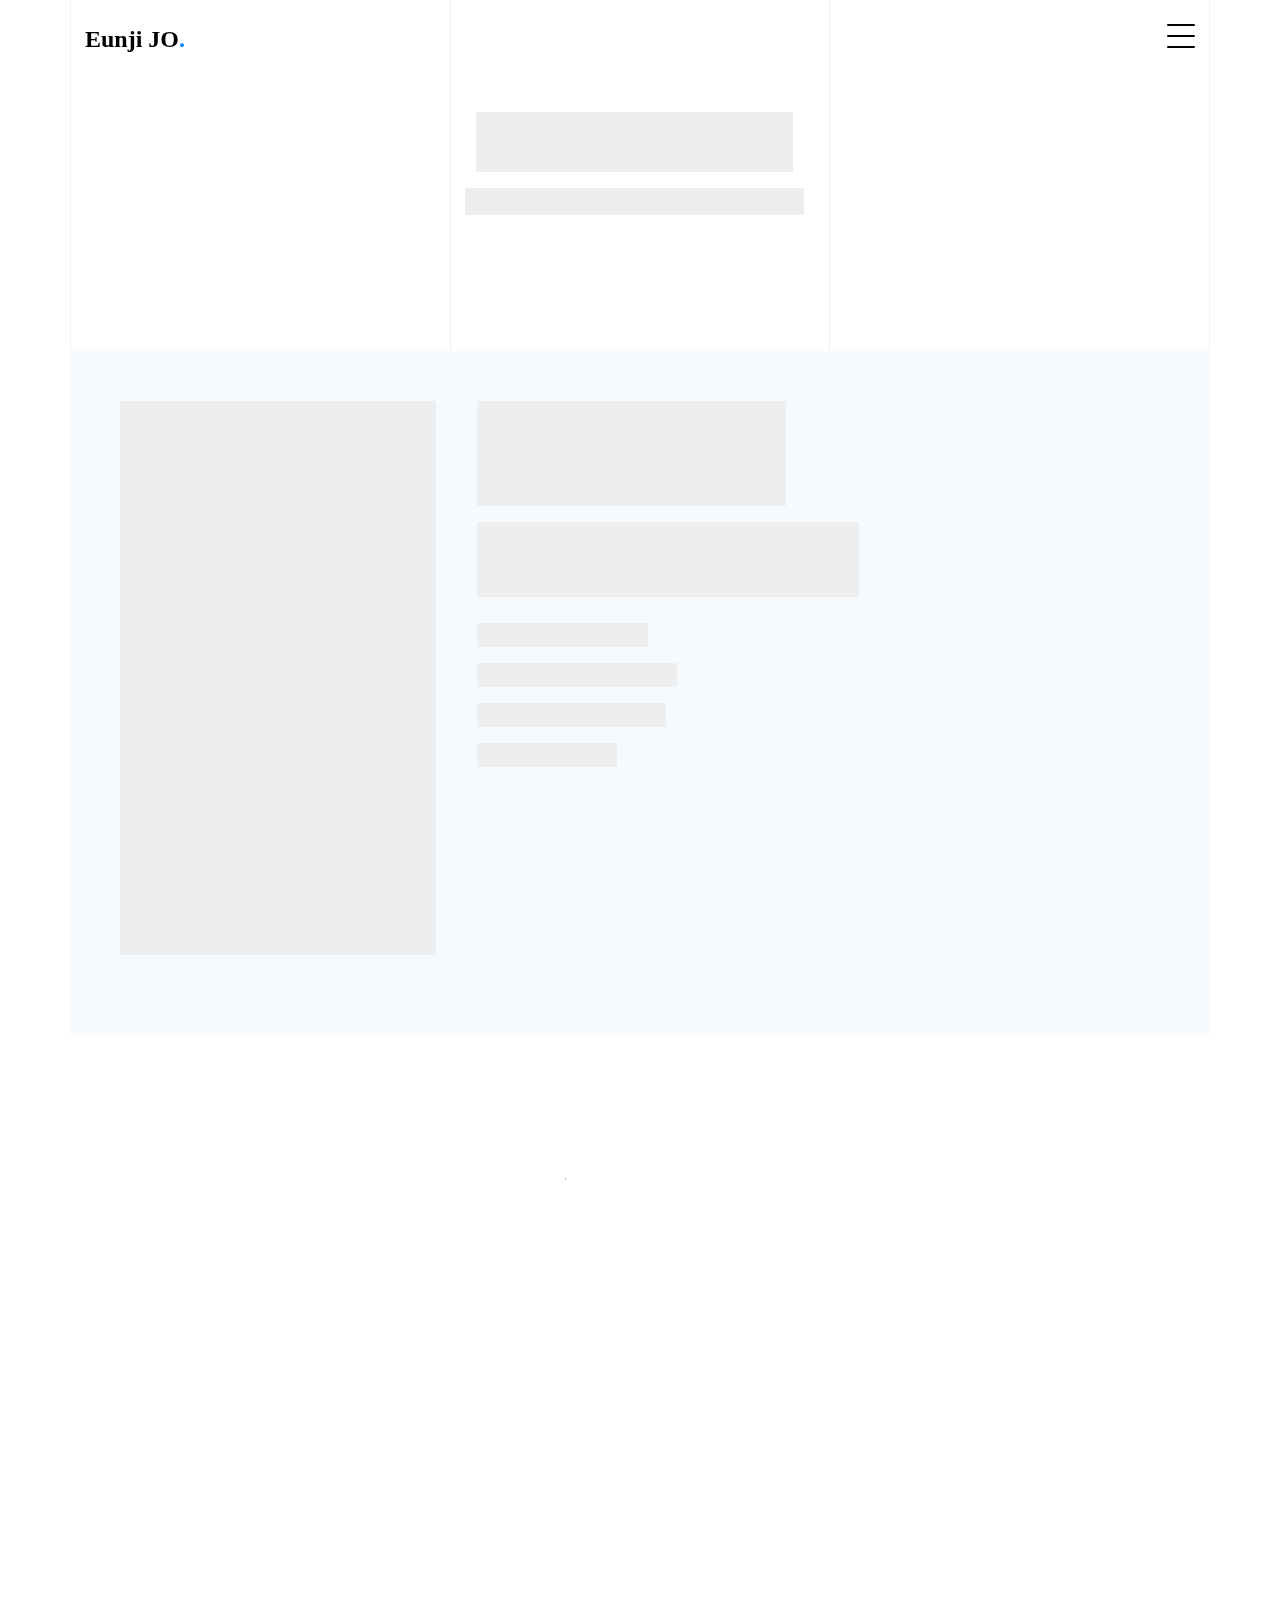
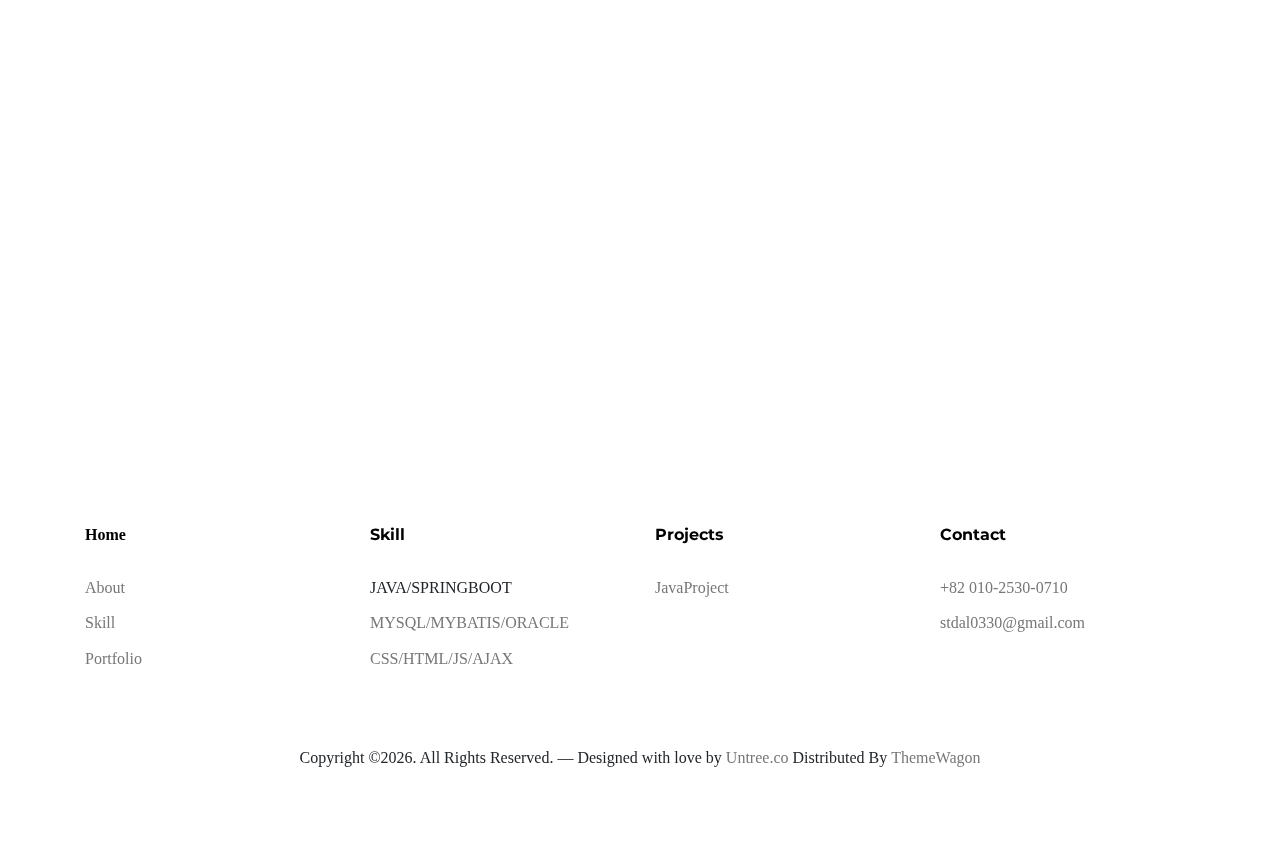
<file: index.html>
<!-- /*
* Template Name: Minimal
* Template Author: Untree.co
* Author URI: https://untree.co/
* License: https://creativecommons.org/licenses/by/3.0/
*/ -->
<!doctype html>
<html lang="ko">

<head>
  <meta charset="utf-8">
  <meta name="viewport" content="width=device-width, initial-scale=1, shrink-to-fit=no">
  <meta name="author" content="Untree.co">
  <!-- <link rel="shortcut icon" href="favicon.png"> -->

  <script defer src="https://pyscript.net/alpha/pyscript.js"></script>

  <meta name="description" content="" />
  <meta name="keywords" content="" />

  <link rel="preconnect" href="https://fonts.googleapis.com">
  <link rel="preconnect" href="https://fonts.gstatic.com" crossorigin>
  <link href="https://fonts.googleapis.com/css2?family=Montserrat:wght@400;700&family=PT+Mono&display=swap" rel="stylesheet">

  
  <link rel="stylesheet" href="css/bootstrap.min.css">
  <link rel="stylesheet" href="css/owl.carousel.min.css">
  <link rel="stylesheet" href="css/owl.theme.default.min.css">
  <link rel="stylesheet" href="css/jquery.fancybox.min.css">
  <link rel="stylesheet" href="fonts/icomoon/style.css">
  <!-- <link rel="stylesheet" href="fonts/flaticon/font/flaticon.css"> -->
  <link rel="stylesheet" href="css/aos.css">
  <link rel="stylesheet" href="css/style.css">

  <link rel="stylesheet" href="css/mine.css">


  

  <title>Eunji JO Portfolio</title>
</head>


<body data-spy="scroll" data-target=".site-navbar-target" data-offset="100">

  <div class="lines-wrap">
    <div class="lines-inner">
      <div class="lines"></div>
    </div>
  </div>
  <!-- END lines -->

  <div class="site-mobile-menu site-navbar-target">
    <div class="site-mobile-menu-header">
      <div class="site-mobile-menu-close">
        <span class="icofont-close js-menu-toggle"></span>
      </div>
    </div>
    <div class="site-mobile-menu-body"></div>
  </div>
  
  <nav class="site-nav dark mb-5 site-navbar-target">
    <div class="container">
      <div class="site-navigation">
        <a href="https://geumji-jo.github.io/" class="logo m-0">Eunji JO<span class="text-primary">.</span></a>

        <ul class="js-clone-nav d-none d-lg-inline-none site-menu float-right site-nav-wrap">
          <li><a href="#home-section" class="nav-link active">Home</a></li>
          <li><a href="#about-section" class="nav-link">About</a></li>
          <li><a href="#services-section" class="nav-link">Skill</a></li>
          <li><a href="#portfolio-section" class="nav-link">Portfolio</a></li>
          <!-- <li class="has-children">
            <a href="#about-section" class="nav-link">About</a>
            <ul class="dropdown">
              <li><a href="elements.html" class="nav-link">Elements</a></li>
              <li class="has-children">
                <a href="#">Menu Two</a>
                <ul class="dropdown">
                  <li><a href="#" class="nav-link">Sub Menu One</a></li>
                  <li><a href="#" class="nav-link">Sub Menu Two</a></li>
                  <li><a href="#" class="nav-link">Sub Menu Three</a></li>
                </ul>
              </li>
              <li><a href="#" class="nav-link">Menu Three</a></li>
            </ul>
          </li> 
          <li><a href="#contact-section" class="nav-link">Contact us</a></li>-->
          <li><a href="#blog-section" class="nav-link">Posts</a></li>
        </ul>

        <a href="#" class="burger ml-auto float-right site-menu-toggle js-menu-toggle d-inline-block d-lg-inline-block" data-toggle="collapse" data-target="#main-navbar">
          <span></span>
        </a>

      </div>
    </div>
  </nav>



  <div class="untree_co-section pb-0" id="home-section">
    <div class="container">
      <div class="row justify-content-center text-center">
        <div class="col-md-7">
          <h1 class="heading gsap-reveal-hero mb-3"><strong>Eunji JO<span class="text-primary">.</span> Portfolio</strong></h1>
          <h2 class="subheading gsap-reveal-hero mb-4">
            - 중요한 건 꺾이더라도 포기하지 않는 마음 -
          </h2>
        </div>
      </div>
    </div>
  </div>



  <div id="about-section">
    <div class="container">
        <div class="row">
          <div class="item web branding gsap-reveal-hero col-sm-6 col-md-6 col-lg-4 isotope-mb-2">
                <img src="images/person-jej.jpg" class="lazyload  img-fluid" alt="Images" />
                
                    <h3>BACK-END DEVELOPER
                    </h3>
                    <p style="font-size: large;">조은지 / JO EUNJI</p>
       

              </div>
              <div class="col-lg-6">
                <h1 class="gsap-reveal-hero mb-3 font-size-lg"><strong>About<span class="text-primary">.</span> Me</strong></h1>
                <div class="gsap-reveal-hero">
                  <h3 class="text-black">"배움을 무서워하지 않고<br> 발전하는 개발자가 되겠습니다."</h3>
                  <!-- <h6 class="text-black"> 늦게 시작한 만큼</h5>
                  <h6 class="text-black"> 더욱 열심히 하는 개발자가 되겠습니다.</h5> -->
                </div>
                <br>
                <p class="gsap-reveal-hero">
                  <strong>Date of Birth</strong>
                  Oct 07, 1995
                </p>
                <p class="gsap-reveal-hero">
                  <strong>Address</strong>
                  서울특별시 서대문구
                </p>
                <p class="gsap-reveal-hero">
                  <strong>E-mail</strong>
                  stdal0330@gmail.com
                </p> 
                <p class="gsap-reveal-hero">
                  <strong>Phone</strong>
                  010-2530-0710
                </p>
                <p class="gsap-reveal-hero">
                  <span>
                  <strong>Certification</strong>
                  <strong>리눅스마스터2급, SQL개발자(SQLD)</strong>
                  </span>
                </p>   
                <p class="gsap-reveal-hero">
                  <strong>Education</strong>
                  명지고등학교(이과계열)
                </p> 
                <p class="gsap-reveal-hero">
                  <strong>Training</strong>
                  구디아카데미 2023-01-04 ~ 2023-06-27
                  <br>
                  &nbsp;&nbsp;&nbsp;&nbsp;&nbsp;&nbsp;&nbsp;&nbsp;&nbsp;&nbsp;&nbsp;
                  (총 113일 / 900시간)
                </p> 
              </div>
          </div>
        </div>
    </div>


    <div class="untree_co-section pb-0" id="services-section">
      <div class="container">
        <div class="row mb-4">
          <div class="col-lg-7 text-center mx-auto">
            <h2 class="section-heading gsap-reveal-hero mb-0"><strong>My SkillSet</strong></h2>
            <div class="wave gsap-reveal-hero" >
              <svg>
                <path d="M10,10 L50,100 L90,50" stroke="#0389ff"></path>
              </svg>
            </div>
          </div>
        </div>

        <div class="row">

          <div class="col-6 col-sm-6 col-md-6 col-lg-3">
            <div class="service text-center">
              <div class="gsap-reveal-hero mb-3">
                <span class="icon-service"><img src="images/svg/service-icon-2.svg" alt="Image" class="img-fluid"></span>
              </div>
              <h3 class="gsap-reveal-hero">FRONT-END</h3>
              <p class="gsap-reveal-hero">HTML</p>
              <p class="gsap-reveal-hero">CSS</p>
              <p class="gsap-reveal-hero">JAVASCRIPT(JQUERY)</p>
              <p class="gsap-reveal-hero">AJAX</p>
              <p class="gsap-reveal-hero">BOOTSTRAP</p>
            </div>
          </div>
          <div class="col-6 col-sm-6 col-md-6 col-lg-3">
            <div class="service text-center">
              <div class="gsap-reveal-hero mb-3">
                <span class="icon-service"><img src="images/svg/service-icon-7.svg" alt="Image" class="img-fluid"></span>
              </div>
              <h3 class="gsap-reveal-hero">DATABASE</h3>
              <p class="gsap-reveal-hero">MYSQL</p>
              <p class="gsap-reveal-hero">MYBATIS</p>
              <p class="gsap-reveal-hero">ORACLE</p>
              <!-- <p class="gsap-reveal-hero">MONGODB</p> -->
            </div>
          </div>

          <div class="col-6 col-sm-6 col-md-6 col-lg-3">
            <div class="service text-center">
              <div class="gsap-reveal-hero mb-3">
                <span class="icon-service"><img src="images/svg/service-icon-1.svg" alt="Image" class="img-fluid"></span>
              </div>
              <h3 class="gsap-reveal-hero">BACK-END</h3>
              <p class="gsap-reveal-hero">JAVA</p>
              <p class="gsap-reveal-hero">SPRINGBOOT</p>
              <p class="gsap-reveal-hero">JSP/JSTL</p>
            </div>
          </div>
          <div class="col-6 col-sm-6 col-md-6 col-lg-3">
            <div class="service text-center">
              <div class="gsap-reveal-hero mb-3">
                <span class="icon-service"><img src="images/svg/service-icon-9.svg" alt="Image" class="img-fluid"></span>
              </div>
              <h3 class="gsap-reveal-hero">TOOL</h3>
              <p class="gsap-reveal-hero">ECLIPSE</p>
              <p class="gsap-reveal-hero">SPRING-TOOL-SUITE4</p>
              <p class="gsap-reveal-hero">VISUAL STUDIO CODE</p>
              <p class="gsap-reveal-hero">GITHUB</p>
            </div>
          </div>
        </div>
      </div>
    </div>

    <!-- skill -->
    <div class="untree_co-section pb-0">
      <div class="container">
        <div class="row mb-4">
          <div class="col-lg-7 text-center mx-auto">
            <div class="wave gsap-reveal-hero" >
              <svg>
                <path d="M10,10 L50,100 L90,50" stroke="#0389ff"></path>
              </svg>
            </div>
          </div>
        </div>
        <div class="row">
          <div class="col-6 col-sm-6 col-md-6 col-lg-3 text-center" data-aos="fade-up" data-aos-delay="0">
            <div class="progressbar" data-animate="false">
              <div class="circle" data-percent="70">
                <div class="number"></div>
                <p class="caption">FRONT-END</p>
              </div>
            </div>
          </div>
          <div class="col-6 col-sm-6 col-md-6 col-lg-3 text-center" data-aos="fade-up" data-aos-delay="100">
            <div class="progressbar" data-animate="false">
              <div class="circle" data-percent="75">
                <div class="number"></div>
                <p class="caption">DATABASE</p>
              </div>
            </div>
          </div>
          <div class="col-6 col-sm-6 col-md-6 col-lg-3 text-center" data-aos="fade-up" data-aos-delay="200">
            <div class="progressbar" data-animate="false">
              <div class="circle" data-percent="75">
                <div class="number"></div>
                <p class="caption">BACK-END</p>
              </div>
            </div>
          </div>
          <div class="col-6 col-sm-6 col-md-6 col-lg-3 text-center" data-aos="fade-up" data-aos-delay="300">
            <div class="progressbar" data-animate="false">
              <div class="circle" data-percent="70">
                <div class="number"></div>
                <p class="caption">TOOL</p>
              </div>
            </div>

          </div>
        </div>
      </div>
    </div>

  <!-- Portfolio -->
  <div class="untree_co-section untree_co-section-4 pb-0"  id="portfolio-section">
    <div class="container">


      <div class="relative"><div class="loader-portfolio-wrap"><div class="loader-portfolio"></div></div> </div>
      <div id="portfolio-single-holder"></div>

      <div class="portfolio-wrapper">
        <div class="text-center mb-5">
          <h2 class="section-heading gsap-reveal-hero mb-1"><strong>Portfolio</strong></h2>
            <div class="wave gsap-reveal-hero" >
              <svg>
                <path d="M10,10 L50,100 L90,50" stroke="#0389ff"></path>
              </svg>
            </div>
        </div>
        <div id="posts" class="justify-content-center">


          <div class="item web branding  isotope-mb-2">
            <a href="portfolio-single-1.html" class="portfolio-item ajax-load-page isotope-item gsap-reveal-img" data-id="2">
              <div class="overlay">
                <span class="wrap-icon icon-link2"></span>
                <div class="portfolio-item-content">
                  <h1>FINAL PROJECT</h1>
                  <h3>Full Power Salad</h3>
                  <p>샐러드정기구독홈페이지 중 고객센터(+관리자)</p>
                </div>
              </div>
              <img src="images/fupo.jpg" class="lazyload  img-fluid" alt="Images" />
            </a>
          </div>

          <!-- <div class="item web branding  isotope-mb-2">
            <a href="portfolio-single-3.html" class="portfolio-item ajax-load-page isotope-item gsap-reveal-img" data-id="3">
              <div class="overlay">
                <span class="wrap-icon icon-link2"></span>
                <div class="portfolio-item-content">
                  <h3>Fresh Fruits</h3>
                  <p>web, branding</p>
                </div>
              </div>
              <img src="images/img_3.jpg" class="lazyload  img-fluid" alt="Images" />
            </a>
          </div>


          <div class="item web branding isotope-mb-2 justify-content-center">
            <a href="portfolio-single-1.html" class="portfolio-item ajax-load-page isotope-item gsap-reveal-img" data-id="3">
              <div class="overlay">
                <span class="wrap-icon icon-link2"></span>
                <div class="portfolio-item-content">
                  <h3>Book Binding</h3>
                  <p>web, branding</p>
                </div>
              </div>
              <img src="images/img_2.jpg" class="lazyload  img-fluid" alt="Images" />
            </a>
          </div> -->


        </div>
      </div>


        <!-- </div>
        </div> -->
      </div>
    </div>





<!--
    <div class="untree_co-section testimonial-wrap">
      <div class="container">
        <div class="row mb-5">
          <div class="col-lg-7 text-center mx-auto">
            <h2 class="section-heading gsap-reveal-hero mb-0"><strong>Testimonials</strong></h2>
            <p class="gsap-reveal-hero">What clients say...</p>

            <div class="wave gsap-reveal-hero" >
              <svg>
                <path d="M10,10 L50,100 L90,50" stroke="#0389ff"></path>
              </svg>
            </div>
          </div>
        </div>


        <div data-aos="fade-left" data-aos-delay="200">



          <div class="owl-carousel owl-3-slider">
            <div class="item">
              <div class="testimonial-v1">
                <img src="images/person_1.jpg" alt="Image" class="img-fluid">
                <div class="mb-4">
                  <h3>James Smith</h3>
                  <span class="caption">CEO &amp; Co-Founder</span>
                </div>
                <blockquote>
                  <p>Far far away, behind the word mountains, far from the countries Vokalia and Consonantia, there live the blind texts. Separated they live in Bookmarksgrove right at the coast of the Semantics, a large language ocean.</p>
                </blockquote>
              </div>
            </div>-->
            <!-- END .item -->
          <!--
            <div class="item">
              <div class="testimonial-v1">
                <img src="images/person_2.jpg" alt="Image" class="img-fluid">
                <div class="mb-4">
                  <h3>Jenny Wilson</h3>
                  <span class="caption">CEO &amp; Co-Founder</span>
                </div>
                <blockquote>
                  <p>Far far away, behind the word mountains, far from the countries Vokalia and Consonantia, there live the blind texts. Separated they live in Bookmarksgrove right at the coast of the Semantics, a large language ocean.</p>
                </blockquote>
              </div>
            </div>
            -->
            <!-- END .item -->
            <!--
            <div class="item">
              <div class="testimonial-v1">
                <img src="images/person_3.jpg" alt="Image" class="img-fluid">
                <div class="mb-4">
                  <h3>Dan Anderson</h3>
                  <span class="caption">CEO &amp; Co-Founder</span>
                </div>
                <blockquote>
                  <p>Far far away, behind the word mountains, far from the countries Vokalia and Consonantia, there live the blind texts. Separated they live in Bookmarksgrove right at the coast of the Semantics, a large language ocean.</p>
                </blockquote>
              </div>
            </div>
            -->
            <!-- END .item -->
            <!--
            <div class="item">
              <div class="testimonial-v1">
                <img src="images/person_1.jpg" alt="Image" class="img-fluid">
                <div class="mb-4">
                  <h3>James Smith</h3>
                  <span class="caption">CEO &amp; Co-Founder</span>
                </div>
                <blockquote>
                  <p>Far far away, behind the word mountains, far from the countries Vokalia and Consonantia, there live the blind texts. Separated they live in Bookmarksgrove right at the coast of the Semantics, a large language ocean.</p>
                </blockquote>
              </div>
            </div>
            -->
            <!-- END .item -->
            <!--
          </div>
        </div>
      </div>
    </div>
-->



    <div class="untree_co-section" id="blog-section">
      <div class="container">
        <div class="row mb-5">
          <div class="col-lg-7 text-center mx-auto">
            <h2 class="section-heading gsap-reveal-hero mb-0"><strong>Posts</strong></h2>
            <p class="gsap-reveal-hero">Tistory &amp; Github</p>

            <div class="wave gsap-reveal-hero" >
              <svg>
                <path d="M10,10 L50,100 L90,50" stroke="#0389ff" stroke-width="2"></path>
              </svg>
            </div>
          </div>
        </div>
        <div class="row d-flex justify-content-center">
          <div class="col-6 col-sm-6 col-md-6 col-lg-3" data-aos="fade-up" data-aos-delay="0">
            <div class="post-entry text-center">
              <a href="https://geumji.tistory.com/" class="thumb"><img src="images/tistory.jpg" alt="image" class="img-fluid"></a>
              <h3><a href="https://geumji.tistory.com/">Tistory</a></h3>

              <div class="post-meta">
                <a href="https://geumji.tistory.com/">Jul 26, 2023</a>
              </div>
            </div>
          </div>
          <div class="col-6 col-sm-6 col-md-6 col-lg-3" data-aos="fade-up" data-aos-delay="100">
            <div class="post-entry text-center">
              <a href="https://github.com/geumji-jo/FinalProject" class="thumb"><img src="images/github.jpg" alt="image" class="img-fluid"></a>
              <h3><a href="https://github.com/geumji-jo/FinalProject">GitHub </a>
              </h3>
              <div class="post-meta">
                <a href="https://github.com/geumji-jo/FinalProject">Jan 4, 2023</a>
              </div>
            </div>
          </div>
          
          
        </div>
      </div>
    </div>
    

    <!-- <div class="untree_co-section" id="contact-section">
      <div class="container">
        <div class="row mb-5">
          <div class="col-lg-7 text-center mx-auto">
            <h2 class="section-heading gsap-reveal-hero mb-0"><strong>Contact</strong></h2>
            <p class="gsap-reveal-hero">Available for work. Get in touch</p>

            <div class="wave gsap-reveal-hero" >
              <svg>
                <path d="M10,10 L50,100 L90,50" stroke="#0389ff"></path>
              </svg>
            </div>
          </div>
        </div>

        <div class="row">
          <div class="col-lg-6">
            <form action="#">
              <div class="row">
                <div class="col-lg-6 form-group">
                  <input type="text" class="form-control" placeholder="Firstname">
                </div>
                <div class="col-lg-6 form-group">
                  <input type="text" class="form-control" placeholder="Lastname">
                </div>
              </div>
              <div class="row">
                <div class="col-lg-12 form-group">
                  <input type="email" class="form-control" placeholder="Email address">
                </div>
              </div>
              <div class="row">
                <div class="col-lg-12 form-group">
                  <textarea name="" id="" cols="30" rows="7" class="form-control" placeholder="Write your message..."></textarea>
                </div>
              </div>
              <div class="row">
                <div class="col-12 form-group">
                  <input type="submit" class="btn btn-black" value="Send Message">
                </div>
              </div>
            </form>
          </div>
          <div class="col-lg-6">
            <div id="map">
              <iframe src="https://www.google.com/maps/embed?pb=!1m18!1m12!1m3!1d320.12856481718734!2d-73.97263090448001!3d40.78263296621774!2m3!1f0!2f0!3f0!3m2!1i1024!2i768!4f13.1!3m3!1m2!1s0x89c2588ff21eaaab%3A0xd0128d5d89a30429!2sMargarita%20Anthoine!5e0!3m2!1sen!2sph!4v1597149027268!5m2!1sen!2sph"  frameborder="0" style="border:0;" allowfullscreen="" aria-hidden="false" tabindex="0"></iframe>
            </div>
          </div>
        </div>
      </div>
    </div> -->

    <div class="site-footer">
      <div class="container">

        <div class="row">
          <div class="col-lg-3">
            <div class="widget">
              <h3><a href="#home-section" class="text-black">Home</a></h3>
              <ul class="list-unstyled float-left links">
                <li ><a href="#about-section">About</a></li>
                <li><a href="#services-section">Skill</a></li>
                <li><a href="#portfolio-section">Portfolio</a></li>
              </ul>
            </div> <!-- /.widget -->
          </div> <!-- /.col-lg-3 -->

          <div class="col-lg-3">
            <div class="widget">
              <h3>Skill</h3>
              <ul class="list-unstyled float-left links">
                <li class="font-weight-light">JAVA/SPRINGBOOT</li>
                <li><a href="#">MYSQL/MYBATIS/ORACLE</a></li>
                <li><a href="#">CSS/HTML/JS/AJAX</a></li>
              </ul>
            </div> <!-- /.widget -->
          </div> <!-- /.col-lg-3 -->

          <div class="col-lg-3">
            <div class="widget">
              <h3>Projects</h3>
              <ul class="list-unstyled float-left links">
                <li><a href="#portfolio-section">JavaProject</a></li>

              </ul>
            </div> <!-- /.widget -->
          </div> <!-- /.col-lg-3 -->

          


          <div class="col-lg-3">
            <div class="widget">
              <h3>Contact</h3>
              <!-- <address>43 Raymouth Rd. Baltemoer, London 3910</address> -->
              <ul class="list-unstyled links mb-4">
                <li><a href="tel://11234567890">+82 010-2530-0710</a></li>
                <li><a href="mailto:info@mydomain.com">stdal0330@gmail.com</a></li>
              </ul>

              <!-- <h3>Connect</h3>
              <ul class="list-unstyled social">
                <li><a href="#"><span class="icon-instagram"></span></a></li>
                <li><a href="#"><span class="icon-twitter"></span></a></li>
                <li><a href="#"><span class="icon-facebook"></span></a></li>
                <li><a href="#"><span class="icon-linkedin"></span></a></li>
                <li><a href="#"><span class="icon-pinterest"></span></a></li>
                <li><a href="#"><span class="icon-dribbble"></span></a></li>
                <li><a href="#"><span class="icon-github" data-toggle="tooltip"data-placement="top"title="github"></span></a></li>
                <li><a href="#"><span class="icon-tab" data-toggle="tooltip"data-placement="top"title="tistory"></span></a></li>
              </ul> -->

              
              <div id="data-container"></div>

            </div> <!-- /.widget -->
          </div> <!-- /.col-lg-3 -->

        </div> <!-- /.row -->





        <div class="row mt-5">
          <div class="col-12 text-center">
            <!-- 
              **==========
              NOTE: 
              Please don't remove this copyright link unless you buy the license here https://untree.co/license/  

              **==========
            -->
            <p class="mb-0">Copyright &copy;<script>document.write(new Date().getFullYear());</script>. All Rights Reserved. &mdash; Designed with love by <a href="https://untree.co">Untree.co</a>  Distributed By <a href="https://themewagon.com">ThemeWagon</a> <!-- License information: https://untree.co/license/ -->
            </p>
          </div>
        </div>
      </div> <!-- /.container -->
    </div> <!-- /.site-footer -->

    <div id="overlayer"></div>
    <div class="loader">
      <div class="spinner-border" role="status">
        <span class="sr-only">Loading...</span>
      </div>
    </div>

    <div class="ajax"></div>

    <script src="js/jquery-3.4.1.min.js"></script>
    <script src="https://code.jquery.com/jquery-3.6.0.min.js"></script>
    <script src="js/popper.min.js"></script>
    <script src="js/bootstrap.min.js"></script>
    <script src="js/owl.carousel.min.js"></script>
    <script src="js/jquery.animateNumber.min.js"></script>
    <script src="js/jquery.waypoints.min.js"></script>
    <script src="js/jquery.fancybox.min.js"></script>
    <script src="js/aos.js"></script>
    <script src="js/wave-animate.js"></script>
    <script src="js/circle-progress.js"></script>
    <script src="js/imagesloaded.pkgd.js"></script>
    <script src="js/isotope.pkgd.min.js"></script>
    <script src="js/jquery.easing.1.3.js"></script>
    <script src="js/TweenMax.min.js"></script>
    <script src="js/ScrollMagic.min.js"></script>
    <script src="js/scrollmagic.animation.gsap.min.js"></script>


    <script src="js/custom.js"></script>



  
  </body>

  </html>
</file>
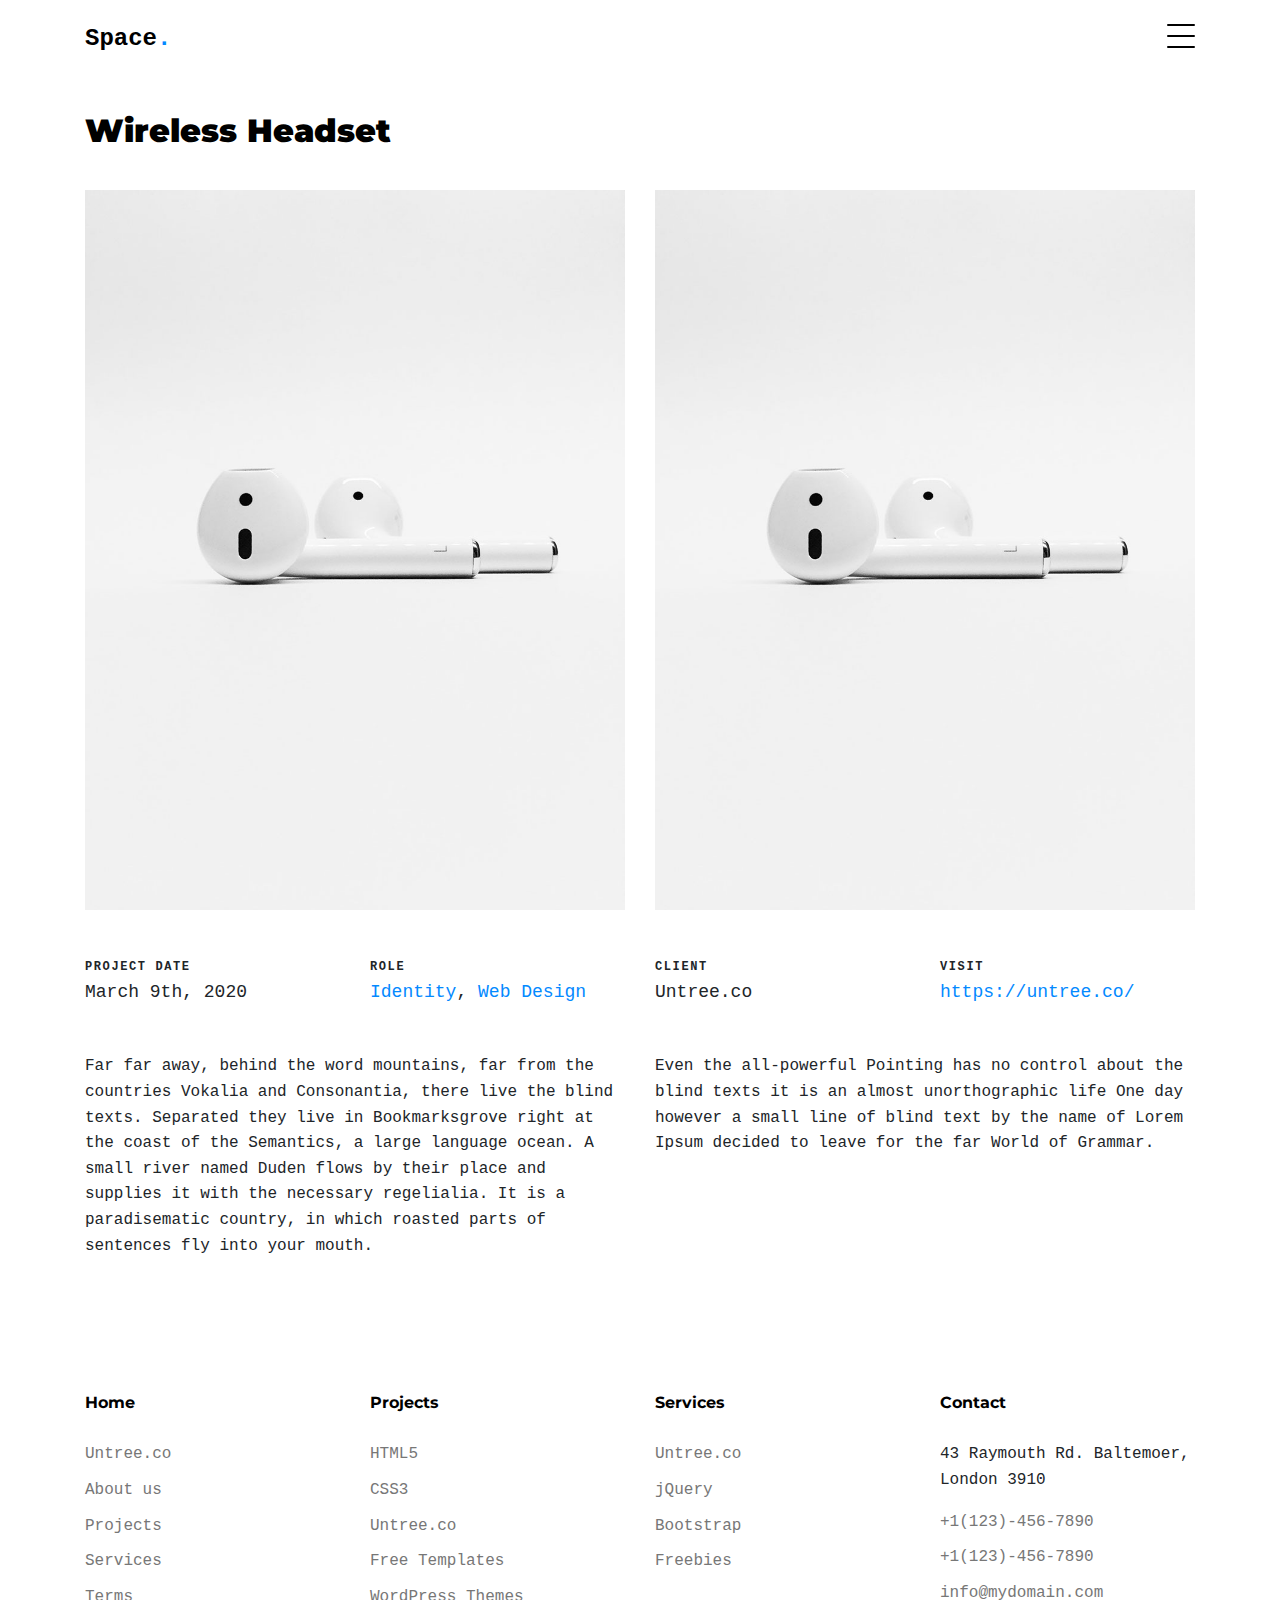
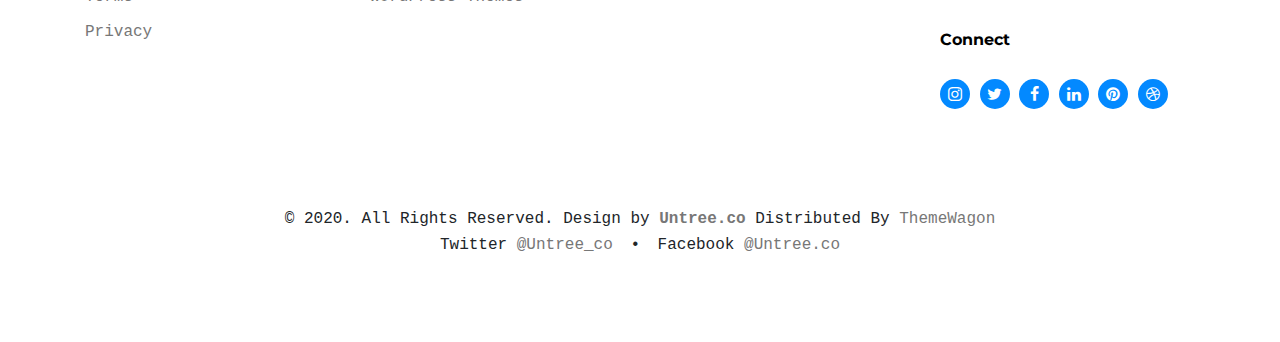
<file: portfolio-single-2.html>
<!-- /*
* Template Name: Minimal
* Template Author: Untree.co
* Author URI: https://untree.co/
* License: https://creativecommons.org/licenses/by/3.0/
*/ -->
<!doctype html>
<html lang="en">

<head>
  <meta charset="utf-8">
  <meta name="viewport" content="width=device-width, initial-scale=1, shrink-to-fit=no">
  <meta name="author" content="Untree.co">
  <link rel="shortcut icon" href="favicon.png">

  <meta name="description" content="" />
  <meta name="keywords" content="" />

  <link rel="preconnect" href="https://fonts.googleapis.com">
  <link rel="preconnect" href="https://fonts.gstatic.com" crossorigin>
  <link href="https://fonts.googleapis.com/css2?family=Montserrat:wght@400;700&family=PT+Mono&display=swap" rel="stylesheet">

  <link rel="stylesheet" href="css/bootstrap.min.css">
  <link rel="stylesheet" href="css/owl.carousel.min.css">
  <link rel="stylesheet" href="css/owl.theme.default.min.css">
  <link rel="stylesheet" href="css/jquery.fancybox.min.css">
  <link rel="stylesheet" href="fonts/icomoon/style.css">
  <link rel="stylesheet" href="fonts/flaticon/font/flaticon.css">
  <link rel="stylesheet" href="css/aos.css">
  <link rel="stylesheet" href="css/style.css">

  <title>Minimal Free HTML Template by Untree.co</title>
</head>

<body data-spy="scroll" data-target=".site-navbar-target" data-offset="100">


  <div class="site-mobile-menu site-navbar-target">
    <div class="site-mobile-menu-header">
      <div class="site-mobile-menu-close">
        <span class="icofont-close js-menu-toggle"></span>
      </div>
    </div>
    <div class="site-mobile-menu-body"></div>
  </div>
  
  <nav class="site-nav dark mb-5 site-navbar-target">
    <div class="container">
      <div class="site-navigation">
        <a href="index.html" class="logo m-0">Space<span class="text-primary">.</span></a>

        <ul class="js-clone-nav d-none d-lg-inline-none site-menu float-right">
          <li><a href="#home-section" class="nav-link active">Home</a></li>
          <li><a href="#portfolio-section">Portfolio</a></li>

          <li class="has-children">
            <a href="#about-section">About</a>
            <ul class="dropdown">
              <li><a href="elements.html">Elements</a></li>
              <li class="has-children">
                <a href="#">Menu Two</a>
                <ul class="dropdown">
                  <li><a href="#">Sub Menu One</a></li>
                  <li><a href="#">Sub Menu Two</a></li>
                  <li><a href="#">Sub Menu Three</a></li>
                </ul>
              </li>
              <li><a href="#">Menu Three</a></li>
            </ul>
          </li>
          <li><a href="services.html">Services</a></li>
          <li><a href="contact.html">Contact us</a></li>
        </ul>

        <a href="#" class="burger ml-auto float-right site-menu-toggle js-menu-toggle d-inline-block d-lg-inline-block" data-toggle="collapse" data-target="#main-navbar">
          <span></span>
        </a>

      </div>
    </div>
  </nav>



  


  <div class="untree_co-section untree_co-section-4 pb-0"  id="portfolio-section">
    <div class="container">
      <div class="portfolio-single-wrap unslate_co--section" id="portfolio-single-section">

        <div class="portfolio-single-inner">
          <h2 class="heading-portfolio-single-h2 text-black">Wireless Headset</h2>

          <div class="row justify-content-between mb-5">

            <div class="col-lg-12 mb-5 mb-lg-0">
              <div class="row">
                <div class="col-lg-6">
                  <img src="images/img_5.jpg" alt="Image" class="img-fluid">    
                </div>
                <div class="col-lg-6">
                  <img src="images/img_5.jpg" alt="Image" class="img-fluid">
                </div>
              </div>
              
            </div>

            <div class="col-12 my-5">
              <div class="row">
                <div class="col-sm-6 col-md-6 col-lg-3">
                  <div class="detail-v1">
                    <span class="detail-label">Project Date</span>
                    <span class="detail-val">March 9th, 2020</span>
                  </div>
                </div>
                <div class="col-sm-6 col-md-6 col-lg-3">
                  <div class="detail-v1">
                    <span class="detail-label">Role</span>
                    <span class="detail-val"><a href="#">Identity</a>, <a href="#">Web Design</a></span>
                  </div>
                </div>
                <div class="col-sm-6 col-md-6 col-lg-3">
                  <div class="detail-v1">
                    <span class="detail-label">Client</span>
                    <span class="detail-val">Untree.co</span>
                  </div>
                </div>
                <div class="col-sm-6 col-md-6 col-lg-3">
                  <div class="detail-v1">
                    <span class="detail-label">Visit</span>
                    <span class="detail-val"><a href="https://untree.co">https://untree.co/</a></span>
                  </div>
                </div>
              </div>
            </div>
            <div class="col-md-6">
              <p>Far far away, behind the word mountains, far from the countries Vokalia and Consonantia, there live the blind texts. Separated they live in Bookmarksgrove right at the coast of the Semantics, a large language ocean. A small river named Duden flows by their place and supplies it with the necessary regelialia. It is a paradisematic country, in which roasted parts of sentences fly into your mouth.</p>
            </div>
            <div class="col-md-6">
              <p>Even the all-powerful Pointing has no control about the blind texts it is an almost unorthographic life One day however a small line of blind text by the name of Lorem Ipsum decided to leave for the far World of Grammar.</p>
            </div>
          </div>

        </div>
      </div>
    </div>
  </div>

  <div class="site-footer">
    <div class="container">

      <div class="row">
        <div class="col-lg-3">
          <div class="widget">
            <h3>Home</h3>
            <ul class="list-unstyled float-left links">
              <li><a href="#">Untree.co</a></li>
              <li><a href="#">About us</a></li>
              <li><a href="#">Projects</a></li>
              <li><a href="#">Services</a></li>
              <li><a href="#">Terms</a></li>
              <li><a href="#">Privacy</a></li>
            </ul>
          </div> <!-- /.widget -->
        </div> <!-- /.col-lg-3 -->

        <div class="col-lg-3">
          <div class="widget">
            <h3>Projects</h3>
            <ul class="list-unstyled float-left links">
              <li><a href="#">HTML5</a></li>
              <li><a href="#">CSS3</a></li>
              <li><a href="#">Untree.co</a></li>
              <li><a href="#">Free Templates</a></li>
              <li><a href="#">WordPress Themes</a></li>
            </ul>
          </div> <!-- /.widget -->
        </div> <!-- /.col-lg-3 -->

        <div class="col-lg-3">
          <div class="widget">
            <h3>Services</h3>
            <ul class="list-unstyled float-left links">
              <li><a href="#">Untree.co</a></li>
              <li><a href="#">jQuery</a></li>
              <li><a href="#">Bootstrap</a></li>
              <li><a href="#">Freebies</a></li>
            </ul>
          </div> <!-- /.widget -->
        </div> <!-- /.col-lg-3 -->


        <div class="col-lg-3">
          <div class="widget">
            <h3>Contact</h3>
            <address>43 Raymouth Rd. Baltemoer, London 3910</address>
            <ul class="list-unstyled links mb-4">
              <li><a href="tel://11234567890">+1(123)-456-7890</a></li>
              <li><a href="tel://11234567890">+1(123)-456-7890</a></li>
              <li><a href="mailto:info@mydomain.com">info@mydomain.com</a></li>
            </ul>

            <h3>Connect</h3>
            <ul class="list-unstyled social">
              <li><a href="#"><span class="icon-instagram"></span></a></li>
              <li><a href="#"><span class="icon-twitter"></span></a></li>
              <li><a href="#"><span class="icon-facebook"></span></a></li>
              <li><a href="#"><span class="icon-linkedin"></span></a></li>
              <li><a href="#"><span class="icon-pinterest"></span></a></li>
              <li><a href="#"><span class="icon-dribbble"></span></a></li>
            </ul>

          </div> <!-- /.widget -->
        </div> <!-- /.col-lg-3 -->

      </div> <!-- /.row -->





      <div class="row mt-5">
        <div class="col-12 text-center">
          <p class=" mb-0">&copy; 2020. All Rights Reserved. Design by <a href="https://untree.co/" target="_blank" class=""><strong>Untree.co</strong></a> Distributed By <a href="https://themewagon.com">ThemeWagon</a> </p>
          <p class="">
            <span class="mx-2">Twitter <a href="https://twitter.com/untree_co">@Untree_co</a></span>
            <span>&bullet;</span>
            <span class="mx-2">Facebook <a href="https://web.facebook.com/Untree.co">@Untree.co</a></span>
          </p>

        </div>
      </div>
    </div> <!-- /.container -->
  </div> <!-- /.site-footer -->


  <script src="js/jquery-3.4.1.min.js"></script>
  <script src="js/popper.min.js"></script>
  <script src="js/bootstrap.min.js"></script>
  <script src="js/owl.carousel.min.js"></script>
  <script src="js/jquery.animateNumber.min.js"></script>
  <script src="js/jquery.waypoints.min.js"></script>
  <script src="js/jquery.fancybox.min.js"></script>
  <script src="js/aos.js"></script>
  <script src="js/wave-animate.js"></script>
  <script src="js/circle-progress.js"></script>
  <script src="js/imagesloaded.pkgd.js"></script>
  <script src="js/isotope.pkgd.min.js"></script>
  <script src="js/jquery.easing.1.3.js"></script>
  <script src="js/TweenMax.min.js"></script>
  <script src="js/ScrollMagic.min.js"></script>
  <script src="js/scrollmagic.animation.gsap.min.js"></script>

  <script src="js/custom.js"></script>
  
</body>

</html>
</file>
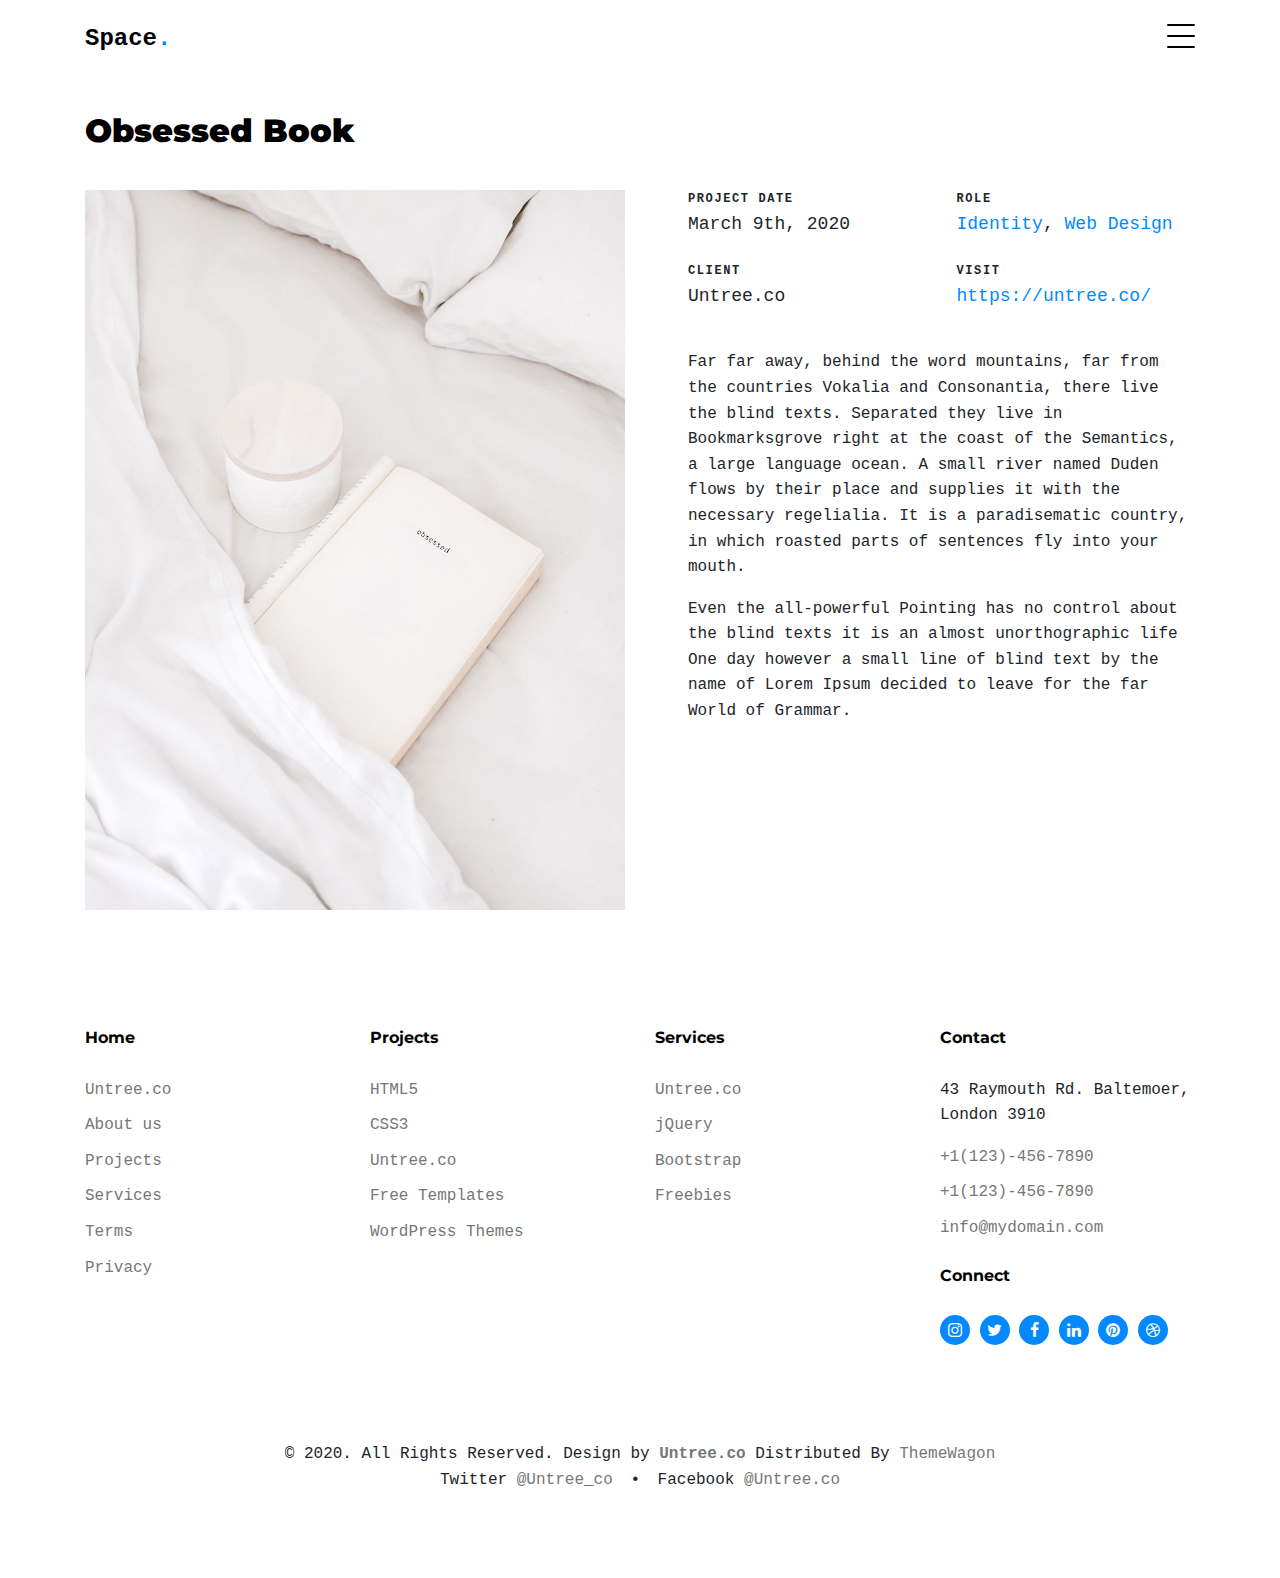
<file: portfolio-single-3.html>
<!-- /*
* Template Name: Minimal
* Template Author: Untree.co
* Author URI: https://untree.co/
* License: https://creativecommons.org/licenses/by/3.0/
*/ -->
<!doctype html>
<html lang="en">

<head>
  <meta charset="utf-8">
  <meta name="viewport" content="width=device-width, initial-scale=1, shrink-to-fit=no">
  <meta name="author" content="Untree.co">
  <link rel="shortcut icon" href="favicon.png">

  <meta name="description" content="" />
  <meta name="keywords" content="" />

  <link rel="preconnect" href="https://fonts.googleapis.com">
  <link rel="preconnect" href="https://fonts.gstatic.com" crossorigin>
  <link href="https://fonts.googleapis.com/css2?family=Montserrat:wght@400;700&family=PT+Mono&display=swap" rel="stylesheet">

  <link rel="stylesheet" href="css/bootstrap.min.css">
  <link rel="stylesheet" href="css/owl.carousel.min.css">
  <link rel="stylesheet" href="css/owl.theme.default.min.css">
  <link rel="stylesheet" href="css/jquery.fancybox.min.css">
  <link rel="stylesheet" href="fonts/icomoon/style.css">
  <link rel="stylesheet" href="fonts/flaticon/font/flaticon.css">
  <link rel="stylesheet" href="css/aos.css">
  <link rel="stylesheet" href="css/style.css">

  <title>Minimal Free HTML Template by Untree.co</title>
</head>

<body data-spy="scroll" data-target=".site-navbar-target" data-offset="100">


  <div class="site-mobile-menu site-navbar-target">
    <div class="site-mobile-menu-header">
      <div class="site-mobile-menu-close">
        <span class="icofont-close js-menu-toggle"></span>
      </div>
    </div>
    <div class="site-mobile-menu-body"></div>
  </div>
  
  <nav class="site-nav dark mb-5 site-navbar-target">
    <div class="container">
      <div class="site-navigation">
        <a href="index.html" class="logo m-0">Space<span class="text-primary">.</span></a>

        <ul class="js-clone-nav d-none d-lg-inline-none site-menu float-right">
          <li><a href="#home-section" class="nav-link active">Home</a></li>
          <li><a href="#portfolio-section">Portfolio</a></li>

          <li class="has-children">
            <a href="#about-section">About</a>
            <ul class="dropdown">
              <li><a href="elements.html">Elements</a></li>
              <li class="has-children">
                <a href="#">Menu Two</a>
                <ul class="dropdown">
                  <li><a href="#">Sub Menu One</a></li>
                  <li><a href="#">Sub Menu Two</a></li>
                  <li><a href="#">Sub Menu Three</a></li>
                </ul>
              </li>
              <li><a href="#">Menu Three</a></li>
            </ul>
          </li>
          <li><a href="services.html">Services</a></li>
          <li><a href="contact.html">Contact us</a></li>
        </ul>

        <a href="#" class="burger ml-auto float-right site-menu-toggle js-menu-toggle d-inline-block d-lg-inline-block" data-toggle="collapse" data-target="#main-navbar">
          <span></span>
        </a>

      </div>
    </div>
  </nav>



  


  <div class="untree_co-section untree_co-section-4 pb-0"  id="portfolio-section">
    <div class="container">
      <div class="portfolio-single-wrap unslate_co--section" id="portfolio-single-section">

        <div class="portfolio-single-inner">
          <h2 class="heading-portfolio-single-h2 text-black">Obsessed Book</h2>

          <div class="row mb-5 align-items-stretch">

            <div class="col-lg-6 mb-5 mb-lg-0">
              <img src="images/img_1.jpg" alt="Image" class="img-fluid">
            </div>

            <div class="col-lg-6 pl-lg-5">
              <div class="row mb-3">
                <div class="col-sm-6 col-md-6 col-lg-6 mb-4">
                  <div class="detail-v1">
                    <span class="detail-label">Project Date</span>
                    <span class="detail-val">March 9th, 2020</span>
                  </div>
                </div>
                <div class="col-sm-6 col-md-6 col-lg-6 mb-4">
                  <div class="detail-v1">
                    <span class="detail-label">Role</span>
                    <span class="detail-val"><a href="#">Identity</a>, <a href="#">Web Design</a></span>
                  </div>
                </div>
                <div class="col-sm-6 col-md-6 col-lg-6 mb-4">
                  <div class="detail-v1">
                    <span class="detail-label">Client</span>
                    <span class="detail-val">Untree.co</span>
                  </div>
                </div>
                <div class="col-sm-6 col-md-6 col-lg-6 mb-4">
                  <div class="detail-v1">
                    <span class="detail-label">Visit</span>
                    <span class="detail-val"><a href="https://untree.co">https://untree.co/</a></span>
                  </div>
                </div>
              </div>

              <p>Far far away, behind the word mountains, far from the countries Vokalia and Consonantia, there live the blind texts. Separated they live in Bookmarksgrove right at the coast of the Semantics, a large language ocean. A small river named Duden flows by their place and supplies it with the necessary regelialia. It is a paradisematic country, in which roasted parts of sentences fly into your mouth.</p>

              <p>Even the all-powerful Pointing has no control about the blind texts it is an almost unorthographic life One day however a small line of blind text by the name of Lorem Ipsum decided to leave for the far World of Grammar.</p>

            </div>

          </div>
        </div>
      </div>
    </div>

    <div class="site-footer">
      <div class="container">

        <div class="row">
          <div class="col-lg-3">
            <div class="widget">
              <h3>Home</h3>
              <ul class="list-unstyled float-left links">
                <li><a href="#">Untree.co</a></li>
                <li><a href="#">About us</a></li>
                <li><a href="#">Projects</a></li>
                <li><a href="#">Services</a></li>
                <li><a href="#">Terms</a></li>
                <li><a href="#">Privacy</a></li>
              </ul>
            </div> <!-- /.widget -->
          </div> <!-- /.col-lg-3 -->

          <div class="col-lg-3">
            <div class="widget">
              <h3>Projects</h3>
              <ul class="list-unstyled float-left links">
                <li><a href="#">HTML5</a></li>
                <li><a href="#">CSS3</a></li>
                <li><a href="#">Untree.co</a></li>
                <li><a href="#">Free Templates</a></li>
                <li><a href="#">WordPress Themes</a></li>
              </ul>
            </div> <!-- /.widget -->
          </div> <!-- /.col-lg-3 -->

          <div class="col-lg-3">
            <div class="widget">
              <h3>Services</h3>
              <ul class="list-unstyled float-left links">
                <li><a href="#">Untree.co</a></li>
                <li><a href="#">jQuery</a></li>
                <li><a href="#">Bootstrap</a></li>
                <li><a href="#">Freebies</a></li>
              </ul>
            </div> <!-- /.widget -->
          </div> <!-- /.col-lg-3 -->


          <div class="col-lg-3">
            <div class="widget">
              <h3>Contact</h3>
              <address>43 Raymouth Rd. Baltemoer, London 3910</address>
              <ul class="list-unstyled links mb-4">
                <li><a href="tel://11234567890">+1(123)-456-7890</a></li>
                <li><a href="tel://11234567890">+1(123)-456-7890</a></li>
                <li><a href="mailto:info@mydomain.com">info@mydomain.com</a></li>
              </ul>

              <h3>Connect</h3>
              <ul class="list-unstyled social">
                <li><a href="#"><span class="icon-instagram"></span></a></li>
                <li><a href="#"><span class="icon-twitter"></span></a></li>
                <li><a href="#"><span class="icon-facebook"></span></a></li>
                <li><a href="#"><span class="icon-linkedin"></span></a></li>
                <li><a href="#"><span class="icon-pinterest"></span></a></li>
                <li><a href="#"><span class="icon-dribbble"></span></a></li>
              </ul>

            </div> <!-- /.widget -->
          </div> <!-- /.col-lg-3 -->

        </div> <!-- /.row -->





        <div class="row mt-5">
          <div class="col-12 text-center">
            <p class=" mb-0">&copy; 2020. All Rights Reserved. Design by <a href="https://untree.co/" target="_blank" class=""><strong>Untree.co</strong></a> Distributed By <a href="https://themewagon.com">ThemeWagon</a> </p>
            <p class="">
              <span class="mx-2">Twitter <a href="https://twitter.com/untree_co">@Untree_co</a></span>
              <span>&bullet;</span>
              <span class="mx-2">Facebook <a href="https://web.facebook.com/Untree.co">@Untree.co</a></span>
            </p>

          </div>
        </div>
      </div> <!-- /.container -->
    </div> <!-- /.site-footer -->


    <script src="js/jquery-3.4.1.min.js"></script>
    <script src="js/popper.min.js"></script>
    <script src="js/bootstrap.min.js"></script>
    <script src="js/owl.carousel.min.js"></script>
    <script src="js/jquery.animateNumber.min.js"></script>
    <script src="js/jquery.waypoints.min.js"></script>
    <script src="js/jquery.fancybox.min.js"></script>
    <script src="js/aos.js"></script>
    <script src="js/wave-animate.js"></script>
    <script src="js/circle-progress.js"></script>
    <script src="js/imagesloaded.pkgd.js"></script>
    <script src="js/isotope.pkgd.min.js"></script>
    <script src="js/jquery.easing.1.3.js"></script>
    <script src="js/TweenMax.min.js"></script>
    <script src="js/ScrollMagic.min.js"></script>
    <script src="js/scrollmagic.animation.gsap.min.js"></script>

    <script src="js/custom.js"></script>
    
  </body>

  </html>
</file>
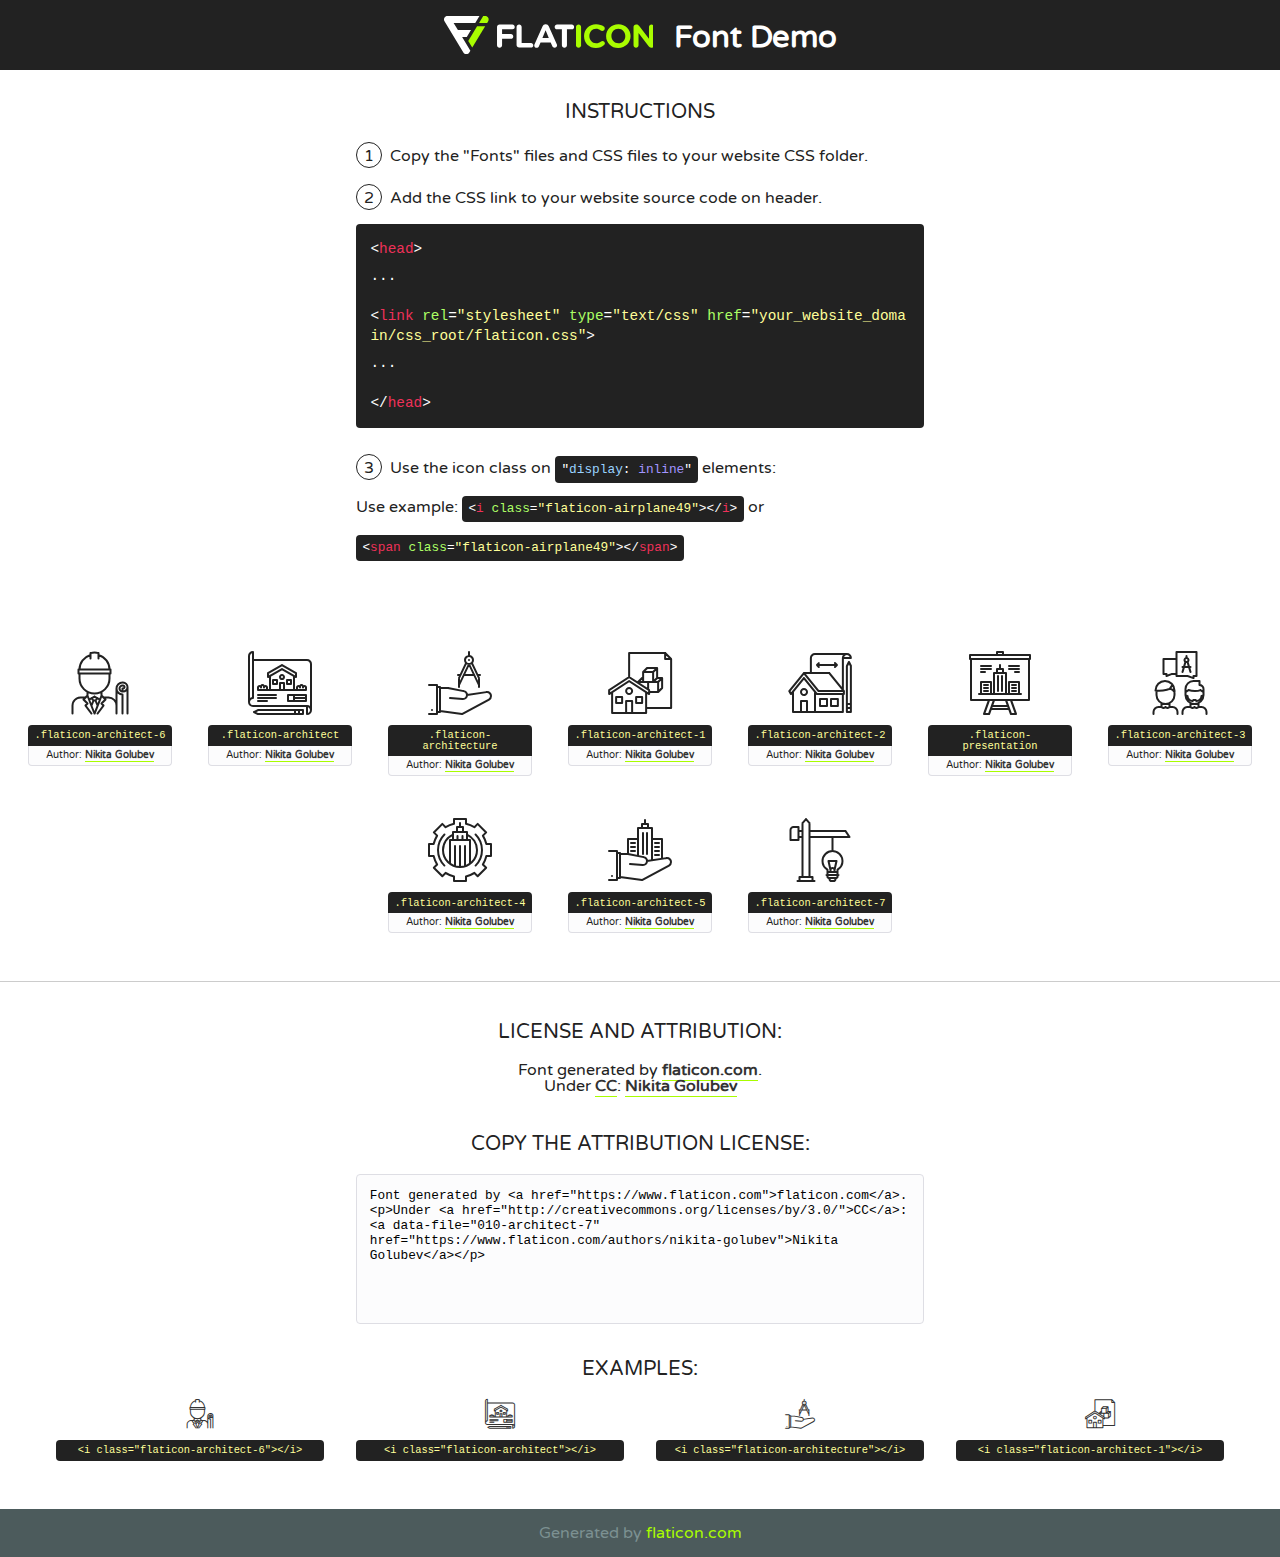
<file: fonts/flaticon/font/flaticon.html>
<!DOCTYPE html>
<!--
  Flaticon icon font: Flaticon
  Creation date: 02/08/2020 11:53
-->
<html>
<!DOCTYPE html>
<html>

<head>
    <title>Flaticon WebFont</title>
    <link href="http://fonts.googleapis.com/css?family=Varela+Round" rel="stylesheet" type="text/css" />
    <link rel="stylesheet" type="text/css" href="flaticon.css">
    <meta charset="UTF-8">
    <style>
    html, body, div, span, applet, object, iframe,
    h1, h2, h3, h4, h5, h6, p, blockquote, pre,
    a, abbr, acronym, address, big, cite, code,
    del, dfn, em, img, ins, kbd, q, s, samp,
    small, strike, strong, sub, sup, tt, var,
    b, u, i, center,
    dl, dt, dd, ol, ul, li,
    fieldset, form, label, legend,
    table, caption, tbody, tfoot, thead, tr, th, td,
    article, aside, canvas, details, embed, 
    figure, figcaption, footer, header, hgroup, 
    menu, nav, output, ruby, section, summary,
    time, mark, audio, video {
        margin: 0;
        padding: 0;
        border: 0;
        font-size: 100%;
        font: inherit;
        vertical-align: baseline;
    }
    /* HTML5 display-role reset for older browsers */
    article, aside, details, figcaption, figure, 
    footer, header, hgroup, menu, nav, section {
        display: block;
    }
    body {
        line-height: 1;
    }
    ol, ul {
        list-style: none;
    }
    blockquote, q {
        quotes: none;
    }
    blockquote:before, blockquote:after,
    q:before, q:after {
        content: '';
        content: none;
    }
    table {
        border-collapse: collapse;
        border-spacing: 0;
    }
    body {
        font-family: 'Varela Round', Helvetica, Arial, sans-serif;
        font-size: 16px;
        color: #222;
    }
    a {
        color: #333;
        border-bottom: 1px solid #a9fd00;
        font-weight: bold;
        text-decoration: none;
    }
    * {
        -moz-box-sizing: border-box;
        -webkit-box-sizing: border-box;
        box-sizing: border-box;
        margin: 0;
        padding: 0;
    }
    [class^="flaticon-"]:before, [class*=" flaticon-"]:before, [class^="flaticon-"]:after, [class*=" flaticon-"]:after {
        font-family: Flaticon;
        font-size: 30px;
        font-style: normal;
        margin-left: 20px;
        color: #333;
    }
    .wrapper {
        max-width: 600px;
        margin: auto;
        padding: 0 1em;
    }
    .title {
        font-size: 1.25em;
        text-align: center;
        margin-bottom: 1em;
        text-transform: uppercase;
    }
    header {
        text-align: center;
        background-color: #222;
        color: #fff;
        padding: 1em;
    }
    header .logo {
        width: 210px;
        height: 38px;
        display: inline-block;
        vertical-align: middle;
        margin-right: 1em;
        border: none;
    }
    header strong {
        font-size: 1.95em;
        font-weight: bold;
        vertical-align: middle;
        margin-top: 5px;
        display: inline-block;
    }
    .demo {
        margin: 2em auto;
        line-height: 1.25em;
    }
    .demo ul li {
        margin-bottom: 1em;
    }
    .demo ul li .num {
        color: #222;
        border-radius: 20px;
        display: inline-block;
        width: 26px;
        padding: 3px;
        height: 26px;
        text-align: center;
        margin-right: 0.5em;
        border: 1px solid #222;
    }
    .demo ul li code {
        background-color: #222;
        border-radius: 4px;
        padding: 0.25em 0.5em;
        display: inline-block;
        color: #fff;
        font-family: Consolas,Monaco,Lucida Console,Liberation Mono,DejaVu Sans Mono,Bitstream Vera Sans Mono,Courier New, monospace;
        font-weight: lighter;
        margin-top: 1em;
        font-size: 0.8em;
        word-break: break-all;
    }
    .demo ul li code.big {
        padding: 1em;
        font-size: 0.9em;
    }
    .demo ul li code .red {
        color: #EF3159;
    }
    .demo ul li code .green {
        color: #ACFF65;
    }
    .demo ul li code .yellow {
        color: #FFFF99;
    }
    .demo ul li code .blue {
        color: #99D3FF;
    }
    .demo ul li code .purple {
        color: #A295FF;
    }
    .demo ul li code .dots {
        margin-top: 0.5em;
        display: block;
    }
    #glyphs {
        border-bottom: 1px solid #ccc;
        padding: 2em 0;
        text-align: center;
    }
    .glyph {
        display: inline-block;
        width: 9em;
        margin: 1em;
        text-align: center;
        vertical-align: top;
        background: #FFF;
    }
    .glyph .glyph-icon {
        padding: 10px;
        display: block;
        font-family:"Flaticon";
        font-size: 64px;
        line-height: 1;
    }
    .glyph .glyph-icon:before {
        font-size: 64px;
        color: #222;
        margin-left: 0;
    }
    .class-name {
        font-size: 0.65em;
        background-color: #222;
        color: #fff;
        border-radius: 4px 4px 0 0;
        padding: 0.5em;
        color: #FFFF99;
        font-family: Consolas,Monaco,Lucida Console,Liberation Mono,DejaVu Sans Mono,Bitstream Vera Sans Mono,Courier New, monospace;
    }
    .author-name {
        font-size: 0.6em;
        background-color: #fcfcfd;
        border: 1px solid #DEDEE4;
        border-top: 0;
        border-radius: 0 0 4px 4px;
        padding: 0.5em;
    }
    .class-name:last-child {
        font-size: 10px;
        color:#888;
    }
    .class-name:last-child a {
        font-size: 10px;
        color:#555;
    }
    .class-name:last-child a:hover {
        color:#a9fd00;
    }
    .glyph > input {
        display: block;
        width: 100px;
        margin: 5px auto;
        text-align: center;
        font-size: 12px;
        cursor: text;
    }
    .glyph > input.icon-input {
        font-family:"Flaticon";
        font-size: 16px;
        margin-bottom: 10px;
    }
    .attribution .title {
        margin-top: 2em;
    }
    .attribution textarea {
        background-color: #fcfcfd;
        padding: 1em;
        border: none;
        box-shadow: none;
        border: 1px solid #DEDEE4;
        border-radius: 4px;
        resize: none;
        width: 100%;
        height: 150px;
        font-size: 0.8em;
        font-family: Consolas,Monaco,Lucida Console,Liberation Mono,DejaVu Sans Mono,Bitstream Vera Sans Mono,Courier New, monospace;
        -webkit-appearance: none;
    }
    .iconsuse {
        margin: 2em auto;
        text-align: center;
        max-width: 1200px;
    }
    .iconsuse:after {
        content: '';
        display: table;
        clear: both;
    }
    .iconsuse .image {
        float: left;
        width: 25%;
        padding: 0 1em;
    }
    .iconsuse .image p {
        margin-bottom: 1em;
    }
    .iconsuse .image span {
        display: block;
        font-size: 0.65em;
        background-color: #222;
        color: #fff;
        border-radius: 4px;
        padding: 0.5em;
        color: #FFFF99;
        margin-top: 1em;
        font-family: Consolas,Monaco,Lucida Console,Liberation Mono,DejaVu Sans Mono,Bitstream Vera Sans Mono,Courier New, monospace;
    }
    #footer {
        text-align: center;
        background-color: #4C5B5C;
        color: #7c9192;
        padding: 1em;
    }
    #footer a {
        border: none;
        color: #a9fd00;
        font-weight: normal;
    }
    @media (max-width: 960px) {
        .iconsuse .image {
            width: 50%;
        }
    }
    @media (max-width: 560px) {
        .iconsuse .image {
            width: 100%;
        }
    }
    </style>
</head>

<body class="characters-off">

    <header>
        <a href="https://www.flaticon.com" target="_blank" class="logo">
            <svg version="1.1" xmlns="http://www.w3.org/2000/svg" xmlns:xlink="http://www.w3.org/1999/xlink" xmlns:a="http://ns.adobe.com/AdobeSVGViewerExtensions/3.0/" viewBox="0 0 560.875 102.036" enable-background="new 0 0 560.875 102.036" xml:space="preserve">
                <defs>
                </defs>
                <g>
                    <g class="letters">
                        <path fill="#ffffff" d="M141.596,29.675c0-3.777,2.985-6.767,6.764-6.767h34.438c3.426,0,6.15,2.728,6.15,6.15
                        c0,3.43-2.724,6.149-6.15,6.149h-27.674v13.091h23.719c3.429,0,6.151,2.724,6.151,6.15c0,3.43-2.723,6.149-6.151,6.149h-23.719
                        v17.574c0,3.773-2.986,6.761-6.764,6.761c-3.779,0-6.764-2.989-6.764-6.761V29.675z"></path>
                        <path fill="#ffffff" d="M193.844,29.149c0-3.781,2.985-6.767,6.764-6.767c3.776,0,6.763,2.985,6.763,6.767v42.957h25.039
                        c3.426,0,6.149,2.726,6.149,6.153c0,3.425-2.723,6.15-6.149,6.15h-31.802c-3.779,0-6.764-2.986-6.764-6.768V29.149z"></path>
                        <path fill="#ffffff" d="M241.891,75.71l21.438-48.407c1.492-3.341,4.215-5.357,7.906-5.357h0.792
                        c3.686,0,6.323,2.017,7.815,5.357l21.439,48.407c0.436,0.967,0.701,1.845,0.701,2.723c0,3.602-2.809,6.501-6.414,6.501
                        c-3.161,0-5.269-1.845-6.499-4.655l-4.132-9.661h-27.059l-4.301,10.102c-1.144,2.631-3.426,4.214-6.237,4.214
                        c-3.517,0-6.24-2.81-6.24-6.325C241.1,77.64,241.451,76.677,241.891,75.71z M279.932,58.666l-8.521-20.297l-8.526,20.297H279.932
                        z"></path>
                        <path fill="#ffffff" d="M314.864,35.387H301.86c-3.429,0-6.239-2.813-6.239-6.238c0-3.429,2.811-6.24,6.239-6.24h39.533
                        c3.426,0,6.237,2.811,6.237,6.24c0,3.425-2.811,6.238-6.237,6.238h-13.001v42.785c0,3.773-2.99,6.761-6.764,6.761
                        c-3.779,0-6.764-2.989-6.764-6.761V35.387z"></path>
                        <path fill="#A9FD00" d="M352.615,29.149c0-3.781,2.985-6.767,6.767-6.767c3.774,0,6.761,2.985,6.761,6.767v49.024
                        c0,3.773-2.987,6.761-6.761,6.761c-3.781,0-6.767-2.989-6.767-6.761V29.149z"></path>
                        <path fill="#A9FD00" d="M374.132,53.836v-0.179c0-17.481,13.178-31.801,32.065-31.801c9.22,0,15.459,2.458,20.557,6.238
                        c1.402,1.054,2.637,2.985,2.637,5.357c0,3.692-2.985,6.59-6.681,6.59c-1.845,0-3.071-0.702-4.044-1.319
                        c-3.776-2.813-7.729-4.393-12.562-4.393c-10.364,0-17.831,8.611-17.831,19.154v0.173c0,10.542,7.291,19.329,17.831,19.329
                        c5.715,0,9.492-1.756,13.359-4.834c1.049-0.874,2.458-1.491,4.039-1.491c3.429,0,6.325,2.813,6.325,6.236
                        c0,2.106-1.056,3.78-2.282,4.834c-5.539,4.834-12.036,7.733-21.878,7.733C387.572,85.464,374.132,71.493,374.132,53.836z"></path>
                        <path fill="#A9FD00" d="M433.009,53.836v-0.179c0-17.481,13.79-31.801,32.766-31.801c18.981,0,32.592,14.143,32.592,31.628v0.173
                        c0,17.483-13.785,31.807-32.769,31.807C446.625,85.464,433.009,71.32,433.009,53.836z M484.224,53.836v-0.179
                        c0-10.539-7.725-19.326-18.626-19.326c-10.893,0-18.449,8.611-18.449,19.154v0.173c0,10.542,7.73,19.329,18.626,19.329
                        C476.676,72.986,484.224,64.378,484.224,53.836z"></path>
                        <path fill="#A9FD00" d="M506.233,29.321c0-3.774,2.99-6.763,6.767-6.763h1.401c3.252,0,5.183,1.583,7.029,3.953l26.093,34.265
                        V29.059c0-3.692,2.99-6.677,6.681-6.677c3.683,0,6.671,2.985,6.671,6.677v48.934c0,3.78-2.987,6.765-6.764,6.765h-0.436
                        c-3.257,0-5.188-1.581-7.034-3.953l-27.056-35.492v32.944c0,3.687-2.985,6.676-6.678,6.676c-3.683,0-6.673-2.989-6.673-6.676
                        V29.321z"></path>
                    </g>
                    <g class="insignia">
                        <path fill="#ffffff" d="M48.372,56.137h12.517l11.156-18.537H37.186L25.688,18.539h57.825L94.668,0H9.271
                        C5.925,0,2.842,1.801,1.198,4.716c-1.644,2.907-1.593,6.482,0.134,9.343l50.38,83.501c1.678,2.781,4.689,4.476,7.938,4.476
                        c3.246,0,6.257-1.695,7.935-4.476l2.898-4.804L48.372,56.137z"></path>
                        <g class="i">
                            <path fill="#A9FD00" d="M93.575,18.539h0.031v0.004l21.652,0.004l2.705-4.488c1.727-2.861,1.778-6.436,0.133-9.343
                            C116.454,1.801,113.371,0,110.026,0h-5.294L93.575,18.539z"></path>
                            <polygon fill="#A9FD00" points="88.291,27.356 64.725,66.486 75.519,84.404 109.942,27.356"></polygon>
                        </g>
                    </g>
                </g>
            </svg>
        </a>
        <strong>Font Demo</strong>
    </header>


    <section class="demo wrapper">

        <p class="title">Instructions</p>

        <ul>
            <li>
                <span class="num">1</span>Copy the "Fonts" files and CSS files to your website CSS folder.
            </li>
            <li>
                <span class="num">2</span>Add the CSS link to your website source code on header.
                <code class="big">
                    &lt;<span class="red">head</span>&gt;
                    <br/><span class="dots">...</span>
                    <br/>&lt;<span class="red">link</span> <span class="green">rel</span>=<span class="yellow">"stylesheet"</span> <span class="green">type</span>=<span class="yellow">"text/css"</span> <span class="green">href</span>=<span class="yellow">"your_website_domain/css_root/flaticon.css"</span>&gt;
                    <br/><span class="dots">...</span>
                    <br/>&lt;/<span class="red">head</span>&gt;
                </code>
            </li>

            <li>
                <p>
                    <span class="num">3</span>Use the icon class on <code>"<span class="blue">display</span>:<span class="purple"> inline</span>"</code> elements:
                    <br />
                    Use example: <code>&lt;<span class="red">i</span> <span class="green">class</span>=<span class="yellow">&quot;flaticon-airplane49&quot;</span>&gt;&lt;/<span class="red">i</span>&gt;</code> or <code>&lt;<span class="red">span</span> <span class="green">class</span>=<span class="yellow">&quot;flaticon-airplane49&quot;</span>&gt;&lt;/<span class="red">span</span>&gt;</code>
            </li>
        </ul>

    </section>




   <section id="glyphs">          
    
      
        <div class="glyph"><div class="glyph-icon flaticon-architect-6"></div>
            <div class="class-name">.flaticon-architect-6</div>
            <div class="author-name">Author: <a data-file="001-architect-6" href="https://www.flaticon.com/authors/nikita-golubev">Nikita Golubev</a> </div> 
        </div>        
        
        <div class="glyph"><div class="glyph-icon flaticon-architect"></div>
            <div class="class-name">.flaticon-architect</div>
            <div class="author-name">Author: <a data-file="002-architect" href="https://www.flaticon.com/authors/nikita-golubev">Nikita Golubev</a> </div> 
        </div>        
        
        <div class="glyph"><div class="glyph-icon flaticon-architecture"></div>
            <div class="class-name">.flaticon-architecture</div>
            <div class="author-name">Author: <a data-file="003-architecture" href="https://www.flaticon.com/authors/nikita-golubev">Nikita Golubev</a> </div> 
        </div>        
        
        <div class="glyph"><div class="glyph-icon flaticon-architect-1"></div>
            <div class="class-name">.flaticon-architect-1</div>
            <div class="author-name">Author: <a data-file="004-architect-1" href="https://www.flaticon.com/authors/nikita-golubev">Nikita Golubev</a> </div> 
        </div>        
        
        <div class="glyph"><div class="glyph-icon flaticon-architect-2"></div>
            <div class="class-name">.flaticon-architect-2</div>
            <div class="author-name">Author: <a data-file="005-architect-2" href="https://www.flaticon.com/authors/nikita-golubev">Nikita Golubev</a> </div> 
        </div>        
        
        <div class="glyph"><div class="glyph-icon flaticon-presentation"></div>
            <div class="class-name">.flaticon-presentation</div>
            <div class="author-name">Author: <a data-file="006-presentation" href="https://www.flaticon.com/authors/nikita-golubev">Nikita Golubev</a> </div> 
        </div>        
        
        <div class="glyph"><div class="glyph-icon flaticon-architect-3"></div>
            <div class="class-name">.flaticon-architect-3</div>
            <div class="author-name">Author: <a data-file="007-architect-3" href="https://www.flaticon.com/authors/nikita-golubev">Nikita Golubev</a> </div> 
        </div>        
        
        <div class="glyph"><div class="glyph-icon flaticon-architect-4"></div>
            <div class="class-name">.flaticon-architect-4</div>
            <div class="author-name">Author: <a data-file="008-architect-4" href="https://www.flaticon.com/authors/nikita-golubev">Nikita Golubev</a> </div> 
        </div>        
        
        <div class="glyph"><div class="glyph-icon flaticon-architect-5"></div>
            <div class="class-name">.flaticon-architect-5</div>
            <div class="author-name">Author: <a data-file="009-architect-5" href="https://www.flaticon.com/authors/nikita-golubev">Nikita Golubev</a> </div> 
        </div>        
        
        <div class="glyph"><div class="glyph-icon flaticon-architect-7"></div>
            <div class="class-name">.flaticon-architect-7</div>
            <div class="author-name">Author: <a data-file="010-architect-7" href="https://www.flaticon.com/authors/nikita-golubev">Nikita Golubev</a> </div> 
        </div>        
        

    </section>



    <section class="attribution wrapper"   style="text-align:center;">

      <div class="title">License and attribution:</div><div class="attrDiv">Font generated by <a href="https://www.flaticon.com">flaticon.com</a>. <div><p>Under <a href="http://creativecommons.org/licenses/by/3.0/">CC</a>: <a data-file="010-architect-7" href="https://www.flaticon.com/authors/nikita-golubev">Nikita Golubev</a></p>  </div>
      </div>
      <div class="title">Copy the Attribution License:</div>

    <textarea onclick="this.focus();this.select();">Font generated by &lt;a href=&quot;https://www.flaticon.com&quot;&gt;flaticon.com&lt;/a&gt;. <p>Under <a href="http://creativecommons.org/licenses/by/3.0/">CC</a>: <a data-file="010-architect-7" href="https://www.flaticon.com/authors/nikita-golubev">Nikita Golubev</a></p>  
     </textarea>

    </section>

    <section class="iconsuse">

          <div class="title">Examples:</div>            
             
            <div class="image">
                <p>
                    <i class="glyph-icon flaticon-architect-6"></i> 
                    <span>&lt;i class=&quot;flaticon-architect-6&quot;&gt;&lt;/i&gt;</span>
                </p>
            </div>
            
            <div class="image">
                <p>
                    <i class="glyph-icon flaticon-architect"></i> 
                    <span>&lt;i class=&quot;flaticon-architect&quot;&gt;&lt;/i&gt;</span>
                </p>
            </div>
            
            <div class="image">
                <p>
                    <i class="glyph-icon flaticon-architecture"></i> 
                    <span>&lt;i class=&quot;flaticon-architecture&quot;&gt;&lt;/i&gt;</span>
                </p>
            </div>
            
            <div class="image">
                <p>
                    <i class="glyph-icon flaticon-architect-1"></i> 
                    <span>&lt;i class=&quot;flaticon-architect-1&quot;&gt;&lt;/i&gt;</span>
                </p>
            </div>
                       
        </div>
                            
    </section>

<div id="footer">
    <div>Generated by <a href="https://www.flaticon.com">flaticon.com</a>
    </div>
</div>



</body>
</html>
</file>
<file: fonts/icomoon/style.css>
@font-face {
  font-family: 'icomoon';
  src:  url('fonts/icomoon.eot?10si43');
  src:  url('fonts/icomoon.eot?10si43#iefix') format('embedded-opentype'),
    url('fonts/icomoon.ttf?10si43') format('truetype'),
    url('fonts/icomoon.woff?10si43') format('woff'),
    url('fonts/icomoon.svg?10si43#icomoon') format('svg');
  font-weight: normal;
  font-style: normal;
}

[class^="icon-"], [class*=" icon-"] {
  /* use !important to prevent issues with browser extensions that change fonts */
  font-family: 'icomoon' !important;
  speak: none;
  font-style: normal;
  font-weight: normal;
  font-variant: normal;
  text-transform: none;
  line-height: 1;

  /* Better Font Rendering =========== */
  -webkit-font-smoothing: antialiased;
  -moz-osx-font-smoothing: grayscale;
}

.icon-asterisk:before {
  content: "\f069";
}
.icon-plus:before {
  content: "\f067";
}
.icon-question:before {
  content: "\f128";
}
.icon-minus:before {
  content: "\f068";
}
.icon-glass:before {
  content: "\f000";
}
.icon-music:before {
  content: "\f001";
}
.icon-search:before {
  content: "\f002";
}
.icon-envelope-o:before {
  content: "\f003";
}
.icon-heart:before {
  content: "\f004";
}
.icon-star:before {
  content: "\f005";
}
.icon-star-o:before {
  content: "\f006";
}
.icon-user:before {
  content: "\f007";
}
.icon-film:before {
  content: "\f008";
}
.icon-th-large:before {
  content: "\f009";
}
.icon-th:before {
  content: "\f00a";
}
.icon-th-list:before {
  content: "\f00b";
}
.icon-check:before {
  content: "\f00c";
}
.icon-close:before {
  content: "\f00d";
}
.icon-remove:before {
  content: "\f00d";
}
.icon-times:before {
  content: "\f00d";
}
.icon-search-plus:before {
  content: "\f00e";
}
.icon-search-minus:before {
  content: "\f010";
}
.icon-power-off:before {
  content: "\f011";
}
.icon-signal:before {
  content: "\f012";
}
.icon-cog:before {
  content: "\f013";
}
.icon-gear:before {
  content: "\f013";
}
.icon-trash-o:before {
  content: "\f014";
}
.icon-home:before {
  content: "\f015";
}
.icon-file-o:before {
  content: "\f016";
}
.icon-clock-o:before {
  content: "\f017";
}
.icon-road:before {
  content: "\f018";
}
.icon-download:before {
  content: "\f019";
}
.icon-arrow-circle-o-down:before {
  content: "\f01a";
}
.icon-arrow-circle-o-up:before {
  content: "\f01b";
}
.icon-inbox:before {
  content: "\f01c";
}
.icon-play-circle-o:before {
  content: "\f01d";
}
.icon-repeat:before {
  content: "\f01e";
}
.icon-rotate-right:before {
  content: "\f01e";
}
.icon-refresh:before {
  content: "\f021";
}
.icon-list-alt:before {
  content: "\f022";
}
.icon-lock:before {
  content: "\f023";
}
.icon-flag:before {
  content: "\f024";
}
.icon-headphones:before {
  content: "\f025";
}
.icon-volume-off:before {
  content: "\f026";
}
.icon-volume-down:before {
  content: "\f027";
}
.icon-volume-up:before {
  content: "\f028";
}
.icon-qrcode:before {
  content: "\f029";
}
.icon-barcode:before {
  content: "\f02a";
}
.icon-tag:before {
  content: "\f02b";
}
.icon-tags:before {
  content: "\f02c";
}
.icon-book:before {
  content: "\f02d";
}
.icon-bookmark:before {
  content: "\f02e";
}
.icon-print:before {
  content: "\f02f";
}
.icon-camera:before {
  content: "\f030";
}
.icon-font:before {
  content: "\f031";
}
.icon-bold:before {
  content: "\f032";
}
.icon-italic:before {
  content: "\f033";
}
.icon-text-height:before {
  content: "\f034";
}
.icon-text-width:before {
  content: "\f035";
}
.icon-align-left:before {
  content: "\f036";
}
.icon-align-center:before {
  content: "\f037";
}
.icon-align-right:before {
  content: "\f038";
}
.icon-align-justify:before {
  content: "\f039";
}
.icon-list:before {
  content: "\f03a";
}
.icon-dedent:before {
  content: "\f03b";
}
.icon-outdent:before {
  content: "\f03b";
}
.icon-indent:before {
  content: "\f03c";
}
.icon-video-camera:before {
  content: "\f03d";
}
.icon-image:before {
  content: "\f03e";
}
.icon-photo:before {
  content: "\f03e";
}
.icon-picture-o:before {
  content: "\f03e";
}
.icon-pencil:before {
  content: "\f040";
}
.icon-map-marker:before {
  content: "\f041";
}
.icon-adjust:before {
  content: "\f042";
}
.icon-tint:before {
  content: "\f043";
}
.icon-edit:before {
  content: "\f044";
}
.icon-pencil-square-o:before {
  content: "\f044";
}
.icon-share-square-o:before {
  content: "\f045";
}
.icon-check-square-o:before {
  content: "\f046";
}
.icon-arrows:before {
  content: "\f047";
}
.icon-step-backward:before {
  content: "\f048";
}
.icon-fast-backward:before {
  content: "\f049";
}
.icon-backward:before {
  content: "\f04a";
}
.icon-play:before {
  content: "\f04b";
}
.icon-pause:before {
  content: "\f04c";
}
.icon-stop:before {
  content: "\f04d";
}
.icon-forward:before {
  content: "\f04e";
}
.icon-fast-forward:before {
  content: "\f050";
}
.icon-step-forward:before {
  content: "\f051";
}
.icon-eject:before {
  content: "\f052";
}
.icon-chevron-left:before {
  content: "\f053";
}
.icon-chevron-right:before {
  content: "\f054";
}
.icon-plus-circle:before {
  content: "\f055";
}
.icon-minus-circle:before {
  content: "\f056";
}
.icon-times-circle:before {
  content: "\f057";
}
.icon-check-circle:before {
  content: "\f058";
}
.icon-question-circle:before {
  content: "\f059";
}
.icon-info-circle:before {
  content: "\f05a";
}
.icon-crosshairs:before {
  content: "\f05b";
}
.icon-times-circle-o:before {
  content: "\f05c";
}
.icon-check-circle-o:before {
  content: "\f05d";
}
.icon-ban:before {
  content: "\f05e";
}
.icon-arrow-left:before {
  content: "\f060";
}
.icon-arrow-right:before {
  content: "\f061";
}
.icon-arrow-up:before {
  content: "\f062";
}
.icon-arrow-down:before {
  content: "\f063";
}
.icon-mail-forward:before {
  content: "\f064";
}
.icon-share:before {
  content: "\f064";
}
.icon-expand:before {
  content: "\f065";
}
.icon-compress:before {
  content: "\f066";
}
.icon-exclamation-circle:before {
  content: "\f06a";
}
.icon-gift:before {
  content: "\f06b";
}
.icon-leaf:before {
  content: "\f06c";
}
.icon-fire:before {
  content: "\f06d";
}
.icon-eye:before {
  content: "\f06e";
}
.icon-eye-slash:before {
  content: "\f070";
}
.icon-exclamation-triangle:before {
  content: "\f071";
}
.icon-warning:before {
  content: "\f071";
}
.icon-plane:before {
  content: "\f072";
}
.icon-calendar:before {
  content: "\f073";
}
.icon-random:before {
  content: "\f074";
}
.icon-comment:before {
  content: "\f075";
}
.icon-magnet:before {
  content: "\f076";
}
.icon-chevron-up:before {
  content: "\f077";
}
.icon-chevron-down:before {
  content: "\f078";
}
.icon-retweet:before {
  content: "\f079";
}
.icon-shopping-cart:before {
  content: "\f07a";
}
.icon-folder:before {
  content: "\f07b";
}
.icon-folder-open:before {
  content: "\f07c";
}
.icon-arrows-v:before {
  content: "\f07d";
}
.icon-arrows-h:before {
  content: "\f07e";
}
.icon-bar-chart:before {
  content: "\f080";
}
.icon-bar-chart-o:before {
  content: "\f080";
}
.icon-twitter-square:before {
  content: "\f081";
}
.icon-facebook-square:before {
  content: "\f082";
}
.icon-camera-retro:before {
  content: "\f083";
}
.icon-key:before {
  content: "\f084";
}
.icon-cogs:before {
  content: "\f085";
}
.icon-gears:before {
  content: "\f085";
}
.icon-comments:before {
  content: "\f086";
}
.icon-thumbs-o-up:before {
  content: "\f087";
}
.icon-thumbs-o-down:before {
  content: "\f088";
}
.icon-star-half:before {
  content: "\f089";
}
.icon-heart-o:before {
  content: "\f08a";
}
.icon-sign-out:before {
  content: "\f08b";
}
.icon-linkedin-square:before {
  content: "\f08c";
}
.icon-thumb-tack:before {
  content: "\f08d";
}
.icon-external-link:before {
  content: "\f08e";
}
.icon-sign-in:before {
  content: "\f090";
}
.icon-trophy:before {
  content: "\f091";
}
.icon-github-square:before {
  content: "\f092";
}
.icon-upload:before {
  content: "\f093";
}
.icon-lemon-o:before {
  content: "\f094";
}
.icon-phone:before {
  content: "\f095";
}
.icon-square-o:before {
  content: "\f096";
}
.icon-bookmark-o:before {
  content: "\f097";
}
.icon-phone-square:before {
  content: "\f098";
}
.icon-twitter:before {
  content: "\f099";
}
.icon-facebook:before {
  content: "\f09a";
}
.icon-facebook-f:before {
  content: "\f09a";
}
.icon-github:before {
  content: "\f09b";
}
.icon-unlock:before {
  content: "\f09c";
}
.icon-credit-card:before {
  content: "\f09d";
}
.icon-feed:before {
  content: "\f09e";
}
.icon-rss:before {
  content: "\f09e";
}
.icon-hdd-o:before {
  content: "\f0a0";
}
.icon-bullhorn:before {
  content: "\f0a1";
}
.icon-bell-o:before {
  content: "\f0a2";
}
.icon-certificate:before {
  content: "\f0a3";
}
.icon-hand-o-right:before {
  content: "\f0a4";
}
.icon-hand-o-left:before {
  content: "\f0a5";
}
.icon-hand-o-up:before {
  content: "\f0a6";
}
.icon-hand-o-down:before {
  content: "\f0a7";
}
.icon-arrow-circle-left:before {
  content: "\f0a8";
}
.icon-arrow-circle-right:before {
  content: "\f0a9";
}
.icon-arrow-circle-up:before {
  content: "\f0aa";
}
.icon-arrow-circle-down:before {
  content: "\f0ab";
}
.icon-globe:before {
  content: "\f0ac";
}
.icon-wrench:before {
  content: "\f0ad";
}
.icon-tasks:before {
  content: "\f0ae";
}
.icon-filter:before {
  content: "\f0b0";
}
.icon-briefcase:before {
  content: "\f0b1";
}
.icon-arrows-alt:before {
  content: "\f0b2";
}
.icon-group:before {
  content: "\f0c0";
}
.icon-users:before {
  content: "\f0c0";
}
.icon-chain:before {
  content: "\f0c1";
}
.icon-link:before {
  content: "\f0c1";
}
.icon-cloud:before {
  content: "\f0c2";
}
.icon-flask:before {
  content: "\f0c3";
}
.icon-cut:before {
  content: "\f0c4";
}
.icon-scissors:before {
  content: "\f0c4";
}
.icon-copy:before {
  content: "\f0c5";
}
.icon-files-o:before {
  content: "\f0c5";
}
.icon-paperclip:before {
  content: "\f0c6";
}
.icon-floppy-o:before {
  content: "\f0c7";
}
.icon-save:before {
  content: "\f0c7";
}
.icon-square:before {
  content: "\f0c8";
}
.icon-bars:before {
  content: "\f0c9";
}
.icon-navicon:before {
  content: "\f0c9";
}
.icon-reorder:before {
  content: "\f0c9";
}
.icon-list-ul:before {
  content: "\f0ca";
}
.icon-list-ol:before {
  content: "\f0cb";
}
.icon-strikethrough:before {
  content: "\f0cc";
}
.icon-underline:before {
  content: "\f0cd";
}
.icon-table:before {
  content: "\f0ce";
}
.icon-magic:before {
  content: "\f0d0";
}
.icon-truck:before {
  content: "\f0d1";
}
.icon-pinterest:before {
  content: "\f0d2";
}
.icon-pinterest-square:before {
  content: "\f0d3";
}
.icon-google-plus-square:before {
  content: "\f0d4";
}
.icon-google-plus:before {
  content: "\f0d5";
}
.icon-money:before {
  content: "\f0d6";
}
.icon-caret-down:before {
  content: "\f0d7";
}
.icon-caret-up:before {
  content: "\f0d8";
}
.icon-caret-left:before {
  content: "\f0d9";
}
.icon-caret-right:before {
  content: "\f0da";
}
.icon-columns:before {
  content: "\f0db";
}
.icon-sort:before {
  content: "\f0dc";
}
.icon-unsorted:before {
  content: "\f0dc";
}
.icon-sort-desc:before {
  content: "\f0dd";
}
.icon-sort-down:before {
  content: "\f0dd";
}
.icon-sort-asc:before {
  content: "\f0de";
}
.icon-sort-up:before {
  content: "\f0de";
}
.icon-envelope:before {
  content: "\f0e0";
}
.icon-linkedin:before {
  content: "\f0e1";
}
.icon-rotate-left:before {
  content: "\f0e2";
}
.icon-undo:before {
  content: "\f0e2";
}
.icon-gavel:before {
  content: "\f0e3";
}
.icon-legal:before {
  content: "\f0e3";
}
.icon-dashboard:before {
  content: "\f0e4";
}
.icon-tachometer:before {
  content: "\f0e4";
}
.icon-comment-o:before {
  content: "\f0e5";
}
.icon-comments-o:before {
  content: "\f0e6";
}
.icon-bolt:before {
  content: "\f0e7";
}
.icon-flash:before {
  content: "\f0e7";
}
.icon-sitemap:before {
  content: "\f0e8";
}
.icon-umbrella:before {
  content: "\f0e9";
}
.icon-clipboard:before {
  content: "\f0ea";
}
.icon-paste:before {
  content: "\f0ea";
}
.icon-lightbulb-o:before {
  content: "\f0eb";
}
.icon-exchange:before {
  content: "\f0ec";
}
.icon-cloud-download:before {
  content: "\f0ed";
}
.icon-cloud-upload:before {
  content: "\f0ee";
}
.icon-user-md:before {
  content: "\f0f0";
}
.icon-stethoscope:before {
  content: "\f0f1";
}
.icon-suitcase:before {
  content: "\f0f2";
}
.icon-bell:before {
  content: "\f0f3";
}
.icon-coffee:before {
  content: "\f0f4";
}
.icon-cutlery:before {
  content: "\f0f5";
}
.icon-file-text-o:before {
  content: "\f0f6";
}
.icon-building-o:before {
  content: "\f0f7";
}
.icon-hospital-o:before {
  content: "\f0f8";
}
.icon-ambulance:before {
  content: "\f0f9";
}
.icon-medkit:before {
  content: "\f0fa";
}
.icon-fighter-jet:before {
  content: "\f0fb";
}
.icon-beer:before {
  content: "\f0fc";
}
.icon-h-square:before {
  content: "\f0fd";
}
.icon-plus-square:before {
  content: "\f0fe";
}
.icon-angle-double-left:before {
  content: "\f100";
}
.icon-angle-double-right:before {
  content: "\f101";
}
.icon-angle-double-up:before {
  content: "\f102";
}
.icon-angle-double-down:before {
  content: "\f103";
}
.icon-angle-left:before {
  content: "\f104";
}
.icon-angle-right:before {
  content: "\f105";
}
.icon-angle-up:before {
  content: "\f106";
}
.icon-angle-down:before {
  content: "\f107";
}
.icon-desktop:before {
  content: "\f108";
}
.icon-laptop:before {
  content: "\f109";
}
.icon-tablet:before {
  content: "\f10a";
}
.icon-mobile:before {
  content: "\f10b";
}
.icon-mobile-phone:before {
  content: "\f10b";
}
.icon-circle-o:before {
  content: "\f10c";
}
.icon-quote-left:before {
  content: "\f10d";
}
.icon-quote-right:before {
  content: "\f10e";
}
.icon-spinner:before {
  content: "\f110";
}
.icon-circle:before {
  content: "\f111";
}
.icon-mail-reply:before {
  content: "\f112";
}
.icon-reply:before {
  content: "\f112";
}
.icon-github-alt:before {
  content: "\f113";
}
.icon-folder-o:before {
  content: "\f114";
}
.icon-folder-open-o:before {
  content: "\f115";
}
.icon-smile-o:before {
  content: "\f118";
}
.icon-frown-o:before {
  content: "\f119";
}
.icon-meh-o:before {
  content: "\f11a";
}
.icon-gamepad:before {
  content: "\f11b";
}
.icon-keyboard-o:before {
  content: "\f11c";
}
.icon-flag-o:before {
  content: "\f11d";
}
.icon-flag-checkered:before {
  content: "\f11e";
}
.icon-terminal:before {
  content: "\f120";
}
.icon-code:before {
  content: "\f121";
}
.icon-mail-reply-all:before {
  content: "\f122";
}
.icon-reply-all:before {
  content: "\f122";
}
.icon-star-half-empty:before {
  content: "\f123";
}
.icon-star-half-full:before {
  content: "\f123";
}
.icon-star-half-o:before {
  content: "\f123";
}
.icon-location-arrow:before {
  content: "\f124";
}
.icon-crop:before {
  content: "\f125";
}
.icon-code-fork:before {
  content: "\f126";
}
.icon-chain-broken:before {
  content: "\f127";
}
.icon-unlink:before {
  content: "\f127";
}
.icon-info:before {
  content: "\f129";
}
.icon-exclamation:before {
  content: "\f12a";
}
.icon-superscript:before {
  content: "\f12b";
}
.icon-subscript:before {
  content: "\f12c";
}
.icon-eraser:before {
  content: "\f12d";
}
.icon-puzzle-piece:before {
  content: "\f12e";
}
.icon-microphone:before {
  content: "\f130";
}
.icon-microphone-slash:before {
  content: "\f131";
}
.icon-shield:before {
  content: "\f132";
}
.icon-calendar-o:before {
  content: "\f133";
}
.icon-fire-extinguisher:before {
  content: "\f134";
}
.icon-rocket:before {
  content: "\f135";
}
.icon-maxcdn:before {
  content: "\f136";
}
.icon-chevron-circle-left:before {
  content: "\f137";
}
.icon-chevron-circle-right:before {
  content: "\f138";
}
.icon-chevron-circle-up:before {
  content: "\f139";
}
.icon-chevron-circle-down:before {
  content: "\f13a";
}
.icon-html5:before {
  content: "\f13b";
}
.icon-css3:before {
  content: "\f13c";
}
.icon-anchor:before {
  content: "\f13d";
}
.icon-unlock-alt:before {
  content: "\f13e";
}
.icon-bullseye:before {
  content: "\f140";
}
.icon-ellipsis-h:before {
  content: "\f141";
}
.icon-ellipsis-v:before {
  content: "\f142";
}
.icon-rss-square:before {
  content: "\f143";
}
.icon-play-circle:before {
  content: "\f144";
}
.icon-ticket:before {
  content: "\f145";
}
.icon-minus-square:before {
  content: "\f146";
}
.icon-minus-square-o:before {
  content: "\f147";
}
.icon-level-up:before {
  content: "\f148";
}
.icon-level-down:before {
  content: "\f149";
}
.icon-check-square:before {
  content: "\f14a";
}
.icon-pencil-square:before {
  content: "\f14b";
}
.icon-external-link-square:before {
  content: "\f14c";
}
.icon-share-square:before {
  content: "\f14d";
}
.icon-compass:before {
  content: "\f14e";
}
.icon-caret-square-o-down:before {
  content: "\f150";
}
.icon-toggle-down:before {
  content: "\f150";
}
.icon-caret-square-o-up:before {
  content: "\f151";
}
.icon-toggle-up:before {
  content: "\f151";
}
.icon-caret-square-o-right:before {
  content: "\f152";
}
.icon-toggle-right:before {
  content: "\f152";
}
.icon-eur:before {
  content: "\f153";
}
.icon-euro:before {
  content: "\f153";
}
.icon-gbp:before {
  content: "\f154";
}
.icon-dollar:before {
  content: "\f155";
}
.icon-usd:before {
  content: "\f155";
}
.icon-inr:before {
  content: "\f156";
}
.icon-rupee:before {
  content: "\f156";
}
.icon-cny:before {
  content: "\f157";
}
.icon-jpy:before {
  content: "\f157";
}
.icon-rmb:before {
  content: "\f157";
}
.icon-yen:before {
  content: "\f157";
}
.icon-rouble:before {
  content: "\f158";
}
.icon-rub:before {
  content: "\f158";
}
.icon-ruble:before {
  content: "\f158";
}
.icon-krw:before {
  content: "\f159";
}
.icon-won:before {
  content: "\f159";
}
.icon-bitcoin:before {
  content: "\f15a";
}
.icon-btc:before {
  content: "\f15a";
}
.icon-file:before {
  content: "\f15b";
}
.icon-file-text:before {
  content: "\f15c";
}
.icon-sort-alpha-asc:before {
  content: "\f15d";
}
.icon-sort-alpha-desc:before {
  content: "\f15e";
}
.icon-sort-amount-asc:before {
  content: "\f160";
}
.icon-sort-amount-desc:before {
  content: "\f161";
}
.icon-sort-numeric-asc:before {
  content: "\f162";
}
.icon-sort-numeric-desc:before {
  content: "\f163";
}
.icon-thumbs-up:before {
  content: "\f164";
}
.icon-thumbs-down:before {
  content: "\f165";
}
.icon-youtube-square:before {
  content: "\f166";
}
.icon-youtube:before {
  content: "\f167";
}
.icon-xing:before {
  content: "\f168";
}
.icon-xing-square:before {
  content: "\f169";
}
.icon-youtube-play:before {
  content: "\f16a";
}
.icon-dropbox:before {
  content: "\f16b";
}
.icon-stack-overflow:before {
  content: "\f16c";
}
.icon-instagram:before {
  content: "\f16d";
}
.icon-flickr:before {
  content: "\f16e";
}
.icon-adn:before {
  content: "\f170";
}
.icon-bitbucket:before {
  content: "\f171";
}
.icon-bitbucket-square:before {
  content: "\f172";
}
.icon-tumblr:before {
  content: "\f173";
}
.icon-tumblr-square:before {
  content: "\f174";
}
.icon-long-arrow-down:before {
  content: "\f175";
}
.icon-long-arrow-up:before {
  content: "\f176";
}
.icon-long-arrow-left:before {
  content: "\f177";
}
.icon-long-arrow-right:before {
  content: "\f178";
}
.icon-apple:before {
  content: "\f179";
}
.icon-windows:before {
  content: "\f17a";
}
.icon-android:before {
  content: "\f17b";
}
.icon-linux:before {
  content: "\f17c";
}
.icon-dribbble:before {
  content: "\f17d";
}
.icon-skype:before {
  content: "\f17e";
}
.icon-foursquare:before {
  content: "\f180";
}
.icon-trello:before {
  content: "\f181";
}
.icon-female:before {
  content: "\f182";
}
.icon-male:before {
  content: "\f183";
}
.icon-gittip:before {
  content: "\f184";
}
.icon-gratipay:before {
  content: "\f184";
}
.icon-sun-o:before {
  content: "\f185";
}
.icon-moon-o:before {
  content: "\f186";
}
.icon-archive:before {
  content: "\f187";
}
.icon-bug:before {
  content: "\f188";
}
.icon-vk:before {
  content: "\f189";
}
.icon-weibo:before {
  content: "\f18a";
}
.icon-renren:before {
  content: "\f18b";
}
.icon-pagelines:before {
  content: "\f18c";
}
.icon-stack-exchange:before {
  content: "\f18d";
}
.icon-arrow-circle-o-right:before {
  content: "\f18e";
}
.icon-arrow-circle-o-left:before {
  content: "\f190";
}
.icon-caret-square-o-left:before {
  content: "\f191";
}
.icon-toggle-left:before {
  content: "\f191";
}
.icon-dot-circle-o:before {
  content: "\f192";
}
.icon-wheelchair:before {
  content: "\f193";
}
.icon-vimeo-square:before {
  content: "\f194";
}
.icon-try:before {
  content: "\f195";
}
.icon-turkish-lira:before {
  content: "\f195";
}
.icon-plus-square-o:before {
  content: "\f196";
}
.icon-space-shuttle:before {
  content: "\f197";
}
.icon-slack:before {
  content: "\f198";
}
.icon-envelope-square:before {
  content: "\f199";
}
.icon-wordpress:before {
  content: "\f19a";
}
.icon-openid:before {
  content: "\f19b";
}
.icon-bank:before {
  content: "\f19c";
}
.icon-institution:before {
  content: "\f19c";
}
.icon-university:before {
  content: "\f19c";
}
.icon-graduation-cap:before {
  content: "\f19d";
}
.icon-mortar-board:before {
  content: "\f19d";
}
.icon-yahoo:before {
  content: "\f19e";
}
.icon-google:before {
  content: "\f1a0";
}
.icon-reddit:before {
  content: "\f1a1";
}
.icon-reddit-square:before {
  content: "\f1a2";
}
.icon-stumbleupon-circle:before {
  content: "\f1a3";
}
.icon-stumbleupon:before {
  content: "\f1a4";
}
.icon-delicious:before {
  content: "\f1a5";
}
.icon-digg:before {
  content: "\f1a6";
}
.icon-pied-piper-pp:before {
  content: "\f1a7";
}
.icon-pied-piper-alt:before {
  content: "\f1a8";
}
.icon-drupal:before {
  content: "\f1a9";
}
.icon-joomla:before {
  content: "\f1aa";
}
.icon-language:before {
  content: "\f1ab";
}
.icon-fax:before {
  content: "\f1ac";
}
.icon-building:before {
  content: "\f1ad";
}
.icon-child:before {
  content: "\f1ae";
}
.icon-paw:before {
  content: "\f1b0";
}
.icon-spoon:before {
  content: "\f1b1";
}
.icon-cube:before {
  content: "\f1b2";
}
.icon-cubes:before {
  content: "\f1b3";
}
.icon-behance:before {
  content: "\f1b4";
}
.icon-behance-square:before {
  content: "\f1b5";
}
.icon-steam:before {
  content: "\f1b6";
}
.icon-steam-square:before {
  content: "\f1b7";
}
.icon-recycle:before {
  content: "\f1b8";
}
.icon-automobile:before {
  content: "\f1b9";
}
.icon-car:before {
  content: "\f1b9";
}
.icon-cab:before {
  content: "\f1ba";
}
.icon-taxi:before {
  content: "\f1ba";
}
.icon-tree:before {
  content: "\f1bb";
}
.icon-spotify:before {
  content: "\f1bc";
}
.icon-deviantart:before {
  content: "\f1bd";
}
.icon-soundcloud:before {
  content: "\f1be";
}
.icon-database:before {
  content: "\f1c0";
}
.icon-file-pdf-o:before {
  content: "\f1c1";
}
.icon-file-word-o:before {
  content: "\f1c2";
}
.icon-file-excel-o:before {
  content: "\f1c3";
}
.icon-file-powerpoint-o:before {
  content: "\f1c4";
}
.icon-file-image-o:before {
  content: "\f1c5";
}
.icon-file-photo-o:before {
  content: "\f1c5";
}
.icon-file-picture-o:before {
  content: "\f1c5";
}
.icon-file-archive-o:before {
  content: "\f1c6";
}
.icon-file-zip-o:before {
  content: "\f1c6";
}
.icon-file-audio-o:before {
  content: "\f1c7";
}
.icon-file-sound-o:before {
  content: "\f1c7";
}
.icon-file-movie-o:before {
  content: "\f1c8";
}
.icon-file-video-o:before {
  content: "\f1c8";
}
.icon-file-code-o:before {
  content: "\f1c9";
}
.icon-vine:before {
  content: "\f1ca";
}
.icon-codepen:before {
  content: "\f1cb";
}
.icon-jsfiddle:before {
  content: "\f1cc";
}
.icon-life-bouy:before {
  content: "\f1cd";
}
.icon-life-buoy:before {
  content: "\f1cd";
}
.icon-life-ring:before {
  content: "\f1cd";
}
.icon-life-saver:before {
  content: "\f1cd";
}
.icon-support:before {
  content: "\f1cd";
}
.icon-circle-o-notch:before {
  content: "\f1ce";
}
.icon-ra:before {
  content: "\f1d0";
}
.icon-rebel:before {
  content: "\f1d0";
}
.icon-resistance:before {
  content: "\f1d0";
}
.icon-empire:before {
  content: "\f1d1";
}
.icon-ge:before {
  content: "\f1d1";
}
.icon-git-square:before {
  content: "\f1d2";
}
.icon-git:before {
  content: "\f1d3";
}
.icon-hacker-news:before {
  content: "\f1d4";
}
.icon-y-combinator-square:before {
  content: "\f1d4";
}
.icon-yc-square:before {
  content: "\f1d4";
}
.icon-tencent-weibo:before {
  content: "\f1d5";
}
.icon-qq:before {
  content: "\f1d6";
}
.icon-wechat:before {
  content: "\f1d7";
}
.icon-weixin:before {
  content: "\f1d7";
}
.icon-paper-plane:before {
  content: "\f1d8";
}
.icon-send:before {
  content: "\f1d8";
}
.icon-paper-plane-o:before {
  content: "\f1d9";
}
.icon-send-o:before {
  content: "\f1d9";
}
.icon-history:before {
  content: "\f1da";
}
.icon-circle-thin:before {
  content: "\f1db";
}
.icon-header:before {
  content: "\f1dc";
}
.icon-paragraph:before {
  content: "\f1dd";
}
.icon-sliders:before {
  content: "\f1de";
}
.icon-share-alt:before {
  content: "\f1e0";
}
.icon-share-alt-square:before {
  content: "\f1e1";
}
.icon-bomb:before {
  content: "\f1e2";
}
.icon-futbol-o:before {
  content: "\f1e3";
}
.icon-soccer-ball-o:before {
  content: "\f1e3";
}
.icon-tty:before {
  content: "\f1e4";
}
.icon-binoculars:before {
  content: "\f1e5";
}
.icon-plug:before {
  content: "\f1e6";
}
.icon-slideshare:before {
  content: "\f1e7";
}
.icon-twitch:before {
  content: "\f1e8";
}
.icon-yelp:before {
  content: "\f1e9";
}
.icon-newspaper-o:before {
  content: "\f1ea";
}
.icon-wifi:before {
  content: "\f1eb";
}
.icon-calculator:before {
  content: "\f1ec";
}
.icon-paypal:before {
  content: "\f1ed";
}
.icon-google-wallet:before {
  content: "\f1ee";
}
.icon-cc-visa:before {
  content: "\f1f0";
}
.icon-cc-mastercard:before {
  content: "\f1f1";
}
.icon-cc-discover:before {
  content: "\f1f2";
}
.icon-cc-amex:before {
  content: "\f1f3";
}
.icon-cc-paypal:before {
  content: "\f1f4";
}
.icon-cc-stripe:before {
  content: "\f1f5";
}
.icon-bell-slash:before {
  content: "\f1f6";
}
.icon-bell-slash-o:before {
  content: "\f1f7";
}
.icon-trash:before {
  content: "\f1f8";
}
.icon-copyright:before {
  content: "\f1f9";
}
.icon-at:before {
  content: "\f1fa";
}
.icon-eyedropper:before {
  content: "\f1fb";
}
.icon-paint-brush:before {
  content: "\f1fc";
}
.icon-birthday-cake:before {
  content: "\f1fd";
}
.icon-area-chart:before {
  content: "\f1fe";
}
.icon-pie-chart:before {
  content: "\f200";
}
.icon-line-chart:before {
  content: "\f201";
}
.icon-lastfm:before {
  content: "\f202";
}
.icon-lastfm-square:before {
  content: "\f203";
}
.icon-toggle-off:before {
  content: "\f204";
}
.icon-toggle-on:before {
  content: "\f205";
}
.icon-bicycle:before {
  content: "\f206";
}
.icon-bus:before {
  content: "\f207";
}
.icon-ioxhost:before {
  content: "\f208";
}
.icon-angellist:before {
  content: "\f209";
}
.icon-cc:before {
  content: "\f20a";
}
.icon-ils:before {
  content: "\f20b";
}
.icon-shekel:before {
  content: "\f20b";
}
.icon-sheqel:before {
  content: "\f20b";
}
.icon-meanpath:before {
  content: "\f20c";
}
.icon-buysellads:before {
  content: "\f20d";
}
.icon-connectdevelop:before {
  content: "\f20e";
}
.icon-dashcube:before {
  content: "\f210";
}
.icon-forumbee:before {
  content: "\f211";
}
.icon-leanpub:before {
  content: "\f212";
}
.icon-sellsy:before {
  content: "\f213";
}
.icon-shirtsinbulk:before {
  content: "\f214";
}
.icon-simplybuilt:before {
  content: "\f215";
}
.icon-skyatlas:before {
  content: "\f216";
}
.icon-cart-plus:before {
  content: "\f217";
}
.icon-cart-arrow-down:before {
  content: "\f218";
}
.icon-diamond:before {
  content: "\f219";
}
.icon-ship:before {
  content: "\f21a";
}
.icon-user-secret:before {
  content: "\f21b";
}
.icon-motorcycle:before {
  content: "\f21c";
}
.icon-street-view:before {
  content: "\f21d";
}
.icon-heartbeat:before {
  content: "\f21e";
}
.icon-venus:before {
  content: "\f221";
}
.icon-mars:before {
  content: "\f222";
}
.icon-mercury:before {
  content: "\f223";
}
.icon-intersex:before {
  content: "\f224";
}
.icon-transgender:before {
  content: "\f224";
}
.icon-transgender-alt:before {
  content: "\f225";
}
.icon-venus-double:before {
  content: "\f226";
}
.icon-mars-double:before {
  content: "\f227";
}
.icon-venus-mars:before {
  content: "\f228";
}
.icon-mars-stroke:before {
  content: "\f229";
}
.icon-mars-stroke-v:before {
  content: "\f22a";
}
.icon-mars-stroke-h:before {
  content: "\f22b";
}
.icon-neuter:before {
  content: "\f22c";
}
.icon-genderless:before {
  content: "\f22d";
}
.icon-facebook-official:before {
  content: "\f230";
}
.icon-pinterest-p:before {
  content: "\f231";
}
.icon-whatsapp:before {
  content: "\f232";
}
.icon-server:before {
  content: "\f233";
}
.icon-user-plus:before {
  content: "\f234";
}
.icon-user-times:before {
  content: "\f235";
}
.icon-bed:before {
  content: "\f236";
}
.icon-hotel:before {
  content: "\f236";
}
.icon-viacoin:before {
  content: "\f237";
}
.icon-train:before {
  content: "\f238";
}
.icon-subway:before {
  content: "\f239";
}
.icon-medium:before {
  content: "\f23a";
}
.icon-y-combinator:before {
  content: "\f23b";
}
.icon-yc:before {
  content: "\f23b";
}
.icon-optin-monster:before {
  content: "\f23c";
}
.icon-opencart:before {
  content: "\f23d";
}
.icon-expeditedssl:before {
  content: "\f23e";
}
.icon-battery:before {
  content: "\f240";
}
.icon-battery-4:before {
  content: "\f240";
}
.icon-battery-full:before {
  content: "\f240";
}
.icon-battery-3:before {
  content: "\f241";
}
.icon-battery-three-quarters:before {
  content: "\f241";
}
.icon-battery-2:before {
  content: "\f242";
}
.icon-battery-half:before {
  content: "\f242";
}
.icon-battery-1:before {
  content: "\f243";
}
.icon-battery-quarter:before {
  content: "\f243";
}
.icon-battery-0:before {
  content: "\f244";
}
.icon-battery-empty:before {
  content: "\f244";
}
.icon-mouse-pointer:before {
  content: "\f245";
}
.icon-i-cursor:before {
  content: "\f246";
}
.icon-object-group:before {
  content: "\f247";
}
.icon-object-ungroup:before {
  content: "\f248";
}
.icon-sticky-note:before {
  content: "\f249";
}
.icon-sticky-note-o:before {
  content: "\f24a";
}
.icon-cc-jcb:before {
  content: "\f24b";
}
.icon-cc-diners-club:before {
  content: "\f24c";
}
.icon-clone:before {
  content: "\f24d";
}
.icon-balance-scale:before {
  content: "\f24e";
}
.icon-hourglass-o:before {
  content: "\f250";
}
.icon-hourglass-1:before {
  content: "\f251";
}
.icon-hourglass-start:before {
  content: "\f251";
}
.icon-hourglass-2:before {
  content: "\f252";
}
.icon-hourglass-half:before {
  content: "\f252";
}
.icon-hourglass-3:before {
  content: "\f253";
}
.icon-hourglass-end:before {
  content: "\f253";
}
.icon-hourglass:before {
  content: "\f254";
}
.icon-hand-grab-o:before {
  content: "\f255";
}
.icon-hand-rock-o:before {
  content: "\f255";
}
.icon-hand-paper-o:before {
  content: "\f256";
}
.icon-hand-stop-o:before {
  content: "\f256";
}
.icon-hand-scissors-o:before {
  content: "\f257";
}
.icon-hand-lizard-o:before {
  content: "\f258";
}
.icon-hand-spock-o:before {
  content: "\f259";
}
.icon-hand-pointer-o:before {
  content: "\f25a";
}
.icon-hand-peace-o:before {
  content: "\f25b";
}
.icon-trademark:before {
  content: "\f25c";
}
.icon-registered:before {
  content: "\f25d";
}
.icon-creative-commons:before {
  content: "\f25e";
}
.icon-gg:before {
  content: "\f260";
}
.icon-gg-circle:before {
  content: "\f261";
}
.icon-tripadvisor:before {
  content: "\f262";
}
.icon-odnoklassniki:before {
  content: "\f263";
}
.icon-odnoklassniki-square:before {
  content: "\f264";
}
.icon-get-pocket:before {
  content: "\f265";
}
.icon-wikipedia-w:before {
  content: "\f266";
}
.icon-safari:before {
  content: "\f267";
}
.icon-chrome:before {
  content: "\f268";
}
.icon-firefox:before {
  content: "\f269";
}
.icon-opera:before {
  content: "\f26a";
}
.icon-internet-explorer:before {
  content: "\f26b";
}
.icon-television:before {
  content: "\f26c";
}
.icon-tv:before {
  content: "\f26c";
}
.icon-contao:before {
  content: "\f26d";
}
.icon-500px:before {
  content: "\f26e";
}
.icon-amazon:before {
  content: "\f270";
}
.icon-calendar-plus-o:before {
  content: "\f271";
}
.icon-calendar-minus-o:before {
  content: "\f272";
}
.icon-calendar-times-o:before {
  content: "\f273";
}
.icon-calendar-check-o:before {
  content: "\f274";
}
.icon-industry:before {
  content: "\f275";
}
.icon-map-pin:before {
  content: "\f276";
}
.icon-map-signs:before {
  content: "\f277";
}
.icon-map-o:before {
  content: "\f278";
}
.icon-map:before {
  content: "\f279";
}
.icon-commenting:before {
  content: "\f27a";
}
.icon-commenting-o:before {
  content: "\f27b";
}
.icon-houzz:before {
  content: "\f27c";
}
.icon-vimeo:before {
  content: "\f27d";
}
.icon-black-tie:before {
  content: "\f27e";
}
.icon-fonticons:before {
  content: "\f280";
}
.icon-reddit-alien:before {
  content: "\f281";
}
.icon-edge:before {
  content: "\f282";
}
.icon-credit-card-alt:before {
  content: "\f283";
}
.icon-codiepie:before {
  content: "\f284";
}
.icon-modx:before {
  content: "\f285";
}
.icon-fort-awesome:before {
  content: "\f286";
}
.icon-usb:before {
  content: "\f287";
}
.icon-product-hunt:before {
  content: "\f288";
}
.icon-mixcloud:before {
  content: "\f289";
}
.icon-scribd:before {
  content: "\f28a";
}
.icon-pause-circle:before {
  content: "\f28b";
}
.icon-pause-circle-o:before {
  content: "\f28c";
}
.icon-stop-circle:before {
  content: "\f28d";
}
.icon-stop-circle-o:before {
  content: "\f28e";
}
.icon-shopping-bag:before {
  content: "\f290";
}
.icon-shopping-basket:before {
  content: "\f291";
}
.icon-hashtag:before {
  content: "\f292";
}
.icon-bluetooth:before {
  content: "\f293";
}
.icon-bluetooth-b:before {
  content: "\f294";
}
.icon-percent:before {
  content: "\f295";
}
.icon-gitlab:before {
  content: "\f296";
}
.icon-wpbeginner:before {
  content: "\f297";
}
.icon-wpforms:before {
  content: "\f298";
}
.icon-envira:before {
  content: "\f299";
}
.icon-universal-access:before {
  content: "\f29a";
}
.icon-wheelchair-alt:before {
  content: "\f29b";
}
.icon-question-circle-o:before {
  content: "\f29c";
}
.icon-blind:before {
  content: "\f29d";
}
.icon-audio-description:before {
  content: "\f29e";
}
.icon-volume-control-phone:before {
  content: "\f2a0";
}
.icon-braille:before {
  content: "\f2a1";
}
.icon-assistive-listening-systems:before {
  content: "\f2a2";
}
.icon-american-sign-language-interpreting:before {
  content: "\f2a3";
}
.icon-asl-interpreting:before {
  content: "\f2a3";
}
.icon-deaf:before {
  content: "\f2a4";
}
.icon-deafness:before {
  content: "\f2a4";
}
.icon-hard-of-hearing:before {
  content: "\f2a4";
}
.icon-glide:before {
  content: "\f2a5";
}
.icon-glide-g:before {
  content: "\f2a6";
}
.icon-sign-language:before {
  content: "\f2a7";
}
.icon-signing:before {
  content: "\f2a7";
}
.icon-low-vision:before {
  content: "\f2a8";
}
.icon-viadeo:before {
  content: "\f2a9";
}
.icon-viadeo-square:before {
  content: "\f2aa";
}
.icon-snapchat:before {
  content: "\f2ab";
}
.icon-snapchat-ghost:before {
  content: "\f2ac";
}
.icon-snapchat-square:before {
  content: "\f2ad";
}
.icon-pied-piper:before {
  content: "\f2ae";
}
.icon-first-order:before {
  content: "\f2b0";
}
.icon-yoast:before {
  content: "\f2b1";
}
.icon-themeisle:before {
  content: "\f2b2";
}
.icon-google-plus-circle:before {
  content: "\f2b3";
}
.icon-google-plus-official:before {
  content: "\f2b3";
}
.icon-fa:before {
  content: "\f2b4";
}
.icon-font-awesome:before {
  content: "\f2b4";
}
.icon-handshake-o:before {
  content: "\f2b5";
}
.icon-envelope-open:before {
  content: "\f2b6";
}
.icon-envelope-open-o:before {
  content: "\f2b7";
}
.icon-linode:before {
  content: "\f2b8";
}
.icon-address-book:before {
  content: "\f2b9";
}
.icon-address-book-o:before {
  content: "\f2ba";
}
.icon-address-card:before {
  content: "\f2bb";
}
.icon-vcard:before {
  content: "\f2bb";
}
.icon-address-card-o:before {
  content: "\f2bc";
}
.icon-vcard-o:before {
  content: "\f2bc";
}
.icon-user-circle:before {
  content: "\f2bd";
}
.icon-user-circle-o:before {
  content: "\f2be";
}
.icon-user-o:before {
  content: "\f2c0";
}
.icon-id-badge:before {
  content: "\f2c1";
}
.icon-drivers-license:before {
  content: "\f2c2";
}
.icon-id-card:before {
  content: "\f2c2";
}
.icon-drivers-license-o:before {
  content: "\f2c3";
}
.icon-id-card-o:before {
  content: "\f2c3";
}
.icon-quora:before {
  content: "\f2c4";
}
.icon-free-code-camp:before {
  content: "\f2c5";
}
.icon-telegram:before {
  content: "\f2c6";
}
.icon-thermometer:before {
  content: "\f2c7";
}
.icon-thermometer-4:before {
  content: "\f2c7";
}
.icon-thermometer-full:before {
  content: "\f2c7";
}
.icon-thermometer-3:before {
  content: "\f2c8";
}
.icon-thermometer-three-quarters:before {
  content: "\f2c8";
}
.icon-thermometer-2:before {
  content: "\f2c9";
}
.icon-thermometer-half:before {
  content: "\f2c9";
}
.icon-thermometer-1:before {
  content: "\f2ca";
}
.icon-thermometer-quarter:before {
  content: "\f2ca";
}
.icon-thermometer-0:before {
  content: "\f2cb";
}
.icon-thermometer-empty:before {
  content: "\f2cb";
}
.icon-shower:before {
  content: "\f2cc";
}
.icon-bath:before {
  content: "\f2cd";
}
.icon-bathtub:before {
  content: "\f2cd";
}
.icon-s15:before {
  content: "\f2cd";
}
.icon-podcast:before {
  content: "\f2ce";
}
.icon-window-maximize:before {
  content: "\f2d0";
}
.icon-window-minimize:before {
  content: "\f2d1";
}
.icon-window-restore:before {
  content: "\f2d2";
}
.icon-times-rectangle:before {
  content: "\f2d3";
}
.icon-window-close:before {
  content: "\f2d3";
}
.icon-times-rectangle-o:before {
  content: "\f2d4";
}
.icon-window-close-o:before {
  content: "\f2d4";
}
.icon-bandcamp:before {
  content: "\f2d5";
}
.icon-grav:before {
  content: "\f2d6";
}
.icon-etsy:before {
  content: "\f2d7";
}
.icon-imdb:before {
  content: "\f2d8";
}
.icon-ravelry:before {
  content: "\f2d9";
}
.icon-eercast:before {
  content: "\f2da";
}
.icon-microchip:before {
  content: "\f2db";
}
.icon-snowflake-o:before {
  content: "\f2dc";
}
.icon-superpowers:before {
  content: "\f2dd";
}
.icon-wpexplorer:before {
  content: "\f2de";
}
.icon-meetup:before {
  content: "\f2e0";
}
.icon-3d_rotation:before {
  content: "\e84d";
}
.icon-ac_unit:before {
  content: "\eb3b";
}
.icon-alarm:before {
  content: "\e855";
}
.icon-access_alarms:before {
  content: "\e191";
}
.icon-schedule:before {
  content: "\e8b5";
}
.icon-accessibility:before {
  content: "\e84e";
}
.icon-accessible:before {
  content: "\e914";
}
.icon-account_balance:before {
  content: "\e84f";
}
.icon-account_balance_wallet:before {
  content: "\e850";
}
.icon-account_box:before {
  content: "\e851";
}
.icon-account_circle:before {
  content: "\e853";
}
.icon-adb:before {
  content: "\e60e";
}
.icon-add:before {
  content: "\e145";
}
.icon-add_a_photo:before {
  content: "\e439";
}
.icon-alarm_add:before {
  content: "\e856";
}
.icon-add_alert:before {
  content: "\e003";
}
.icon-add_box:before {
  content: "\e146";
}
.icon-add_circle:before {
  content: "\e147";
}
.icon-control_point:before {
  content: "\e3ba";
}
.icon-add_location:before {
  content: "\e567";
}
.icon-add_shopping_cart:before {
  content: "\e854";
}
.icon-queue:before {
  content: "\e03c";
}
.icon-add_to_queue:before {
  content: "\e05c";
}
.icon-adjust2:before {
  content: "\e39e";
}
.icon-airline_seat_flat:before {
  content: "\e630";
}
.icon-airline_seat_flat_angled:before {
  content: "\e631";
}
.icon-airline_seat_individual_suite:before {
  content: "\e632";
}
.icon-airline_seat_legroom_extra:before {
  content: "\e633";
}
.icon-airline_seat_legroom_normal:before {
  content: "\e634";
}
.icon-airline_seat_legroom_reduced:before {
  content: "\e635";
}
.icon-airline_seat_recline_extra:before {
  content: "\e636";
}
.icon-airline_seat_recline_normal:before {
  content: "\e637";
}
.icon-flight:before {
  content: "\e539";
}
.icon-airplanemode_inactive:before {
  content: "\e194";
}
.icon-airplay:before {
  content: "\e055";
}
.icon-airport_shuttle:before {
  content: "\eb3c";
}
.icon-alarm_off:before {
  content: "\e857";
}
.icon-alarm_on:before {
  content: "\e858";
}
.icon-album:before {
  content: "\e019";
}
.icon-all_inclusive:before {
  content: "\eb3d";
}
.icon-all_out:before {
  content: "\e90b";
}
.icon-android2:before {
  content: "\e859";
}
.icon-announcement:before {
  content: "\e85a";
}
.icon-apps:before {
  content: "\e5c3";
}
.icon-archive2:before {
  content: "\e149";
}
.icon-arrow_back:before {
  content: "\e5c4";
}
.icon-arrow_downward:before {
  content: "\e5db";
}
.icon-arrow_drop_down:before {
  content: "\e5c5";
}
.icon-arrow_drop_down_circle:before {
  content: "\e5c6";
}
.icon-arrow_drop_up:before {
  content: "\e5c7";
}
.icon-arrow_forward:before {
  content: "\e5c8";
}
.icon-arrow_upward:before {
  content: "\e5d8";
}
.icon-art_track:before {
  content: "\e060";
}
.icon-aspect_ratio:before {
  content: "\e85b";
}
.icon-poll:before {
  content: "\e801";
}
.icon-assignment:before {
  content: "\e85d";
}
.icon-assignment_ind:before {
  content: "\e85e";
}
.icon-assignment_late:before {
  content: "\e85f";
}
.icon-assignment_return:before {
  content: "\e860";
}
.icon-assignment_returned:before {
  content: "\e861";
}
.icon-assignment_turned_in:before {
  content: "\e862";
}
.icon-assistant:before {
  content: "\e39f";
}
.icon-flag2:before {
  content: "\e153";
}
.icon-attach_file:before {
  content: "\e226";
}
.icon-attach_money:before {
  content: "\e227";
}
.icon-attachment:before {
  content: "\e2bc";
}
.icon-audiotrack:before {
  content: "\e3a1";
}
.icon-autorenew:before {
  content: "\e863";
}
.icon-av_timer:before {
  content: "\e01b";
}
.icon-backspace:before {
  content: "\e14a";
}
.icon-cloud_upload:before {
  content: "\e2c3";
}
.icon-battery_alert:before {
  content: "\e19c";
}
.icon-battery_charging_full:before {
  content: "\e1a3";
}
.icon-battery_std:before {
  content: "\e1a5";
}
.icon-battery_unknown:before {
  content: "\e1a6";
}
.icon-beach_access:before {
  content: "\eb3e";
}
.icon-beenhere:before {
  content: "\e52d";
}
.icon-block:before {
  content: "\e14b";
}
.icon-bluetooth2:before {
  content: "\e1a7";
}
.icon-bluetooth_searching:before {
  content: "\e1aa";
}
.icon-bluetooth_connected:before {
  content: "\e1a8";
}
.icon-bluetooth_disabled:before {
  content: "\e1a9";
}
.icon-blur_circular:before {
  content: "\e3a2";
}
.icon-blur_linear:before {
  content: "\e3a3";
}
.icon-blur_off:before {
  content: "\e3a4";
}
.icon-blur_on:before {
  content: "\e3a5";
}
.icon-class:before {
  content: "\e86e";
}
.icon-turned_in:before {
  content: "\e8e6";
}
.icon-turned_in_not:before {
  content: "\e8e7";
}
.icon-border_all:before {
  content: "\e228";
}
.icon-border_bottom:before {
  content: "\e229";
}
.icon-border_clear:before {
  content: "\e22a";
}
.icon-border_color:before {
  content: "\e22b";
}
.icon-border_horizontal:before {
  content: "\e22c";
}
.icon-border_inner:before {
  content: "\e22d";
}
.icon-border_left:before {
  content: "\e22e";
}
.icon-border_outer:before {
  content: "\e22f";
}
.icon-border_right:before {
  content: "\e230";
}
.icon-border_style:before {
  content: "\e231";
}
.icon-border_top:before {
  content: "\e232";
}
.icon-border_vertical:before {
  content: "\e233";
}
.icon-branding_watermark:before {
  content: "\e06b";
}
.icon-brightness_1:before {
  content: "\e3a6";
}
.icon-brightness_2:before {
  content: "\e3a7";
}
.icon-brightness_3:before {
  content: "\e3a8";
}
.icon-brightness_4:before {
  content: "\e3a9";
}
.icon-brightness_low:before {
  content: "\e1ad";
}
.icon-brightness_medium:before {
  content: "\e1ae";
}
.icon-brightness_high:before {
  content: "\e1ac";
}
.icon-brightness_auto:before {
  content: "\e1ab";
}
.icon-broken_image:before {
  content: "\e3ad";
}
.icon-brush:before {
  content: "\e3ae";
}
.icon-bubble_chart:before {
  content: "\e6dd";
}
.icon-bug_report:before {
  content: "\e868";
}
.icon-build:before {
  content: "\e869";
}
.icon-burst_mode:before {
  content: "\e43c";
}
.icon-domain:before {
  content: "\e7ee";
}
.icon-business_center:before {
  content: "\eb3f";
}
.icon-cached:before {
  content: "\e86a";
}
.icon-cake:before {
  content: "\e7e9";
}
.icon-phone2:before {
  content: "\e0cd";
}
.icon-call_end:before {
  content: "\e0b1";
}
.icon-call_made:before {
  content: "\e0b2";
}
.icon-merge_type:before {
  content: "\e252";
}
.icon-call_missed:before {
  content: "\e0b4";
}
.icon-call_missed_outgoing:before {
  content: "\e0e4";
}
.icon-call_received:before {
  content: "\e0b5";
}
.icon-call_split:before {
  content: "\e0b6";
}
.icon-call_to_action:before {
  content: "\e06c";
}
.icon-camera2:before {
  content: "\e3af";
}
.icon-photo_camera:before {
  content: "\e412";
}
.icon-camera_enhance:before {
  content: "\e8fc";
}
.icon-camera_front:before {
  content: "\e3b1";
}
.icon-camera_rear:before {
  content: "\e3b2";
}
.icon-camera_roll:before {
  content: "\e3b3";
}
.icon-cancel:before {
  content: "\e5c9";
}
.icon-redeem:before {
  content: "\e8b1";
}
.icon-card_membership:before {
  content: "\e8f7";
}
.icon-card_travel:before {
  content: "\e8f8";
}
.icon-casino:before {
  content: "\eb40";
}
.icon-cast:before {
  content: "\e307";
}
.icon-cast_connected:before {
  content: "\e308";
}
.icon-center_focus_strong:before {
  content: "\e3b4";
}
.icon-center_focus_weak:before {
  content: "\e3b5";
}
.icon-change_history:before {
  content: "\e86b";
}
.icon-chat:before {
  content: "\e0b7";
}
.icon-chat_bubble:before {
  content: "\e0ca";
}
.icon-chat_bubble_outline:before {
  content: "\e0cb";
}
.icon-check2:before {
  content: "\e5ca";
}
.icon-check_box:before {
  content: "\e834";
}
.icon-check_box_outline_blank:before {
  content: "\e835";
}
.icon-check_circle:before {
  content: "\e86c";
}
.icon-navigate_before:before {
  content: "\e408";
}
.icon-navigate_next:before {
  content: "\e409";
}
.icon-child_care:before {
  content: "\eb41";
}
.icon-child_friendly:before {
  content: "\eb42";
}
.icon-chrome_reader_mode:before {
  content: "\e86d";
}
.icon-close2:before {
  content: "\e5cd";
}
.icon-clear_all:before {
  content: "\e0b8";
}
.icon-closed_caption:before {
  content: "\e01c";
}
.icon-wb_cloudy:before {
  content: "\e42d";
}
.icon-cloud_circle:before {
  content: "\e2be";
}
.icon-cloud_done:before {
  content: "\e2bf";
}
.icon-cloud_download:before {
  content: "\e2c0";
}
.icon-cloud_off:before {
  content: "\e2c1";
}
.icon-cloud_queue:before {
  content: "\e2c2";
}
.icon-code2:before {
  content: "\e86f";
}
.icon-photo_library:before {
  content: "\e413";
}
.icon-collections_bookmark:before {
  content: "\e431";
}
.icon-palette:before {
  content: "\e40a";
}
.icon-colorize:before {
  content: "\e3b8";
}
.icon-comment2:before {
  content: "\e0b9";
}
.icon-compare:before {
  content: "\e3b9";
}
.icon-compare_arrows:before {
  content: "\e915";
}
.icon-laptop2:before {
  content: "\e31e";
}
.icon-confirmation_number:before {
  content: "\e638";
}
.icon-contact_mail:before {
  content: "\e0d0";
}
.icon-contact_phone:before {
  content: "\e0cf";
}
.icon-contacts:before {
  content: "\e0ba";
}
.icon-content_copy:before {
  content: "\e14d";
}
.icon-content_cut:before {
  content: "\e14e";
}
.icon-content_paste:before {
  content: "\e14f";
}
.icon-control_point_duplicate:before {
  content: "\e3bb";
}
.icon-copyright2:before {
  content: "\e90c";
}
.icon-mode_edit:before {
  content: "\e254";
}
.icon-create_new_folder:before {
  content: "\e2cc";
}
.icon-payment:before {
  content: "\e8a1";
}
.icon-crop2:before {
  content: "\e3be";
}
.icon-crop_16_9:before {
  content: "\e3bc";
}
.icon-crop_3_2:before {
  content: "\e3bd";
}
.icon-crop_landscape:before {
  content: "\e3c3";
}
.icon-crop_7_5:before {
  content: "\e3c0";
}
.icon-crop_din:before {
  content: "\e3c1";
}
.icon-crop_free:before {
  content: "\e3c2";
}
.icon-crop_original:before {
  content: "\e3c4";
}
.icon-crop_portrait:before {
  content: "\e3c5";
}
.icon-crop_rotate:before {
  content: "\e437";
}
.icon-crop_square:before {
  content: "\e3c6";
}
.icon-dashboard2:before {
  content: "\e871";
}
.icon-data_usage:before {
  content: "\e1af";
}
.icon-date_range:before {
  content: "\e916";
}
.icon-dehaze:before {
  content: "\e3c7";
}
.icon-delete:before {
  content: "\e872";
}
.icon-delete_forever:before {
  content: "\e92b";
}
.icon-delete_sweep:before {
  content: "\e16c";
}
.icon-description:before {
  content: "\e873";
}
.icon-desktop_mac:before {
  content: "\e30b";
}
.icon-desktop_windows:before {
  content: "\e30c";
}
.icon-details:before {
  content: "\e3c8";
}
.icon-developer_board:before {
  content: "\e30d";
}
.icon-developer_mode:before {
  content: "\e1b0";
}
.icon-device_hub:before {
  content: "\e335";
}
.icon-phonelink:before {
  content: "\e326";
}
.icon-devices_other:before {
  content: "\e337";
}
.icon-dialer_sip:before {
  content: "\e0bb";
}
.icon-dialpad:before {
  content: "\e0bc";
}
.icon-directions:before {
  content: "\e52e";
}
.icon-directions_bike:before {
  content: "\e52f";
}
.icon-directions_boat:before {
  content: "\e532";
}
.icon-directions_bus:before {
  content: "\e530";
}
.icon-directions_car:before {
  content: "\e531";
}
.icon-directions_railway:before {
  content: "\e534";
}
.icon-directions_run:before {
  content: "\e566";
}
.icon-directions_transit:before {
  content: "\e535";
}
.icon-directions_walk:before {
  content: "\e536";
}
.icon-disc_full:before {
  content: "\e610";
}
.icon-dns:before {
  content: "\e875";
}
.icon-not_interested:before {
  content: "\e033";
}
.icon-do_not_disturb_alt:before {
  content: "\e611";
}
.icon-do_not_disturb_off:before {
  content: "\e643";
}
.icon-remove_circle:before {
  content: "\e15c";
}
.icon-dock:before {
  content: "\e30e";
}
.icon-done:before {
  content: "\e876";
}
.icon-done_all:before {
  content: "\e877";
}
.icon-donut_large:before {
  content: "\e917";
}
.icon-donut_small:before {
  content: "\e918";
}
.icon-drafts:before {
  content: "\e151";
}
.icon-drag_handle:before {
  content: "\e25d";
}
.icon-time_to_leave:before {
  content: "\e62c";
}
.icon-dvr:before {
  content: "\e1b2";
}
.icon-edit_location:before {
  content: "\e568";
}
.icon-eject2:before {
  content: "\e8fb";
}
.icon-markunread:before {
  content: "\e159";
}
.icon-enhanced_encryption:before {
  content: "\e63f";
}
.icon-equalizer:before {
  content: "\e01d";
}
.icon-error:before {
  content: "\e000";
}
.icon-error_outline:before {
  content: "\e001";
}
.icon-euro_symbol:before {
  content: "\e926";
}
.icon-ev_station:before {
  content: "\e56d";
}
.icon-insert_invitation:before {
  content: "\e24f";
}
.icon-event_available:before {
  content: "\e614";
}
.icon-event_busy:before {
  content: "\e615";
}
.icon-event_note:before {
  content: "\e616";
}
.icon-event_seat:before {
  content: "\e903";
}
.icon-exit_to_app:before {
  content: "\e879";
}
.icon-expand_less:before {
  content: "\e5ce";
}
.icon-expand_more:before {
  content: "\e5cf";
}
.icon-explicit:before {
  content: "\e01e";
}
.icon-explore:before {
  content: "\e87a";
}
.icon-exposure:before {
  content: "\e3ca";
}
.icon-exposure_neg_1:before {
  content: "\e3cb";
}
.icon-exposure_neg_2:before {
  content: "\e3cc";
}
.icon-exposure_plus_1:before {
  content: "\e3cd";
}
.icon-exposure_plus_2:before {
  content: "\e3ce";
}
.icon-exposure_zero:before {
  content: "\e3cf";
}
.icon-extension:before {
  content: "\e87b";
}
.icon-face:before {
  content: "\e87c";
}
.icon-fast_forward:before {
  content: "\e01f";
}
.icon-fast_rewind:before {
  content: "\e020";
}
.icon-favorite:before {
  content: "\e87d";
}
.icon-favorite_border:before {
  content: "\e87e";
}
.icon-featured_play_list:before {
  content: "\e06d";
}
.icon-featured_video:before {
  content: "\e06e";
}
.icon-sms_failed:before {
  content: "\e626";
}
.icon-fiber_dvr:before {
  content: "\e05d";
}
.icon-fiber_manual_record:before {
  content: "\e061";
}
.icon-fiber_new:before {
  content: "\e05e";
}
.icon-fiber_pin:before {
  content: "\e06a";
}
.icon-fiber_smart_record:before {
  content: "\e062";
}
.icon-get_app:before {
  content: "\e884";
}
.icon-file_upload:before {
  content: "\e2c6";
}
.icon-filter2:before {
  content: "\e3d3";
}
.icon-filter_1:before {
  content: "\e3d0";
}
.icon-filter_2:before {
  content: "\e3d1";
}
.icon-filter_3:before {
  content: "\e3d2";
}
.icon-filter_4:before {
  content: "\e3d4";
}
.icon-filter_5:before {
  content: "\e3d5";
}
.icon-filter_6:before {
  content: "\e3d6";
}
.icon-filter_7:before {
  content: "\e3d7";
}
.icon-filter_8:before {
  content: "\e3d8";
}
.icon-filter_9:before {
  content: "\e3d9";
}
.icon-filter_9_plus:before {
  content: "\e3da";
}
.icon-filter_b_and_w:before {
  content: "\e3db";
}
.icon-filter_center_focus:before {
  content: "\e3dc";
}
.icon-filter_drama:before {
  content: "\e3dd";
}
.icon-filter_frames:before {
  content: "\e3de";
}
.icon-terrain:before {
  content: "\e564";
}
.icon-filter_list:before {
  content: "\e152";
}
.icon-filter_none:before {
  content: "\e3e0";
}
.icon-filter_tilt_shift:before {
  content: "\e3e2";
}
.icon-filter_vintage:before {
  content: "\e3e3";
}
.icon-find_in_page:before {
  content: "\e880";
}
.icon-find_replace:before {
  content: "\e881";
}
.icon-fingerprint:before {
  content: "\e90d";
}
.icon-first_page:before {
  content: "\e5dc";
}
.icon-fitness_center:before {
  content: "\eb43";
}
.icon-flare:before {
  content: "\e3e4";
}
.icon-flash_auto:before {
  content: "\e3e5";
}
.icon-flash_off:before {
  content: "\e3e6";
}
.icon-flash_on:before {
  content: "\e3e7";
}
.icon-flight_land:before {
  content: "\e904";
}
.icon-flight_takeoff:before {
  content: "\e905";
}
.icon-flip:before {
  content: "\e3e8";
}
.icon-flip_to_back:before {
  content: "\e882";
}
.icon-flip_to_front:before {
  content: "\e883";
}
.icon-folder2:before {
  content: "\e2c7";
}
.icon-folder_open:before {
  content: "\e2c8";
}
.icon-folder_shared:before {
  content: "\e2c9";
}
.icon-folder_special:before {
  content: "\e617";
}
.icon-font_download:before {
  content: "\e167";
}
.icon-format_align_center:before {
  content: "\e234";
}
.icon-format_align_justify:before {
  content: "\e235";
}
.icon-format_align_left:before {
  content: "\e236";
}
.icon-format_align_right:before {
  content: "\e237";
}
.icon-format_bold:before {
  content: "\e238";
}
.icon-format_clear:before {
  content: "\e239";
}
.icon-format_color_fill:before {
  content: "\e23a";
}
.icon-format_color_reset:before {
  content: "\e23b";
}
.icon-format_color_text:before {
  content: "\e23c";
}
.icon-format_indent_decrease:before {
  content: "\e23d";
}
.icon-format_indent_increase:before {
  content: "\e23e";
}
.icon-format_italic:before {
  content: "\e23f";
}
.icon-format_line_spacing:before {
  content: "\e240";
}
.icon-format_list_bulleted:before {
  content: "\e241";
}
.icon-format_list_numbered:before {
  content: "\e242";
}
.icon-format_paint:before {
  content: "\e243";
}
.icon-format_quote:before {
  content: "\e244";
}
.icon-format_shapes:before {
  content: "\e25e";
}
.icon-format_size:before {
  content: "\e245";
}
.icon-format_strikethrough:before {
  content: "\e246";
}
.icon-format_textdirection_l_to_r:before {
  content: "\e247";
}
.icon-format_textdirection_r_to_l:before {
  content: "\e248";
}
.icon-format_underlined:before {
  content: "\e249";
}
.icon-question_answer:before {
  content: "\e8af";
}
.icon-forward2:before {
  content: "\e154";
}
.icon-forward_10:before {
  content: "\e056";
}
.icon-forward_30:before {
  content: "\e057";
}
.icon-forward_5:before {
  content: "\e058";
}
.icon-free_breakfast:before {
  content: "\eb44";
}
.icon-fullscreen:before {
  content: "\e5d0";
}
.icon-fullscreen_exit:before {
  content: "\e5d1";
}
.icon-functions:before {
  content: "\e24a";
}
.icon-g_translate:before {
  content: "\e927";
}
.icon-games:before {
  content: "\e021";
}
.icon-gavel2:before {
  content: "\e90e";
}
.icon-gesture:before {
  content: "\e155";
}
.icon-gif:before {
  content: "\e908";
}
.icon-goat:before {
  content: "\e900";
}
.icon-golf_course:before {
  content: "\eb45";
}
.icon-my_location:before {
  content: "\e55c";
}
.icon-location_searching:before {
  content: "\e1b7";
}
.icon-location_disabled:before {
  content: "\e1b6";
}
.icon-star2:before {
  content: "\e838";
}
.icon-gradient:before {
  content: "\e3e9";
}
.icon-grain:before {
  content: "\e3ea";
}
.icon-graphic_eq:before {
  content: "\e1b8";
}
.icon-grid_off:before {
  content: "\e3eb";
}
.icon-grid_on:before {
  content: "\e3ec";
}
.icon-people:before {
  content: "\e7fb";
}
.icon-group_add:before {
  content: "\e7f0";
}
.icon-group_work:before {
  content: "\e886";
}
.icon-hd:before {
  content: "\e052";
}
.icon-hdr_off:before {
  content: "\e3ed";
}
.icon-hdr_on:before {
  content: "\e3ee";
}
.icon-hdr_strong:before {
  content: "\e3f1";
}
.icon-hdr_weak:before {
  content: "\e3f2";
}
.icon-headset:before {
  content: "\e310";
}
.icon-headset_mic:before {
  content: "\e311";
}
.icon-healing:before {
  content: "\e3f3";
}
.icon-hearing:before {
  content: "\e023";
}
.icon-help:before {
  content: "\e887";
}
.icon-help_outline:before {
  content: "\e8fd";
}
.icon-high_quality:before {
  content: "\e024";
}
.icon-highlight:before {
  content: "\e25f";
}
.icon-highlight_off:before {
  content: "\e888";
}
.icon-restore:before {
  content: "\e8b3";
}
.icon-home2:before {
  content: "\e88a";
}
.icon-hot_tub:before {
  content: "\eb46";
}
.icon-local_hotel:before {
  content: "\e549";
}
.icon-hourglass_empty:before {
  content: "\e88b";
}
.icon-hourglass_full:before {
  content: "\e88c";
}
.icon-http:before {
  content: "\e902";
}
.icon-lock2:before {
  content: "\e897";
}
.icon-photo2:before {
  content: "\e410";
}
.icon-image_aspect_ratio:before {
  content: "\e3f5";
}
.icon-import_contacts:before {
  content: "\e0e0";
}
.icon-import_export:before {
  content: "\e0c3";
}
.icon-important_devices:before {
  content: "\e912";
}
.icon-inbox2:before {
  content: "\e156";
}
.icon-indeterminate_check_box:before {
  content: "\e909";
}
.icon-info2:before {
  content: "\e88e";
}
.icon-info_outline:before {
  content: "\e88f";
}
.icon-input:before {
  content: "\e890";
}
.icon-insert_comment:before {
  content: "\e24c";
}
.icon-insert_drive_file:before {
  content: "\e24d";
}
.icon-tag_faces:before {
  content: "\e420";
}
.icon-link2:before {
  content: "\e157";
}
.icon-invert_colors:before {
  content: "\e891";
}
.icon-invert_colors_off:before {
  content: "\e0c4";
}
.icon-iso:before {
  content: "\e3f6";
}
.icon-keyboard:before {
  content: "\e312";
}
.icon-keyboard_arrow_down:before {
  content: "\e313";
}
.icon-keyboard_arrow_left:before {
  content: "\e314";
}
.icon-keyboard_arrow_right:before {
  content: "\e315";
}
.icon-keyboard_arrow_up:before {
  content: "\e316";
}
.icon-keyboard_backspace:before {
  content: "\e317";
}
.icon-keyboard_capslock:before {
  content: "\e318";
}
.icon-keyboard_hide:before {
  content: "\e31a";
}
.icon-keyboard_return:before {
  content: "\e31b";
}
.icon-keyboard_tab:before {
  content: "\e31c";
}
.icon-keyboard_voice:before {
  content: "\e31d";
}
.icon-kitchen:before {
  content: "\eb47";
}
.icon-label:before {
  content: "\e892";
}
.icon-label_outline:before {
  content: "\e893";
}
.icon-language2:before {
  content: "\e894";
}
.icon-laptop_chromebook:before {
  content: "\e31f";
}
.icon-laptop_mac:before {
  content: "\e320";
}
.icon-laptop_windows:before {
  content: "\e321";
}
.icon-last_page:before {
  content: "\e5dd";
}
.icon-open_in_new:before {
  content: "\e89e";
}
.icon-layers:before {
  content: "\e53b";
}
.icon-layers_clear:before {
  content: "\e53c";
}
.icon-leak_add:before {
  content: "\e3f8";
}
.icon-leak_remove:before {
  content: "\e3f9";
}
.icon-lens:before {
  content: "\e3fa";
}
.icon-library_books:before {
  content: "\e02f";
}
.icon-library_music:before {
  content: "\e030";
}
.icon-lightbulb_outline:before {
  content: "\e90f";
}
.icon-line_style:before {
  content: "\e919";
}
.icon-line_weight:before {
  content: "\e91a";
}
.icon-linear_scale:before {
  content: "\e260";
}
.icon-linked_camera:before {
  content: "\e438";
}
.icon-list2:before {
  content: "\e896";
}
.icon-live_help:before {
  content: "\e0c6";
}
.icon-live_tv:before {
  content: "\e639";
}
.icon-local_play:before {
  content: "\e553";
}
.icon-local_airport:before {
  content: "\e53d";
}
.icon-local_atm:before {
  content: "\e53e";
}
.icon-local_bar:before {
  content: "\e540";
}
.icon-local_cafe:before {
  content: "\e541";
}
.icon-local_car_wash:before {
  content: "\e542";
}
.icon-local_convenience_store:before {
  content: "\e543";
}
.icon-restaurant_menu:before {
  content: "\e561";
}
.icon-local_drink:before {
  content: "\e544";
}
.icon-local_florist:before {
  content: "\e545";
}
.icon-local_gas_station:before {
  content: "\e546";
}
.icon-shopping_cart:before {
  content: "\e8cc";
}
.icon-local_hospital:before {
  content: "\e548";
}
.icon-local_laundry_service:before {
  content: "\e54a";
}
.icon-local_library:before {
  content: "\e54b";
}
.icon-local_mall:before {
  content: "\e54c";
}
.icon-theaters:before {
  content: "\e8da";
}
.icon-local_offer:before {
  content: "\e54e";
}
.icon-local_parking:before {
  content: "\e54f";
}
.icon-local_pharmacy:before {
  content: "\e550";
}
.icon-local_pizza:before {
  content: "\e552";
}
.icon-print2:before {
  content: "\e8ad";
}
.icon-local_shipping:before {
  content: "\e558";
}
.icon-local_taxi:before {
  content: "\e559";
}
.icon-location_city:before {
  content: "\e7f1";
}
.icon-location_off:before {
  content: "\e0c7";
}
.icon-room:before {
  content: "\e8b4";
}
.icon-lock_open:before {
  content: "\e898";
}
.icon-lock_outline:before {
  content: "\e899";
}
.icon-looks:before {
  content: "\e3fc";
}
.icon-looks_3:before {
  content: "\e3fb";
}
.icon-looks_4:before {
  content: "\e3fd";
}
.icon-looks_5:before {
  content: "\e3fe";
}
.icon-looks_6:before {
  content: "\e3ff";
}
.icon-looks_one:before {
  content: "\e400";
}
.icon-looks_two:before {
  content: "\e401";
}
.icon-sync:before {
  content: "\e627";
}
.icon-loupe:before {
  content: "\e402";
}
.icon-low_priority:before {
  content: "\e16d";
}
.icon-loyalty:before {
  content: "\e89a";
}
.icon-mail_outline:before {
  content: "\e0e1";
}
.icon-map2:before {
  content: "\e55b";
}
.icon-markunread_mailbox:before {
  content: "\e89b";
}
.icon-memory:before {
  content: "\e322";
}
.icon-menu:before {
  content: "\e5d2";
}
.icon-message:before {
  content: "\e0c9";
}
.icon-mic:before {
  content: "\e029";
}
.icon-mic_none:before {
  content: "\e02a";
}
.icon-mic_off:before {
  content: "\e02b";
}
.icon-mms:before {
  content: "\e618";
}
.icon-mode_comment:before {
  content: "\e253";
}
.icon-monetization_on:before {
  content: "\e263";
}
.icon-money_off:before {
  content: "\e25c";
}
.icon-monochrome_photos:before {
  content: "\e403";
}
.icon-mood_bad:before {
  content: "\e7f3";
}
.icon-more:before {
  content: "\e619";
}
.icon-more_horiz:before {
  content: "\e5d3";
}
.icon-more_vert:before {
  content: "\e5d4";
}
.icon-motorcycle2:before {
  content: "\e91b";
}
.icon-mouse:before {
  content: "\e323";
}
.icon-move_to_inbox:before {
  content: "\e168";
}
.icon-movie_creation:before {
  content: "\e404";
}
.icon-movie_filter:before {
  content: "\e43a";
}
.icon-multiline_chart:before {
  content: "\e6df";
}
.icon-music_note:before {
  content: "\e405";
}
.icon-music_video:before {
  content: "\e063";
}
.icon-nature:before {
  content: "\e406";
}
.icon-nature_people:before {
  content: "\e407";
}
.icon-navigation:before {
  content: "\e55d";
}
.icon-near_me:before {
  content: "\e569";
}
.icon-network_cell:before {
  content: "\e1b9";
}
.icon-network_check:before {
  content: "\e640";
}
.icon-network_locked:before {
  content: "\e61a";
}
.icon-network_wifi:before {
  content: "\e1ba";
}
.icon-new_releases:before {
  content: "\e031";
}
.icon-next_week:before {
  content: "\e16a";
}
.icon-nfc:before {
  content: "\e1bb";
}
.icon-no_encryption:before {
  content: "\e641";
}
.icon-signal_cellular_no_sim:before {
  content: "\e1ce";
}
.icon-note:before {
  content: "\e06f";
}
.icon-note_add:before {
  content: "\e89c";
}
.icon-notifications:before {
  content: "\e7f4";
}
.icon-notifications_active:before {
  content: "\e7f7";
}
.icon-notifications_none:before {
  content: "\e7f5";
}
.icon-notifications_off:before {
  content: "\e7f6";
}
.icon-notifications_paused:before {
  content: "\e7f8";
}
.icon-offline_pin:before {
  content: "\e90a";
}
.icon-ondemand_video:before {
  content: "\e63a";
}
.icon-opacity:before {
  content: "\e91c";
}
.icon-open_in_browser:before {
  content: "\e89d";
}
.icon-open_with:before {
  content: "\e89f";
}
.icon-pages:before {
  content: "\e7f9";
}
.icon-pageview:before {
  content: "\e8a0";
}
.icon-pan_tool:before {
  content: "\e925";
}
.icon-panorama:before {
  content: "\e40b";
}
.icon-radio_button_unchecked:before {
  content: "\e836";
}
.icon-panorama_horizontal:before {
  content: "\e40d";
}
.icon-panorama_vertical:before {
  content: "\e40e";
}
.icon-panorama_wide_angle:before {
  content: "\e40f";
}
.icon-party_mode:before {
  content: "\e7fa";
}
.icon-pause2:before {
  content: "\e034";
}
.icon-pause_circle_filled:before {
  content: "\e035";
}
.icon-pause_circle_outline:before {
  content: "\e036";
}
.icon-people_outline:before {
  content: "\e7fc";
}
.icon-perm_camera_mic:before {
  content: "\e8a2";
}
.icon-perm_contact_calendar:before {
  content: "\e8a3";
}
.icon-perm_data_setting:before {
  content: "\e8a4";
}
.icon-perm_device_information:before {
  content: "\e8a5";
}
.icon-person_outline:before {
  content: "\e7ff";
}
.icon-perm_media:before {
  content: "\e8a7";
}
.icon-perm_phone_msg:before {
  content: "\e8a8";
}
.icon-perm_scan_wifi:before {
  content: "\e8a9";
}
.icon-person:before {
  content: "\e7fd";
}
.icon-person_add:before {
  content: "\e7fe";
}
.icon-person_pin:before {
  content: "\e55a";
}
.icon-person_pin_circle:before {
  content: "\e56a";
}
.icon-personal_video:before {
  content: "\e63b";
}
.icon-pets:before {
  content: "\e91d";
}
.icon-phone_android:before {
  content: "\e324";
}
.icon-phone_bluetooth_speaker:before {
  content: "\e61b";
}
.icon-phone_forwarded:before {
  content: "\e61c";
}
.icon-phone_in_talk:before {
  content: "\e61d";
}
.icon-phone_iphone:before {
  content: "\e325";
}
.icon-phone_locked:before {
  content: "\e61e";
}
.icon-phone_missed:before {
  content: "\e61f";
}
.icon-phone_paused:before {
  content: "\e620";
}
.icon-phonelink_erase:before {
  content: "\e0db";
}
.icon-phonelink_lock:before {
  content: "\e0dc";
}
.icon-phonelink_off:before {
  content: "\e327";
}
.icon-phonelink_ring:before {
  content: "\e0dd";
}
.icon-phonelink_setup:before {
  content: "\e0de";
}
.icon-photo_album:before {
  content: "\e411";
}
.icon-photo_filter:before {
  content: "\e43b";
}
.icon-photo_size_select_actual:before {
  content: "\e432";
}
.icon-photo_size_select_large:before {
  content: "\e433";
}
.icon-photo_size_select_small:before {
  content: "\e434";
}
.icon-picture_as_pdf:before {
  content: "\e415";
}
.icon-picture_in_picture:before {
  content: "\e8aa";
}
.icon-picture_in_picture_alt:before {
  content: "\e911";
}
.icon-pie_chart:before {
  content: "\e6c4";
}
.icon-pie_chart_outlined:before {
  content: "\e6c5";
}
.icon-pin_drop:before {
  content: "\e55e";
}
.icon-play_arrow:before {
  content: "\e037";
}
.icon-play_circle_filled:before {
  content: "\e038";
}
.icon-play_circle_outline:before {
  content: "\e039";
}
.icon-play_for_work:before {
  content: "\e906";
}
.icon-playlist_add:before {
  content: "\e03b";
}
.icon-playlist_add_check:before {
  content: "\e065";
}
.icon-playlist_play:before {
  content: "\e05f";
}
.icon-plus_one:before {
  content: "\e800";
}
.icon-polymer:before {
  content: "\e8ab";
}
.icon-pool:before {
  content: "\eb48";
}
.icon-portable_wifi_off:before {
  content: "\e0ce";
}
.icon-portrait:before {
  content: "\e416";
}
.icon-power:before {
  content: "\e63c";
}
.icon-power_input:before {
  content: "\e336";
}
.icon-power_settings_new:before {
  content: "\e8ac";
}
.icon-pregnant_woman:before {
  content: "\e91e";
}
.icon-present_to_all:before {
  content: "\e0df";
}
.icon-priority_high:before {
  content: "\e645";
}
.icon-public:before {
  content: "\e80b";
}
.icon-publish:before {
  content: "\e255";
}
.icon-queue_music:before {
  content: "\e03d";
}
.icon-queue_play_next:before {
  content: "\e066";
}
.icon-radio:before {
  content: "\e03e";
}
.icon-radio_button_checked:before {
  content: "\e837";
}
.icon-rate_review:before {
  content: "\e560";
}
.icon-receipt:before {
  content: "\e8b0";
}
.icon-recent_actors:before {
  content: "\e03f";
}
.icon-record_voice_over:before {
  content: "\e91f";
}
.icon-redo:before {
  content: "\e15a";
}
.icon-refresh2:before {
  content: "\e5d5";
}
.icon-remove2:before {
  content: "\e15b";
}
.icon-remove_circle_outline:before {
  content: "\e15d";
}
.icon-remove_from_queue:before {
  content: "\e067";
}
.icon-visibility:before {
  content: "\e8f4";
}
.icon-remove_shopping_cart:before {
  content: "\e928";
}
.icon-reorder2:before {
  content: "\e8fe";
}
.icon-repeat2:before {
  content: "\e040";
}
.icon-repeat_one:before {
  content: "\e041";
}
.icon-replay:before {
  content: "\e042";
}
.icon-replay_10:before {
  content: "\e059";
}
.icon-replay_30:before {
  content: "\e05a";
}
.icon-replay_5:before {
  content: "\e05b";
}
.icon-reply2:before {
  content: "\e15e";
}
.icon-reply_all:before {
  content: "\e15f";
}
.icon-report:before {
  content: "\e160";
}
.icon-warning2:before {
  content: "\e002";
}
.icon-restaurant:before {
  content: "\e56c";
}
.icon-restore_page:before {
  content: "\e929";
}
.icon-ring_volume:before {
  content: "\e0d1";
}
.icon-room_service:before {
  content: "\eb49";
}
.icon-rotate_90_degrees_ccw:before {
  content: "\e418";
}
.icon-rotate_left:before {
  content: "\e419";
}
.icon-rotate_right:before {
  content: "\e41a";
}
.icon-rounded_corner:before {
  content: "\e920";
}
.icon-router:before {
  content: "\e328";
}
.icon-rowing:before {
  content: "\e921";
}
.icon-rss_feed:before {
  content: "\e0e5";
}
.icon-rv_hookup:before {
  content: "\e642";
}
.icon-satellite:before {
  content: "\e562";
}
.icon-save2:before {
  content: "\e161";
}
.icon-scanner:before {
  content: "\e329";
}
.icon-school:before {
  content: "\e80c";
}
.icon-screen_lock_landscape:before {
  content: "\e1be";
}
.icon-screen_lock_portrait:before {
  content: "\e1bf";
}
.icon-screen_lock_rotation:before {
  content: "\e1c0";
}
.icon-screen_rotation:before {
  content: "\e1c1";
}
.icon-screen_share:before {
  content: "\e0e2";
}
.icon-sd_storage:before {
  content: "\e1c2";
}
.icon-search2:before {
  content: "\e8b6";
}
.icon-security:before {
  content: "\e32a";
}
.icon-select_all:before {
  content: "\e162";
}
.icon-send2:before {
  content: "\e163";
}
.icon-sentiment_dissatisfied:before {
  content: "\e811";
}
.icon-sentiment_neutral:before {
  content: "\e812";
}
.icon-sentiment_satisfied:before {
  content: "\e813";
}
.icon-sentiment_very_dissatisfied:before {
  content: "\e814";
}
.icon-sentiment_very_satisfied:before {
  content: "\e815";
}
.icon-settings:before {
  content: "\e8b8";
}
.icon-settings_applications:before {
  content: "\e8b9";
}
.icon-settings_backup_restore:before {
  content: "\e8ba";
}
.icon-settings_bluetooth:before {
  content: "\e8bb";
}
.icon-settings_brightness:before {
  content: "\e8bd";
}
.icon-settings_cell:before {
  content: "\e8bc";
}
.icon-settings_ethernet:before {
  content: "\e8be";
}
.icon-settings_input_antenna:before {
  content: "\e8bf";
}
.icon-settings_input_composite:before {
  content: "\e8c1";
}
.icon-settings_input_hdmi:before {
  content: "\e8c2";
}
.icon-settings_input_svideo:before {
  content: "\e8c3";
}
.icon-settings_overscan:before {
  content: "\e8c4";
}
.icon-settings_phone:before {
  content: "\e8c5";
}
.icon-settings_power:before {
  content: "\e8c6";
}
.icon-settings_remote:before {
  content: "\e8c7";
}
.icon-settings_system_daydream:before {
  content: "\e1c3";
}
.icon-settings_voice:before {
  content: "\e8c8";
}
.icon-share2:before {
  content: "\e80d";
}
.icon-shop:before {
  content: "\e8c9";
}
.icon-shop_two:before {
  content: "\e8ca";
}
.icon-shopping_basket:before {
  content: "\e8cb";
}
.icon-short_text:before {
  content: "\e261";
}
.icon-show_chart:before {
  content: "\e6e1";
}
.icon-shuffle:before {
  content: "\e043";
}
.icon-signal_cellular_4_bar:before {
  content: "\e1c8";
}
.icon-signal_cellular_connected_no_internet_4_bar:before {
  content: "\e1cd";
}
.icon-signal_cellular_null:before {
  content: "\e1cf";
}
.icon-signal_cellular_off:before {
  content: "\e1d0";
}
.icon-signal_wifi_4_bar:before {
  content: "\e1d8";
}
.icon-signal_wifi_4_bar_lock:before {
  content: "\e1d9";
}
.icon-signal_wifi_off:before {
  content: "\e1da";
}
.icon-sim_card:before {
  content: "\e32b";
}
.icon-sim_card_alert:before {
  content: "\e624";
}
.icon-skip_next:before {
  content: "\e044";
}
.icon-skip_previous:before {
  content: "\e045";
}
.icon-slideshow:before {
  content: "\e41b";
}
.icon-slow_motion_video:before {
  content: "\e068";
}
.icon-stay_primary_portrait:before {
  content: "\e0d6";
}
.icon-smoke_free:before {
  content: "\eb4a";
}
.icon-smoking_rooms:before {
  content: "\eb4b";
}
.icon-textsms:before {
  content: "\e0d8";
}
.icon-snooze:before {
  content: "\e046";
}
.icon-sort2:before {
  content: "\e164";
}
.icon-sort_by_alpha:before {
  content: "\e053";
}
.icon-spa:before {
  content: "\eb4c";
}
.icon-space_bar:before {
  content: "\e256";
}
.icon-speaker:before {
  content: "\e32d";
}
.icon-speaker_group:before {
  content: "\e32e";
}
.icon-speaker_notes:before {
  content: "\e8cd";
}
.icon-speaker_notes_off:before {
  content: "\e92a";
}
.icon-speaker_phone:before {
  content: "\e0d2";
}
.icon-spellcheck:before {
  content: "\e8ce";
}
.icon-star_border:before {
  content: "\e83a";
}
.icon-star_half:before {
  content: "\e839";
}
.icon-stars:before {
  content: "\e8d0";
}
.icon-stay_primary_landscape:before {
  content: "\e0d5";
}
.icon-stop2:before {
  content: "\e047";
}
.icon-stop_screen_share:before {
  content: "\e0e3";
}
.icon-storage:before {
  content: "\e1db";
}
.icon-store_mall_directory:before {
  content: "\e563";
}
.icon-straighten:before {
  content: "\e41c";
}
.icon-streetview:before {
  content: "\e56e";
}
.icon-strikethrough_s:before {
  content: "\e257";
}
.icon-style:before {
  content: "\e41d";
}
.icon-subdirectory_arrow_left:before {
  content: "\e5d9";
}
.icon-subdirectory_arrow_right:before {
  content: "\e5da";
}
.icon-subject:before {
  content: "\e8d2";
}
.icon-subscriptions:before {
  content: "\e064";
}
.icon-subtitles:before {
  content: "\e048";
}
.icon-subway2:before {
  content: "\e56f";
}
.icon-supervisor_account:before {
  content: "\e8d3";
}
.icon-surround_sound:before {
  content: "\e049";
}
.icon-swap_calls:before {
  content: "\e0d7";
}
.icon-swap_horiz:before {
  content: "\e8d4";
}
.icon-swap_vert:before {
  content: "\e8d5";
}
.icon-swap_vertical_circle:before {
  content: "\e8d6";
}
.icon-switch_camera:before {
  content: "\e41e";
}
.icon-switch_video:before {
  content: "\e41f";
}
.icon-sync_disabled:before {
  content: "\e628";
}
.icon-sync_problem:before {
  content: "\e629";
}
.icon-system_update:before {
  content: "\e62a";
}
.icon-system_update_alt:before {
  content: "\e8d7";
}
.icon-tab:before {
  content: "\e8d8";
}
.icon-tab_unselected:before {
  content: "\e8d9";
}
.icon-tablet2:before {
  content: "\e32f";
}
.icon-tablet_android:before {
  content: "\e330";
}
.icon-tablet_mac:before {
  content: "\e331";
}
.icon-tap_and_play:before {
  content: "\e62b";
}
.icon-text_fields:before {
  content: "\e262";
}
.icon-text_format:before {
  content: "\e165";
}
.icon-texture:before {
  content: "\e421";
}
.icon-thumb_down:before {
  content: "\e8db";
}
.icon-thumb_up:before {
  content: "\e8dc";
}
.icon-thumbs_up_down:before {
  content: "\e8dd";
}
.icon-timelapse:before {
  content: "\e422";
}
.icon-timeline:before {
  content: "\e922";
}
.icon-timer:before {
  content: "\e425";
}
.icon-timer_10:before {
  content: "\e423";
}
.icon-timer_3:before {
  content: "\e424";
}
.icon-timer_off:before {
  content: "\e426";
}
.icon-title:before {
  content: "\e264";
}
.icon-toc:before {
  content: "\e8de";
}
.icon-today:before {
  content: "\e8df";
}
.icon-toll:before {
  content: "\e8e0";
}
.icon-tonality:before {
  content: "\e427";
}
.icon-touch_app:before {
  content: "\e913";
}
.icon-toys:before {
  content: "\e332";
}
.icon-track_changes:before {
  content: "\e8e1";
}
.icon-traffic:before {
  content: "\e565";
}
.icon-train2:before {
  content: "\e570";
}
.icon-tram:before {
  content: "\e571";
}
.icon-transfer_within_a_station:before {
  content: "\e572";
}
.icon-transform:before {
  content: "\e428";
}
.icon-translate:before {
  content: "\e8e2";
}
.icon-trending_down:before {
  content: "\e8e3";
}
.icon-trending_flat:before {
  content: "\e8e4";
}
.icon-trending_up:before {
  content: "\e8e5";
}
.icon-tune:before {
  content: "\e429";
}
.icon-tv2:before {
  content: "\e333";
}
.icon-unarchive:before {
  content: "\e169";
}
.icon-undo2:before {
  content: "\e166";
}
.icon-unfold_less:before {
  content: "\e5d6";
}
.icon-unfold_more:before {
  content: "\e5d7";
}
.icon-update:before {
  content: "\e923";
}
.icon-usb2:before {
  content: "\e1e0";
}
.icon-verified_user:before {
  content: "\e8e8";
}
.icon-vertical_align_bottom:before {
  content: "\e258";
}
.icon-vertical_align_center:before {
  content: "\e259";
}
.icon-vertical_align_top:before {
  content: "\e25a";
}
.icon-vibration:before {
  content: "\e62d";
}
.icon-video_call:before {
  content: "\e070";
}
.icon-video_label:before {
  content: "\e071";
}
.icon-video_library:before {
  content: "\e04a";
}
.icon-videocam:before {
  content: "\e04b";
}
.icon-videocam_off:before {
  content: "\e04c";
}
.icon-videogame_asset:before {
  content: "\e338";
}
.icon-view_agenda:before {
  content: "\e8e9";
}
.icon-view_array:before {
  content: "\e8ea";
}
.icon-view_carousel:before {
  content: "\e8eb";
}
.icon-view_column:before {
  content: "\e8ec";
}
.icon-view_comfy:before {
  content: "\e42a";
}
.icon-view_compact:before {
  content: "\e42b";
}
.icon-view_day:before {
  content: "\e8ed";
}
.icon-view_headline:before {
  content: "\e8ee";
}
.icon-view_list:before {
  content: "\e8ef";
}
.icon-view_module:before {
  content: "\e8f0";
}
.icon-view_quilt:before {
  content: "\e8f1";
}
.icon-view_stream:before {
  content: "\e8f2";
}
.icon-view_week:before {
  content: "\e8f3";
}
.icon-vignette:before {
  content: "\e435";
}
.icon-visibility_off:before {
  content: "\e8f5";
}
.icon-voice_chat:before {
  content: "\e62e";
}
.icon-voicemail:before {
  content: "\e0d9";
}
.icon-volume_down:before {
  content: "\e04d";
}
.icon-volume_mute:before {
  content: "\e04e";
}
.icon-volume_off:before {
  content: "\e04f";
}
.icon-volume_up:before {
  content: "\e050";
}
.icon-vpn_key:before {
  content: "\e0da";
}
.icon-vpn_lock:before {
  content: "\e62f";
}
.icon-wallpaper:before {
  content: "\e1bc";
}
.icon-watch:before {
  content: "\e334";
}
.icon-watch_later:before {
  content: "\e924";
}
.icon-wb_auto:before {
  content: "\e42c";
}
.icon-wb_incandescent:before {
  content: "\e42e";
}
.icon-wb_iridescent:before {
  content: "\e436";
}
.icon-wb_sunny:before {
  content: "\e430";
}
.icon-wc:before {
  content: "\e63d";
}
.icon-web:before {
  content: "\e051";
}
.icon-web_asset:before {
  content: "\e069";
}
.icon-weekend:before {
  content: "\e16b";
}
.icon-whatshot:before {
  content: "\e80e";
}
.icon-widgets:before {
  content: "\e1bd";
}
.icon-wifi2:before {
  content: "\e63e";
}
.icon-wifi_lock:before {
  content: "\e1e1";
}
.icon-wifi_tethering:before {
  content: "\e1e2";
}
.icon-work:before {
  content: "\e8f9";
}
.icon-wrap_text:before {
  content: "\e25b";
}
.icon-youtube_searched_for:before {
  content: "\e8fa";
}
.icon-zoom_in:before {
  content: "\e8ff";
}
.icon-zoom_out:before {
  content: "\e901";
}
.icon-zoom_out_map:before {
  content: "\e56b";
}
</file>
<file: fonts/flaticon/font/flaticon.css>
/*
  	Flaticon icon font: Flaticon
  	Creation date: 02/08/2020 11:53
  	*/

    @font-face {
      font-family: "Flaticon";
      src: url("./Flaticon.eot");
      src: url("./Flaticon.eot?#iefix") format("embedded-opentype"),
      url("./Flaticon.woff2") format("woff2"),
      url("./Flaticon.woff") format("woff"),
      url("./Flaticon.ttf") format("truetype"),
      url("./Flaticon.svg#Flaticon") format("svg");
      font-weight: normal;
      font-style: normal;
    }

    @media screen and (-webkit-min-device-pixel-ratio:0) {
      @font-face {
        font-family: "Flaticon";
        src: url("./Flaticon.svg#Flaticon") format("svg");
      }
    }

    [class^="flaticon-"]:before, [class*=" flaticon-"]:before,
    [class^="flaticon-"]:after, [class*=" flaticon-"]:after {   
      font-family: Flaticon;
      speak: none;
      font-style: normal;
      font-weight: normal;
      font-variant: normal;
      text-transform: none;
      line-height: 1;

      /* Better Font Rendering =========== */
      -webkit-font-smoothing: antialiased;
      -moz-osx-font-smoothing: grayscale;
    }

    .flaticon-architect-6:before { content: "\f100"; }
    .flaticon-architect:before { content: "\f101"; }
    .flaticon-architecture:before { content: "\f102"; }
    .flaticon-architect-1:before { content: "\f103"; }
    .flaticon-architect-2:before { content: "\f104"; }
    .flaticon-presentation:before { content: "\f105"; }
    .flaticon-architect-3:before { content: "\f106"; }
    .flaticon-architect-4:before { content: "\f107"; }
    .flaticon-architect-5:before { content: "\f108"; }
    .flaticon-architect-7:before { content: "\f109"; }
</file>
<file: css/style.css>
/*
* Template Name: Space
* Template Author: Untree.co
* Author URI: https://untree.co/
* License: https://creativecommons.org/licenses/by/3.0/
*/
body {
  font-family: "PT Mono", monospace;
  line-height: 1.6;
  background: #ffffff;
  overflow-x: hidden;
  font-size: 16px; }
  body:before {
    content: "";
    position: fixed;
    top: 0;
    left: 0;
    z-index: 99;
    right: 0;
    bottom: 0;
    background: rgba(0, 0, 0, 0.2);
    opacity: 0;
    visibility: hidden;
    -webkit-transition: .3s all ease;
    -o-transition: .3s all ease;
    transition: .3s all ease; }
  body.offcanvas-menu:before {
    opacity: 1;
    visibility: visible; }

.text-black {
  color: #000000 !important; }

.text-secondary {
  color: #000000 !important; }

.bg-primary-light {
  background-color: rgba(3, 137, 255, 0.05); }

.bg-secondary-light {
  background-color: rgba(0, 0, 0, 0.05); }

a {
  color: #0389ff;
  -webkit-transition: .3s all ease;
  -o-transition: .3s all ease;
  transition: .3s all ease; }
  a:hover {
    color: #0389ff;
    text-decoration: none; }

::-moz-selection {
  background: #000000;
  color: #ffffff; }

::selection {
  background: #000000;
  color: #ffffff; }

.text-primary {
  color: #0389ff !important; }

a.text-primary {
  color: #0389ff !important; }
  a.text-primary:hover {
    color: #0389ff !important; }

h1, .h1, h2, .h2, h3, .h3, h4, .h4 {
  font-family: "Montserrat", sans-serif;
  color: #dddde6; }

.btn {
  padding-top: 14px;
  padding-bottom: 14px;
  padding-left: 20px;
  padding-right: 20px;
  border-radius: 0px;
  font-size: 14px;
  border: 1px solid transparent; }
  .btn:active, .btn:focus {
    outline: none;
    -webkit-box-shadow: none;
    box-shadow: none; }
  .btn.btn-primary {
    background: #0389ff;
    border-color: #0389ff; }
    .btn.btn-primary:hover {
      border-color: #1793ff;
      background: #1793ff; }
  .btn.btn-black {
    background: #000000;
    color: #ffffff; }
    .btn.btn-black:hover {
      border-color: #000000;
      background: transparent;
      color: #000000; }
  .btn.btn-outline-black {
    background: transparent;
    color: #000000;
    border-color: #000000; }
    .btn.btn-outline-black:hover {
      border-color: #000000;
      background: #000000;
      color: #ffffff; }
  .btn.btn-secondary {
    background: #000000;
    border-color: #000000; }
    .btn.btn-secondary:hover {
      background: #0a0a0a;
      border-color: #0a0a0a; }

.form-control, .custom-select {
  border: none;
  font-size: 16px;
  height: 45px;
  padding-left: 0;
  padding-right: 0;
  background: transparent;
  border-bottom: 1px solid #43434d;
  border-radius: 0; }
  .form-control:active, .form-control:focus, .custom-select:active, .custom-select:focus {
    border-color: #0389ff;
    -webkit-box-shadow: none;
    box-shadow: none;
    background: transparent; }

.gutter-v1 {
  margin-right: -20px;
  margin-left: -20px; }
  @media (max-width: 991.98px) {
    .gutter-v1 {
      margin-left: -15px;
      margin-right: -15px; } }
  .gutter-v1 > .col,
  .gutter-v1 > [class*="col-"] {
    padding-right: 20px;
    padding-left: 20px; }
    @media (max-width: 991.98px) {
      .gutter-v1 > .col,
      .gutter-v1 > [class*="col-"] {
        padding-right: 15px;
        padding-left: 15px; } }

.gutter-v2 {
  margin-right: -5px;
  margin-left: -5px; }
  @media (max-width: 991.98px) {
    .gutter-v2 {
      margin-left: -15px;
      margin-right: -15px; } }
  .gutter-v2 > .col,
  .gutter-v2 > [class*="col-"] {
    padding-right: 5px;
    padding-left: 5px; }
    @media (max-width: 991.98px) {
      .gutter-v2 > .col,
      .gutter-v2 > [class*="col-"] {
        padding-right: 15px;
        padding-left: 15px; } }

.gutter-v3 {
  margin-right: -40px;
  margin-left: -40px; }
  @media (max-width: 991.98px) {
    .gutter-v3 {
      margin-left: -15px;
      margin-right: -15px; } }
  .gutter-v3 > .col,
  .gutter-v3 > [class*="col-"] {
    padding-right: 40px;
    padding-left: 40px; }
    @media (max-width: 991.98px) {
      .gutter-v3 > .col,
      .gutter-v3 > [class*="col-"] {
        padding-right: 15px;
        padding-left: 15px; } }

.spinner-border {
  color: #0389ff; }

/*PRELOADING------------ */
#overlayer {
  width: 100%;
  height: 100%;
  position: fixed;
  z-index: 7100;
  background: #ffffff;
  top: 0;
  left: 0;
  right: 0;
  bottom: 0; }

.loader {
  z-index: 7700;
  position: fixed;
  top: 50%;
  left: 50%;
  -webkit-transform: translate(-50%, -50%);
  -ms-transform: translate(-50%, -50%);
  transform: translate(-50%, -50%); }

.logo {
  font-size: 24px;
  color: #ffffff;
  font-weight: 700; }
  .logo:hover {
    color: #ffffff; }

.site-nav {
  position: absolute;
  width: 100%;
  z-index: 7; }
  .site-nav a {
    position: relative;
    z-index: 9;
    cursor: pointer; }

.site-nav {
  padding-top: 20px;
  padding-bottom: 20px; }
  .site-nav h1 {
    margin: 0;
    padding: 0;
    font-size: 24px; }
  .site-nav .site-navigation .site-menu {
    margin-bottom: 0; }
    .site-nav .site-navigation .site-menu > li {
      display: inline-block; }
      .site-nav .site-navigation .site-menu > li > a {
        font-size: 14px;
        padding: 10px 15px;
        display: inline-block;
        text-decoration: none !important;
        color: rgba(255, 255, 255, 0.5);
        position: relative;
        font-weight: 700; }
        .site-nav .site-navigation .site-menu > li > a:hover {
          color: #ffffff; }
      .site-nav .site-navigation .site-menu > li.cta-button a {
        padding: 5px 22px;
        border: 1px solid rgba(0, 0, 0, 0.1);
        color: #000000;
        border-radius: 30px; }
        .site-nav .site-navigation .site-menu > li.cta-button a:hover {
          color: #ffffff;
          background: #ffffff;
          border-color: #ffffff; }
      .site-nav .site-navigation .site-menu > li.cta-button.active a {
        color: #000000;
        background: #ffffff;
        border-color: #ffffff; }
      .site-nav .site-navigation .site-menu > li.active > a {
        color: #ffffff; }
    .site-nav .site-navigation .site-menu .has-children {
      position: relative; }
      .site-nav .site-navigation .site-menu .has-children > a {
        position: relative;
        padding-right: 20px; }
        .site-nav .site-navigation .site-menu .has-children > a:before {
          position: absolute;
          content: "\e313";
          font-size: 14px;
          top: 50%;
          right: 0;
          -webkit-transform: translateY(-50%);
          -ms-transform: translateY(-50%);
          transform: translateY(-50%);
          font-family: 'icomoon'; }
      .site-nav .site-navigation .site-menu .has-children .dropdown {
        visibility: hidden;
        opacity: 0;
        top: 100%;
        z-index: 999;
        position: absolute;
        text-align: left;
        -webkit-box-shadow: 0 2px 10px -2px rgba(0, 0, 0, 0.1);
        box-shadow: 0 2px 10px -2px rgba(0, 0, 0, 0.1);
        padding: 20px 0;
        margin-top: 20px;
        margin-left: 0px;
        background: #ffffff;
        -webkit-transition: 0.2s 0s;
        -o-transition: 0.2s 0s;
        transition: 0.2s 0s; }
        .site-nav .site-navigation .site-menu .has-children .dropdown.arrow-top {
          position: absolute; }
          .site-nav .site-navigation .site-menu .has-children .dropdown.arrow-top:before {
            display: none;
            bottom: 100%;
            left: 20%;
            border: solid transparent;
            content: " ";
            height: 0;
            width: 0;
            position: absolute;
            pointer-events: none; }
          .site-nav .site-navigation .site-menu .has-children .dropdown.arrow-top:before {
            display: none;
            border-color: rgba(136, 183, 213, 0);
            border-bottom-color: #ffffff;
            border-width: 10px;
            margin-left: -10px; }
        .site-nav .site-navigation .site-menu .has-children .dropdown a {
          font-size: 14px;
          text-transform: none;
          letter-spacing: normal;
          -webkit-transition: 0s all;
          -o-transition: 0s all;
          transition: 0s all;
          color: #000000; }
        .site-nav .site-navigation .site-menu .has-children .dropdown .active {
          color: #0389ff !important; }
        .site-nav .site-navigation .site-menu .has-children .dropdown > li {
          list-style: none;
          padding: 0;
          margin: 0;
          min-width: 180px; }
          .site-nav .site-navigation .site-menu .has-children .dropdown > li > a {
            padding: 5px 20px;
            display: block; }
            .site-nav .site-navigation .site-menu .has-children .dropdown > li > a:hover {
              color: #0389ff; }
          .site-nav .site-navigation .site-menu .has-children .dropdown > li.active > a {
            color: #0389ff; }
          .site-nav .site-navigation .site-menu .has-children .dropdown > li.has-children > a:before {
            content: "\e315";
            right: 20px; }
          .site-nav .site-navigation .site-menu .has-children .dropdown > li.has-children > .dropdown, .site-nav .site-navigation .site-menu .has-children .dropdown > li.has-children > ul {
            left: 100%;
            top: 0; }
            .site-nav .site-navigation .site-menu .has-children .dropdown > li.has-children > .dropdown li a:hover, .site-nav .site-navigation .site-menu .has-children .dropdown > li.has-children > ul li a:hover {
              color: #0389ff; }
          .site-nav .site-navigation .site-menu .has-children .dropdown > li.has-children:hover > a, .site-nav .site-navigation .site-menu .has-children .dropdown > li.has-children:active > a, .site-nav .site-navigation .site-menu .has-children .dropdown > li.has-children:focus > a {
            color: #0389ff; }
      .site-nav .site-navigation .site-menu .has-children:hover > a, .site-nav .site-navigation .site-menu .has-children:focus > a, .site-nav .site-navigation .site-menu .has-children:active > a {
        color: #ffffff; }
      .site-nav .site-navigation .site-menu .has-children:hover, .site-nav .site-navigation .site-menu .has-children:focus, .site-nav .site-navigation .site-menu .has-children:active {
        cursor: pointer; }
        .site-nav .site-navigation .site-menu .has-children:hover > .dropdown, .site-nav .site-navigation .site-menu .has-children:focus > .dropdown, .site-nav .site-navigation .site-menu .has-children:active > .dropdown {
          -webkit-transition-delay: 0s;
          -o-transition-delay: 0s;
          transition-delay: 0s;
          margin-top: 0px;
          visibility: visible;
          opacity: 1; }
  .site-nav.dark a {
    color: #000000; }
  .site-nav.dark .site-navigation .site-menu > li > a {
    color: rgba(0, 0, 0, 0.5); }
    .site-nav.dark .site-navigation .site-menu > li > a:hover {
      color: #000000; }
  .site-nav.dark .site-navigation .site-menu > li.active > a {
    color: #000000; }
  .site-nav.dark .site-navigation .site-menu > li.has-children.dropdown:hover > a, .site-nav.dark .site-navigation .site-menu > li.has-children.dropdown:focus > a, .site-nav.dark .site-navigation .site-menu > li.has-children.dropdown:active > a {
    color: #0389ff; }
  .site-nav.dark .site-navigation .site-menu > li.has-children:hover > a, .site-nav.dark .site-navigation .site-menu > li.has-children:focus > a, .site-nav.dark .site-navigation .site-menu > li.has-children:active > a {
    color: #000000; }

.site-mobile-menu-close {
  display: block;
  position: relative;
  height: 30px;
  width: 30px;
  z-index: 99;
  cursor: pointer;
  top: -20px; }
  .site-mobile-menu-close > span {
    cursor: pointer;
    display: block;
    position: absolute;
    height: 30px;
    width: 30px; }
    .site-mobile-menu-close > span:before, .site-mobile-menu-close > span:after {
      position: absolute;
      content: "";
      width: 2px;
      height: 30px;
      background: #000000; }
    .site-mobile-menu-close > span:before {
      -webkit-transform: rotate(45deg);
      -ms-transform: rotate(45deg);
      transform: rotate(45deg); }
    .site-mobile-menu-close > span:after {
      -webkit-transform: rotate(-45deg);
      -ms-transform: rotate(-45deg);
      transform: rotate(-45deg); }

.site-mobile-menu {
  width: 300px;
  position: fixed;
  right: 0;
  z-index: 2000;
  padding-top: 20px;
  background: #ffffff;
  height: calc(100vh);
  -webkit-transform: translateX(100%);
  -ms-transform: translateX(100%);
  transform: translateX(100%);
  -webkit-transition: 0.8s all cubic-bezier(0.23, 1, 0.32, 1);
  -o-transition: 0.8s all cubic-bezier(0.23, 1, 0.32, 1);
  transition: 0.8s all cubic-bezier(0.23, 1, 0.32, 1); }
  .offcanvas-menu .site-mobile-menu {
    -webkit-box-shadow: -10px 0 20px -10px rgba(0, 0, 0, 0.1);
    box-shadow: -10px 0 20px -10px rgba(0, 0, 0, 0.1);
    -webkit-transform: translateX(0%);
    -ms-transform: translateX(0%);
    transform: translateX(0%); }
  .site-mobile-menu .site-mobile-menu-header {
    width: 100%;
    float: left;
    padding-left: 20px;
    padding-right: 20px; }
    .site-mobile-menu .site-mobile-menu-header .site-mobile-menu-close {
      float: right;
      margin-top: 8px; }
      .site-mobile-menu .site-mobile-menu-header .site-mobile-menu-close span {
        font-size: 30px;
        display: inline-block;
        padding-left: 10px;
        padding-right: 0px;
        line-height: 1;
        cursor: pointer;
        -webkit-transition: .3s all ease;
        -o-transition: .3s all ease;
        transition: .3s all ease; }
    .site-mobile-menu .site-mobile-menu-header .site-mobile-menu-logo {
      float: left;
      margin-top: 10px;
      margin-left: 0px; }
      .site-mobile-menu .site-mobile-menu-header .site-mobile-menu-logo a {
        display: inline-block;
        text-transform: uppercase; }
        .site-mobile-menu .site-mobile-menu-header .site-mobile-menu-logo a img {
          max-width: 70px; }
        .site-mobile-menu .site-mobile-menu-header .site-mobile-menu-logo a:hover {
          text-decoration: none; }
  .site-mobile-menu .site-mobile-menu-body {
    overflow-y: scroll;
    -webkit-overflow-scrolling: touch;
    position: relative;
    padding: 0 20px 20px 20px;
    height: calc(100vh - 52px);
    padding-bottom: 150px; }
  .site-mobile-menu .site-nav-wrap {
    padding: 0;
    margin: 0;
    list-style: none;
    position: relative; }
    .site-mobile-menu .site-nav-wrap a {
      padding: 5px 20px;
      display: block;
      position: relative;
      color: #000000; }
      .site-mobile-menu .site-nav-wrap a.active, .site-mobile-menu .site-nav-wrap a:hover {
        color: #0389ff; }
    .site-mobile-menu .site-nav-wrap li {
      position: relative;
      display: block; }
      .site-mobile-menu .site-nav-wrap li.active > a {
        color: #0389ff; }
    .site-mobile-menu .site-nav-wrap .arrow-collapse {
      position: absolute;
      right: 0px;
      top: 0px;
      z-index: 20;
      width: 36px;
      height: 36px;
      text-align: center;
      cursor: pointer;
      border-radius: 50%;
      border: 1px solid #f8f9fa; }
      .site-mobile-menu .site-nav-wrap .arrow-collapse:before {
        font-size: 14px;
        z-index: 20;
        font-family: "icomoon";
        content: "\e313";
        position: absolute;
        top: 50%;
        left: 50%;
        -webkit-transform: translate(-50%, -50%) rotate(-180deg);
        -ms-transform: translate(-50%, -50%) rotate(-180deg);
        transform: translate(-50%, -50%) rotate(-180deg);
        -webkit-transition: .3s all ease;
        -o-transition: .3s all ease;
        transition: .3s all ease; }
      .site-mobile-menu .site-nav-wrap .arrow-collapse.collapsed:before {
        -webkit-transform: translate(-50%, -50%);
        -ms-transform: translate(-50%, -50%);
        transform: translate(-50%, -50%); }
    .site-mobile-menu .site-nav-wrap > li {
      display: block;
      position: relative;
      float: left;
      width: 100%; }
      .site-mobile-menu .site-nav-wrap > li > a {
        padding-left: 20px;
        font-size: 14px; }
      .site-mobile-menu .site-nav-wrap > li > ul {
        padding: 0;
        margin: 0;
        list-style: none; }
        .site-mobile-menu .site-nav-wrap > li > ul > li {
          display: block; }
          .site-mobile-menu .site-nav-wrap > li > ul > li > a {
            padding-left: 40px;
            font-size: 14px; }
          .site-mobile-menu .site-nav-wrap > li > ul > li > ul {
            padding: 0;
            margin: 0; }
            .site-mobile-menu .site-nav-wrap > li > ul > li > ul > li {
              display: block; }
              .site-mobile-menu .site-nav-wrap > li > ul > li > ul > li > a {
                font-size: 14px;
                padding-left: 60px; }

.sticky-wrapper {
  position: absolute;
  z-index: 100;
  width: 100%; }
  .sticky-wrapper .site-navbar {
    -webkit-transition: .3s all ease;
    -o-transition: .3s all ease;
    transition: .3s all ease; }
  .sticky-wrapper .site-navbar .site-menu-toggle {
    color: #000000; }
  .sticky-wrapper .site-navbar .site-logo a {
    color: #000000; }
  .sticky-wrapper .site-navbar .site-menu > li > a {
    color: rgba(0, 0, 0, 0.8) !important; }
    .sticky-wrapper .site-navbar .site-menu > li > a:hover, .sticky-wrapper .site-navbar .site-menu > li > a.active {
      color: #000000 !important; }
  .sticky-wrapper.is-sticky .burger:before, .sticky-wrapper.is-sticky .burger span, .sticky-wrapper.is-sticky .burger:after {
    background: #000000;
    -webkit-transition: .0s all ease;
    -o-transition: .0s all ease;
    transition: .0s all ease; }
  .sticky-wrapper.is-sticky .site-navbar {
    background: #000000;
    border-bottom: 1px solid transparent;
    -webkit-box-shadow: 4px 0 20px -5px rgba(0, 0, 0, 0.1);
    box-shadow: 4px 0 20px -5px rgba(0, 0, 0, 0.1); }
    .sticky-wrapper.is-sticky .site-navbar .site-logo a {
      color: #000000 !important; }
    .sticky-wrapper.is-sticky .site-navbar .site-menu > li > a {
      color: #000000 !important; }
      .sticky-wrapper.is-sticky .site-navbar .site-menu > li > a:hover, .sticky-wrapper.is-sticky .site-navbar .site-menu > li > a.active {
        color: #0389ff !important; }
    .sticky-wrapper.is-sticky .site-navbar .site-menu > li.active a {
      color: #0389ff !important; }
  .sticky-wrapper .shrink {
    padding-top: 0px !important;
    padding-bottom: 0px !important; }

/* Burger */
.burger {
  width: 28px;
  height: 32px;
  cursor: pointer;
  position: relative; }
  .burger.light:before, .burger.light span, .burger.light:after {
    background: #ffffff; }

.burger:before, .burger span, .burger:after {
  width: 100%;
  height: 2px;
  display: block;
  background: #000;
  border-radius: 2px;
  position: absolute;
  opacity: 1; }

.burger:before, .burger:after {
  -webkit-transition: top 0.35s cubic-bezier(0.23, 1, 0.32, 1), opacity 0.35s cubic-bezier(0.23, 1, 0.32, 1), background-color 1.15s cubic-bezier(0.86, 0, 0.07, 1), -webkit-transform 0.35s cubic-bezier(0.23, 1, 0.32, 1);
  transition: top 0.35s cubic-bezier(0.23, 1, 0.32, 1), opacity 0.35s cubic-bezier(0.23, 1, 0.32, 1), background-color 1.15s cubic-bezier(0.86, 0, 0.07, 1), -webkit-transform 0.35s cubic-bezier(0.23, 1, 0.32, 1);
  -o-transition: top 0.35s cubic-bezier(0.23, 1, 0.32, 1), transform 0.35s cubic-bezier(0.23, 1, 0.32, 1), opacity 0.35s cubic-bezier(0.23, 1, 0.32, 1), background-color 1.15s cubic-bezier(0.86, 0, 0.07, 1);
  transition: top 0.35s cubic-bezier(0.23, 1, 0.32, 1), transform 0.35s cubic-bezier(0.23, 1, 0.32, 1), opacity 0.35s cubic-bezier(0.23, 1, 0.32, 1), background-color 1.15s cubic-bezier(0.86, 0, 0.07, 1);
  transition: top 0.35s cubic-bezier(0.23, 1, 0.32, 1), transform 0.35s cubic-bezier(0.23, 1, 0.32, 1), opacity 0.35s cubic-bezier(0.23, 1, 0.32, 1), background-color 1.15s cubic-bezier(0.86, 0, 0.07, 1), -webkit-transform 0.35s cubic-bezier(0.23, 1, 0.32, 1);
  -webkit-transition: top 0.35s cubic-bezier(0.23, 1, 0.32, 1), -webkit-transform 0.35s cubic-bezier(0.23, 1, 0.32, 1), opacity 0.35s cubic-bezier(0.23, 1, 0.32, 1), background-color 1.15s cubic-bezier(0.86, 0, 0.07, 1);
  content: ""; }

.burger:before {
  top: 4px; }

.burger span {
  top: 15px; }

.burger:after {
  top: 26px; }

/* Hover */
.burger:hover:before {
  top: 7px; }

.burger:hover:after {
  top: 23px; }

/* Click */
.burger.active span {
  opacity: 0; }

.burger.active:before, .burger.active:after {
  top: 40%; }

.burger.active:before {
  -webkit-transform: rotate(45deg);
  -moz-transform: rotate(45deg);
  filter: progid:DXImageTransform.Microsoft.BasicImage(rotation=5);
  /*for IE*/ }

.burger.active:after {
  -webkit-transform: rotate(-45deg);
  -moz-transform: rotate(-45deg);
  filter: progid:DXImageTransform.Microsoft.BasicImage(rotation=-5);
  /*for IE*/ }

.burger:focus {
  outline: none; }

.untree_co-section {
  padding: 7rem 0; }
  .untree_co-section .heading, .untree_co-section .subheading {
    color: #000000; }
    .untree_co-section .heading strong, .untree_co-section .subheading strong {
      font-weight: 700; }
  .untree_co-section .heading {
    font-size: 40px; }
  .untree_co-section .subheading {
    font-size: 18px;
    font-family: "PT Mono", monospace; }

.section-heading {
  font-size: 30px;
  color: #000000; }

.item {
  border: none;
  margin-bottom: 30px;
  border-radius: 4px; }
  .item a {
    display: block;
    overflow: hidden;
    position: relative;
    border-radius: 4px; }
    .item a img {
      position: relative;
      -webkit-transform: scale(1);
      -ms-transform: scale(1);
      transform: scale(1);
      -webkit-transition: .3s all ease-in-out;
      -o-transition: .3s all ease-in-out;
      transition: .3s all ease-in-out; }
  .item .item-wrap {
    display: block;
    position: relative; }
    .item .item-wrap:after {
      z-index: 2;
      position: absolute;
      content: "";
      top: 0;
      left: 0;
      right: 0;
      bottom: 0;
      background: rgba(0, 0, 0, 0.4);
      visibility: hidden;
      opacity: 0;
      -webkit-transition: .3s all ease-in-out;
      -o-transition: .3s all ease-in-out;
      transition: .3s all ease-in-out; }
    .item .item-wrap > span {
      position: absolute;
      top: 50%;
      left: 50%;
      z-index: 3;
      -webkit-transform: translate(-50%, -50%) scale(0);
      -ms-transform: translate(-50%, -50%) scale(0);
      transform: translate(-50%, -50%) scale(0);
      color: #ffffff;
      font-size: 1.7rem;
      opacity: 0;
      visibility: hidden;
      -webkit-transition: .3s all ease;
      -o-transition: .3s all ease;
      transition: .3s all ease; }
    .item .item-wrap:hover:after {
      opacity: 1;
      visibility: visible; }
    .item .item-wrap:hover span {
      margin-top: 0px;
      opacity: 1;
      visibility: visible;
      -webkit-transform: translate(-50%, -50%) scale(1);
      -ms-transform: translate(-50%, -50%) scale(1);
      transform: translate(-50%, -50%) scale(1); }
  .item:hover a img {
    -webkit-transform: scale(1.05);
    -ms-transform: scale(1.05);
    transform: scale(1.05);
    -webkit-transition: .3s all ease-in-out;
    -o-transition: .3s all ease-in-out;
    transition: .3s all ease-in-out; }

.gsap-reveal-img {
  line-height: 0; }
  .gsap-reveal-img .reveal-wrap {
    position: relative;
    overflow: hidden; }
    .gsap-reveal-img .reveal-wrap .cover {
      position: absolute;
      top: 0;
      left: 0;
      width: 100%;
      height: 100%;
      background: #eeeeee;
      margin-left: -100%;
      z-index: 9; }
    .gsap-reveal-img .reveal-wrap .reveal-content {
      opacity: 0;
      visibility: hidden; }
      .gsap-reveal-img .reveal-wrap .reveal-content .portfolio-item-content h3 {
        margin-bottom: 10px;
        font-size: 16px;
        font-weight: bold; }

.gsap-reveal {
  position: relative;
  display: inline-block;
  overflow: hidden; }
  @media (max-width: 991.98px) {
    .gsap-reveal.gsap-reveal-filter {
      overflow: visible !important; } }
  .gsap-reveal .cover {
    position: absolute;
    top: 0;
    left: 0;
    right: 0;
    bottom: 0;
    background: black; }

.gsap-reveal-hero {
  line-height: 0; }
  .gsap-reveal-hero .reveal-wrap {
    position: relative;
    overflow: hidden;
    display: inline-block; }
    .gsap-reveal-hero .reveal-wrap .cover {
      position: absolute;
      top: 0;
      left: 0;
      width: 100%;
      height: 100%;
      background: #eeeeee;
      margin-left: -100%;
      z-index: 2; }
    .gsap-reveal-hero .reveal-wrap .reveal-content {
      line-height: 1.5;
      z-index: 1;
      display: inline-block;
      -webkit-transform: translateX(-100%);
      -ms-transform: translateX(-100%);
      transform: translateX(-100%); }

/* circle progress bar*/
.progressbar {
  display: inline-block;
  margin: 25px; }
  .progressbar .caption {
    font-size: 14px; }
  .progressbar .number {
    font-size: 16px; }

.circle {
  width: 100%;
  margin: 0 auto;
  margin-top: 10px;
  display: inline-block;
  position: relative;
  text-align: center; }

.circle canvas {
  vertical-align: middle;
  margin-bottom: 20px; }

.circle div {
  position: absolute;
  top: 30px;
  left: 0;
  width: 100%;
  text-align: center;
  line-height: 40px;
  font-size: 20px; }

.circle strong i {
  font-style: normal;
  font-size: 0.6em;
  font-weight: normal; }

.circle span {
  display: block;
  margin-top: 12px; }

.wave {
  margin-bottom: 10px; }
  .wave svg {
    width: 90px;
    height: 20px; }
  .wave path {
    stroke: #0389ff;
    stroke-width: 2px;
    stroke-linecap: round;
    fill: none; }

.testimonial-wrap .owl-stage-outer {
  padding-top: 7rem;
  padding-bottom: 7rem; }

.testimonial-v1 {
  text-align: center;
  padding: 20px;
  border: 1px solid #f8f9fa;
  -webkit-transition: .3s all ease;
  -o-transition: .3s all ease;
  transition: .3s all ease;
  position: relative;
  border-radius: 10px; }
  .testimonial-v1 img {
    width: 80px !important;
    border-radius: 50%;
    margin: 0 auto 20px auto;
    margin-top: -70px; }
  .testimonial-v1 h3 {
    font-size: 16px;
    font-weight: 700;
    color: #000000;
    line-height: 1; }
  .testimonial-v1 p {
    font-size: 14px; }
  .testimonial-v1 .caption {
    font-size: 13px; }
  .testimonial-v1:hover {
    border-color: #0389ff; }

.owl-3-slider .owl-nav, .single-slider .owl-nav {
  position: absolute;
  top: 50%;
  width: 100%;
  -webkit-transform: translateY(-50%);
  -ms-transform: translateY(-50%);
  transform: translateY(-50%); }
  @media (max-width: 767.98px) {
    .owl-3-slider .owl-nav, .single-slider .owl-nav {
      display: none; } }
  .owl-3-slider .owl-nav .owl-next, .owl-3-slider .owl-nav .owl-prev, .single-slider .owl-nav .owl-next, .single-slider .owl-nav .owl-prev {
    position: absolute;
    top: 50%;
    -webkit-transform: translateY(-50%);
    -ms-transform: translateY(-50%);
    transform: translateY(-50%); }
    .owl-3-slider .owl-nav .owl-next span, .owl-3-slider .owl-nav .owl-prev span, .single-slider .owl-nav .owl-next span, .single-slider .owl-nav .owl-prev span {
      font-size: 1.2rem; }
  .owl-3-slider .owl-nav .owl-prev, .single-slider .owl-nav .owl-prev {
    -webkit-transition: .3s all ease;
    -o-transition: .3s all ease;
    transition: .3s all ease;
    left: -30px; }
    .owl-3-slider .owl-nav .owl-prev:hover, .single-slider .owl-nav .owl-prev:hover {
      left: -35px;
      color: #0389ff; }
  .owl-3-slider .owl-nav .owl-next, .single-slider .owl-nav .owl-next {
    right: -30px;
    -webkit-transition: .3s all ease;
    -o-transition: .3s all ease;
    transition: .3s all ease; }
    .owl-3-slider .owl-nav .owl-next span, .single-slider .owl-nav .owl-next span {
      display: block;
      -webkit-transform: rotate(-180deg);
      -ms-transform: rotate(-180deg);
      transform: rotate(-180deg); }
    .owl-3-slider .owl-nav .owl-next:hover, .single-slider .owl-nav .owl-next:hover {
      right: -35px;
      color: #0389ff; }

figure.dotted-bg {
  position: relative; }
  figure.dotted-bg:before {
    z-index: -1;
    content: "";
    position: absolute;
    top: -50px;
    right: -50px;
    width: 268px;
    height: 224px;
    background-image: url("../images/dots.png");
    background-repeat: no-repeat; }
    @media (max-width: 991.98px) {
      figure.dotted-bg:before {
        right: 0px; } }

.experience-wrap {
  position: absolute;
  top: 50%;
  right: 0;
  z-index: 2; }
  .experience-wrap .experience {
    background: #0389ff;
    padding: 20px;
    color: #ffffff;
    padding-left: 30px; }
    .experience-wrap .experience > span {
      font-size: 20px; }
    .experience-wrap .experience > a {
      display: block;
      color: #ffffff; }

.loader-portfolio-wrap {
  text-align: center;
  display: none;
  opacity: 0;
  visibility: hidden;
  left: 50%;
  top: 0px;
  -webkit-transform: translateX(-50%);
  -ms-transform: translateX(-50%);
  transform: translateX(-50%);
  position: absolute; }

.loader-portfolio, .site-loader {
  width: 2rem;
  height: 2rem;
  margin: 2rem auto;
  border-radius: 50%;
  border: 0.3rem solid rgba(255, 255, 255, 0.3);
  border-top-color: #ffffff;
  -webkit-animation: 1.5s spin infinite linear;
  animation: 1.5s spin infinite linear; }
  .loader-portfolio.dark, .site-loader.dark {
    border: 0.3rem solid rgba(0, 0, 0, 0.3);
    border-top-color: #000000; }

@-webkit-keyframes spin {
  to {
    -webkit-transform: rotate(360deg);
    transform: rotate(360deg); } }

@keyframes spin {
  to {
    -webkit-transform: rotate(360deg);
    transform: rotate(360deg); } }

.portfolio-single-inner .heading-portfolio-single-h2 {
  margin-bottom: 40px;
  font-weight: 900; }
  @media (max-width: 991.98px) {
    .portfolio-single-inner .heading-portfolio-single-h2 {
      font-size: 30px; } }

#portfolio-single-holder .portfolio-single-inner {
  position: relative;
  opacity: 0;
  display: none; }

.unslate_co--close-portfolio {
  position: absolute;
  top: -10px;
  cursor: pointer;
  z-index: 9;
  padding: 10px 10px 10px 10px;
  right: -10px;
  border: 2px solid transparent;
  border-radius: 30px;
  -webkit-transition: .3s all ease;
  -o-transition: .3s all ease;
  transition: .3s all ease; }
  .unslate_co--close-portfolio .close-portfolio-label {
    font-size: 14px;
    top: 25px;
    right: -10px;
    width: 150px;
    position: absolute;
    -webkit-transform: translateY(-50%);
    -ms-transform: translateY(-50%);
    transform: translateY(-50%);
    opacity: 0;
    visibility: hidden;
    -webkit-transition: .3s all ease;
    -o-transition: .3s all ease;
    transition: .3s all ease; }
  .unslate_co--close-portfolio .wrap-icon-close {
    font-size: 30px;
    position: relative;
    -webkit-transition: .3s all ease;
    -o-transition: .3s all ease;
    transition: .3s all ease; }
  .unslate_co--close-portfolio:hover .wrap-icon-close {
    -webkit-transform: rotate(90deg);
    -ms-transform: rotate(90deg);
    transform: rotate(90deg); }
  .unslate_co--close-portfolio:hover .close-portfolio-lanel {
    opacity: 1;
    left: -10px;
    visibility: visible; }
  .unslate_co--close-portfolio:hover .close-portfolio-label, .unslate_co--close-portfolio:focus .close-portfolio-label {
    right: 20px;
    opacity: 1;
    visibility: visible; }

.close-portfolio--content {
  right: 50%;
  -webkit-transform: translateX(50%);
  -ms-transform: translateX(50%);
  transform: translateX(50%); }
  .close-portfolio--content .close-portfolio-label {
    right: 50% !important;
    -webkit-transform: translateX(50%);
    -ms-transform: translateX(50%);
    transform: translateX(50%);
    top: 50px; }

.detail-v1 .detail-label {
  display: block;
  font-size: 12px;
  font-weight: 900;
  text-transform: uppercase;
  letter-spacing: .1rem; }

.detail-v1 .detail-val {
  font-size: 18px; }

.position-relative {
  position: relative; }

.work-experience {
  margin-bottom: 30px;
  position: relative;
  padding-left: 40px; }
  .work-experience:before {
    font-family: 'icomoon';
    content: "\e8f7";
    color: #ccc;
    font-size: 20px;
    position: absolute;
    left: 0;
    top: 0;
    line-height: 1.2;
    -webkit-transition: .3s all ease;
    -o-transition: .3s all ease;
    transition: .3s all ease; }
  .work-experience:hover:before {
    color: #0389ff; }
  .work-experience .position {
    font-size: 16px;
    font-weight: 700;
    color: #000000;
    margin-bottom: 0; }
  .work-experience .company {
    font-size: 16px; }
  .work-experience .year {
    display: block;
    font-size: 13px; }

.service [class*="icon-"] {
  font-size: 50px;
  position: relative;
  display: inline-block; }
  .service [class*="icon-"] img {
    width: 50px; }
  .service [class*="icon-"]:after {
    position: absolute;
    content: "";
    border-radius: 50%;
    width: 35px;
    height: 35px;
    background: rgba(3, 137, 255, 0.2);
    bottom: -0px;
    right: -0px;
    z-index: -1; }

.service h3 {
  font-size: 16px;
  font-weight: 700;
  color: #000000; }

#map {
  position: relative; }
  #map iframe {
    top: 0;
    left: 0;
    bottom: 0;
    right: 0;
    width: 100%;
    min-height: 400px;
    height: 100%;
    position: absolute; }
    @media (max-width: 991.98px) {
      #map iframe {
        position: relative; } }

.post-entry .thumb {
  display: block;
  margin-bottom: 30px;
  overflow: hidden;
  border-radius: 4px; }
  .post-entry .thumb img {
    -webkit-transition: .15s all ease;
    -o-transition: .15s all ease;
    transition: .15s all ease; }
  .post-entry .thumb:hover img {
    -webkit-transform: scale(1.02);
    -ms-transform: scale(1.02);
    transform: scale(1.02); }

.post-entry h3 {
  font-size: 18px;
  margin-bottom: 0;
  font-weight: 700; }
  .post-entry h3 a {
    color: #000000; }

.post-entry .post-meta {
  font-size: 14px; }
  .post-entry .post-meta a {
    color: #000000; }

.lines-wrap {
  position: fixed;
  z-index: -1;
  left: 0;
  top: 0;
  width: 100%;
  height: 100%;
  overflow: hidden; }
  @media (max-width: 767.98px) {
    .lines-wrap {
      display: none; } }
  .lines-wrap .lines-inner {
    position: absolute;
    width: 1140px;
    left: 50%;
    margin-left: -570px;
    top: 0;
    height: 100%;
    border-left: 1px solid #efefef;
    border-right: 1px solid #efefef; }
    .lines-wrap .lines-inner .lines {
      position: absolute;
      left: 33.333333%;
      right: 33.333333%;
      height: 100%;
      border-left: 1px solid #efefef;
      border-right: 1px solid #efefef; }

#about-section {
  margin-top: 7rem; }
  #about-section .container {
    background: #f5faff;
    padding-top: 50px;
    padding-bottom: 50px;
    padding-left: 50px;
    padding-right: 50px; }
    #about-section .container .author-wrap {
      margin-top: -150px; }

.grid-item {
  position: relative; }

.grid-item:before {
  content: '';
  display: inline-block;
  padding-top: 20rem; }

.grid-item img {
  position: absolute;
  top: 0;
  left: 0;
  width: 100%;
  height: 100%;
  display: block;
  -o-object-fit: cover;
  object-fit: cover; }

.blog-item {
  position: relative; }
  .blog-item img {
    position: absolute;
    top: 0;
    left: 0;
    width: 100%;
    height: 100%;
    display: block;
    -o-object-fit: cover;
    object-fit: cover; }

.portfolio-item {
  overflow: hidden; }
  .portfolio-item img {
    -webkit-transition: .3s all ease;
    -o-transition: .3s all ease;
    transition: .3s all ease;
    position: relative;
    -webkit-transform: scale(1);
    -ms-transform: scale(1);
    transform: scale(1); }
  .portfolio-item:hover img {
    -webkit-transform: scale(1.09);
    -ms-transform: scale(1.09);
    transform: scale(1.09); }

.portfolio-item, .blog-item {
  display: block;
  overflow: hidden;
  position: relative; }
  .portfolio-item .overlay, .blog-item .overlay {
    position: relative;
    z-index: 8;
    opacity: 0;
    visibility: hidden;
    -webkit-transition: .3s all ease;
    -o-transition: .3s all ease;
    transition: .3s all ease; }
    .portfolio-item .overlay, .portfolio-item .overlay:before, .blog-item .overlay, .blog-item .overlay:before {
      position: absolute;
      top: 0;
      left: 0;
      right: 0;
      bottom: 0; }
    .portfolio-item .overlay:before, .blog-item .overlay:before {
      background: rgba(0, 0, 0, 0.5);
      content: ""; }
  .portfolio-item .wrap-icon, .blog-item .wrap-icon {
    position: absolute;
    right: 20px;
    color: #ffffff;
    top: 20px; }
  .portfolio-item .portfolio-item-content, .blog-item .portfolio-item-content {
    position: absolute;
    bottom: 20px;
    left: 20px;
    right: 20px; }
    .portfolio-item .portfolio-item-content h3, .portfolio-item .portfolio-item-content p, .blog-item .portfolio-item-content h3, .blog-item .portfolio-item-content p {
      color: #ffffff;
      margin: 0;
      padding: 0; }
    .portfolio-item .portfolio-item-content h3, .blog-item .portfolio-item-content h3 {
      font-size: 18px; }
    .portfolio-item .portfolio-item-content p, .blog-item .portfolio-item-content p {
      font-size: 12px;
      color: rgba(255, 255, 255, 0.5); }
  .portfolio-item:hover .overlay, .blog-item:hover .overlay {
    opacity: 1;
    visibility: visible; }

.blog-item {
  margin-left: 0 !important; }
  .blog-item .overlay {
    opacity: 1;
    visibility: visible; }
  .blog-item:hover .overlay {
    opacity: 0;
    visibility: hidden; }

.filter-wrap {
  position: relative; }
  .filter-wrap .filter {
    font-size: 14px;
    color: #ffffff; }
    .filter-wrap .filter a {
      margin-left: 10px;
      color: rgba(255, 255, 255, 0.5); }
      .filter-wrap .filter a:hover {
        color: #ffffff; }
      .filter-wrap .filter a.active {
        color: #ffffff; }
    @media (max-width: 991.98px) {
      .filter-wrap .filter {
        background: #000000;
        z-index: 9;
        position: absolute;
        min-width: 150px;
        opacity: 0;
        visibility: hidden;
        -webkit-transition: .3s all ease;
        -o-transition: .3s all ease;
        transition: .3s all ease;
        right: 0;
        padding: 20px;
        top: 10px;
        -webkit-box-shadow: 0 2px 5px 0 rgba(0, 0, 0, 0.2);
        box-shadow: 0 2px 5px 0 rgba(0, 0, 0, 0.2);
        border-radius: 4px; }
        .filter-wrap .filter.active {
          opacity: 1;
          visibility: visible; }
        .filter-wrap .filter a {
          display: block; } }

/* Isotope Transitions
------------------------------- */
.isotope,
.isotope .item {
  -webkit-transition-duration: 0.8s;
  -moz-transition-duration: 0.8s;
  -ms-transition-duration: 0.8s;
  -o-transition-duration: 0.8s;
  transition-duration: 0.8s; }

.isotope {
  -webkit-transition-property: height, width;
  -moz-transition-property: height, width;
  -ms-transition-property: height, width;
  -o-transition-property: height, width;
  transition-property: height, width; }

.isotope .item {
  -webkit-transition-property: -webkit-transform, opacity;
  -moz-transition-property: -moz-transform, opacity;
  -ms-transition-property: -ms-transform, opacity;
  -o-transition-property: top, left, opacity;
  -webkit-transition-property: opacity, -webkit-transform;
  transition-property: opacity, -webkit-transform;
  -o-transition-property: transform, opacity;
  transition-property: transform, opacity;
  transition-property: transform, opacity, -webkit-transform; }

.custom-block {
  margin-bottom: 30px; }
  .custom-block .section-title {
    font-size: 18px;
    font-weight: 700; }

.custom-accordion .accordion-item {
  margin-bottom: 0px;
  position: relative;
  border-radius: 0px;
  overflow: hidden; }
  .custom-accordion .accordion-item .btn-link {
    display: block;
    width: 100%;
    padding: 15px 0;
    text-decoration: none;
    text-align: left;
    color: #ffffff;
    background: #43434d;
    border: none;
    padding-left: 40px;
    border-radius: 0;
    position: relative;
    -webkit-box-shadow: none !important;
    box-shadow: none !important; }
    .custom-accordion .accordion-item .btn-link:before {
      font-family: 'icomoon';
      content: "\f067";
      position: absolute;
      top: 50%;
      -webkit-transform: translateY(-50%);
      -ms-transform: translateY(-50%);
      transform: translateY(-50%);
      left: 15px; }
    .custom-accordion .accordion-item .btn-link:hover {
      background: #484852; }
    .custom-accordion .accordion-item .btn-link[aria-expanded="true"] {
      font-weight: 700;
      color: #ffffff !important;
      background: #0389ff; }
      .custom-accordion .accordion-item .btn-link[aria-expanded="true"]:before {
        font-family: 'icomoon';
        content: "\f068";
        position: absolute;
        color: #ffffff;
        top: 50%;
        -webkit-transform: translateY(-50%);
        -ms-transform: translateY(-50%);
        transform: translateY(-50%);
        left: 15px; }
  .custom-accordion .accordion-item.active {
    z-index: 2; }
    .custom-accordion .accordion-item.active .btn-link {
      color: #ffffff;
      -webkit-box-shadow: 0 1px 10px 0 rgba(0, 0, 0, 0.1);
      box-shadow: 0 1px 10px 0 rgba(0, 0, 0, 0.1); }
  .custom-accordion .accordion-item .accordion-body {
    padding: 20px 20px 20px 20px;
    color: #888; }

.control {
  display: block;
  position: relative;
  padding-left: 30px;
  margin-bottom: 15px;
  cursor: pointer;
  font-size: 18px; }
  .control .caption {
    position: relative;
    top: -3px;
    font-size: 16px; }

.control input {
  position: absolute;
  z-index: -1;
  opacity: 0; }

.control__indicator {
  position: absolute;
  top: 2px;
  left: 0;
  height: 20px;
  width: 20px;
  background: #e6e6e6;
  border-radius: 4px; }

.control--radio .control__indicator {
  border-radius: 50%; }

.control:hover input ~ .control__indicator,
.control input:focus ~ .control__indicator {
  background: #ccc; }

.control input:checked ~ .control__indicator {
  background: #0389ff; }

.control:hover input:not([disabled]):checked ~ .control__indicator,
.control input:checked:focus ~ .control__indicator {
  background: #1d95ff; }

.control input:disabled ~ .control__indicator {
  background: #e6e6e6;
  opacity: 0.9;
  pointer-events: none; }

.control__indicator:after {
  font-family: 'icomoon';
  content: '\e5ca';
  position: absolute;
  display: none;
  font-size: 14px;
  -webkit-transition: .3s all ease;
  -o-transition: .3s all ease;
  transition: .3s all ease; }

.control input:checked ~ .control__indicator:after {
  display: block;
  color: #fff; }

.control--checkbox .control__indicator:after {
  top: 50%;
  left: 50%;
  -webkit-transform: translate(-50%, -50%);
  -ms-transform: translate(-50%, -50%);
  transform: translate(-50%, -50%); }

.control--checkbox input:disabled ~ .control__indicator:after {
  border-color: #7b7b7b; }

.control--checkbox input:disabled:checked ~ .control__indicator {
  background-color: #0389ff;
  opacity: .2; }

.gal-item {
  display: block;
  margin-bottom: 8px; }
  .gal-item img {
    border-radius: 4px;
    -webkit-transition: .3s all ease;
    -o-transition: .3s all ease;
    transition: .3s all ease;
    opacity: 1; }
  .gal-item:hover img {
    opacity: .5; }

.social-icons li {
  display: inline-block; }
  .social-icons li a {
    color: rgba(255, 255, 255, 0.5);
    display: inline-block;
    width: 40px;
    height: 40px;
    position: relative;
    border-radius: 50%;
    background: #303030; }
    .social-icons li a span {
      position: absolute;
      top: 50%;
      left: 50%;
      -webkit-transform: translate(-50%, -50%);
      -ms-transform: translate(-50%, -50%);
      transform: translate(-50%, -50%); }
    .social-icons li a:hover {
      color: #ffffff; }
  .social-icons li:first-child a {
    padding-left: 0; }

.social-icons.light li a {
  color: #000000;
  display: inline-block;
  width: 40px;
  height: 40px;
  position: relative;
  border-radius: 50%;
  background: #f8f9fa; }

.video-wrap {
  position: relative;
  display: block; }
  .video-wrap .play-wrap {
    position: absolute;
    top: 50%;
    left: 50%;
    -webkit-transform: translate(-50%, -50%);
    -ms-transform: translate(-50%, -50%);
    transform: translate(-50%, -50%);
    width: 50px;
    height: 50px;
    background: rgba(0, 0, 0, 0.2);
    border-radius: 50%;
    -webkit-transition: .3s all ease;
    -o-transition: .3s all ease;
    transition: .3s all ease; }
    .video-wrap .play-wrap > span {
      position: absolute;
      top: 50%;
      left: 50%;
      color: #ffffff;
      -webkit-transform: translate(-50%, -50%);
      -ms-transform: translate(-50%, -50%);
      transform: translate(-50%, -50%); }
  .video-wrap:hover .play-wrap {
    width: 60px;
    height: 60px; }

.owl-single.dots-absolute .owl-dots, .owl-carousel.dots-absolute .owl-dots {
  bottom: 40px; }
  .owl-single.dots-absolute .owl-dots .owl-dot span, .owl-carousel.dots-absolute .owl-dots .owl-dot span {
    background: rgba(255, 255, 255, 0.5); }

.owl-single .owl-dots, .owl-carousel .owl-dots {
  text-align: center;
  position: absolute;
  width: 100%;
  left: 50%;
  -webkit-transform: translateX(-50%);
  -ms-transform: translateX(-50%);
  transform: translateX(-50%); }
  .owl-single .owl-dots .owl-dot, .owl-carousel .owl-dots .owl-dot {
    display: inline-block;
    margin: 5px; }
    .owl-single .owl-dots .owl-dot span, .owl-carousel .owl-dots .owl-dot span {
      display: inline-block;
      width: 8px;
      height: 8px;
      border-radius: 50%;
      background: rgba(0, 0, 0, 0.2); }
    .owl-single .owl-dots .owl-dot.active span, .owl-carousel .owl-dots .owl-dot.active span {
      background: #0389ff; }

.owl-single.no-dots .owl-dots, .owl-carousel.no-dots .owl-dots {
  display: none; }

.owl-single.no-nav .owl-nav, .owl-carousel.no-nav .owl-nav {
  display: none; }

.testimonial {
  max-width: 500px;
  text-align: center;
  margin-bottom: 30px; }
  .testimonial .name {
    font-size: 18px;
    color: #000000; }
  .testimonial .img-wrap img {
    margin: 0 auto;
    width: 70px;
    border-radius: 50%; }

.list-check li {
  display: block;
  padding-left: 30px;
  position: relative; }
  .list-check li:before {
    content: "\e5ca";
    font-family: 'icomoon';
    position: absolute;
    top: -.3rem;
    font-size: 20px;
    left: 0; }

.owl-single .owl-nav {
  position: absolute;
  top: 50%;
  width: 100%;
  -webkit-transform: translateY(-50%);
  -ms-transform: translateY(-50%);
  transform: translateY(-50%); }
  @media (max-width: 767.98px) {
    .owl-single .owl-nav {
      display: none; } }
  .owl-single .owl-nav .owl-prev, .owl-single .owl-nav .owl-next {
    position: absolute;
    top: 0; }
    .owl-single .owl-nav .owl-prev span, .owl-single .owl-nav .owl-next span {
      display: block;
      background: #ffffff;
      padding: 15px; }
  .owl-single .owl-nav .owl-prev {
    left: -30px; }
  .owl-single .owl-nav .owl-next {
    right: -30px; }
    .owl-single .owl-nav .owl-next > span {
      position: relative;
      -webkit-transform: rotate(-180deg);
      -ms-transform: rotate(-180deg);
      transform: rotate(-180deg); }

.ul-check li {
  position: relative;
  padding-left: 30px;
  margin-bottom: 10px; }
  .ul-check li:before {
    position: absolute;
    left: 0;
    top: -.2rem;
    content: "\e5ca";
    font-size: 20px;
    font-family: 'icomoon'; }

.ul-check.primary li:before {
  color: #0389ff; }

.ul-check.white li:before {
  color: #ffffff; }

.site-footer {
  padding: 70px 0; }
  .site-footer a {
    color: #777;
    position: relative;
    display: inline-block; }
    .site-footer a:hover {
      color: #0389ff; }
      .site-footer a:hover:before {
        background: #0389ff; }
  .site-footer .btn:before {
    display: none; }
  .site-footer .widget {
    margin-bottom: 40px;
    display: block; }
    .site-footer .widget h3 {
      font-size: 16px;
      color: #000000;
      font-weight: 700;
      margin-bottom: 30px; }
    .site-footer .widget .links li {
      margin-bottom: 10px; }
  .site-footer .social li {
    display: inline-block; }
    .site-footer .social li a {
      display: inline-block;
      width: 30px;
      height: 30px;
      position: relative;
      background: #0389ff;
      border-radius: 50%;
      color: #ffffff; }
      .site-footer .social li a:before {
        display: none; }
      .site-footer .social li a > span {
        position: absolute;
        top: 50%;
        left: 50%;
        -webkit-transform: translate(-50%, -50%);
        -ms-transform: translate(-50%, -50%);
        transform: translate(-50%, -50%); }
      .site-footer .social li a:hover {
        background: #36a1ff;
        color: #ffffff; }
</file>
<file: css/mine.css>
@font-face {
    font-family: "Orbit-Regular";
      src: url('./NotoSansKR.ttf') format('ttf');
      font-weight: normal;
      font-style: normal;
    unicode-range: U+1100-11FF, U+3130-318F, U+A960-A97F, U+AC00-D7A3, U+D7B0-D7FF, U+0020-002F, U+003A-0040, U+005B-0060, U+007B-007E;
  }
  *{
    font-family:  "Orbit-Regular";
    unicode-range: U+1100-11FF, U+3130-318F, U+A960-A97F, U+AC00-D7A3, U+D7B0-D7FF, U+0020-002F, U+003A-0040, U+005B-0060, U+007B-007E;
  }

  .font-size-lg {
    font-size: 70px;
  }
</file>
